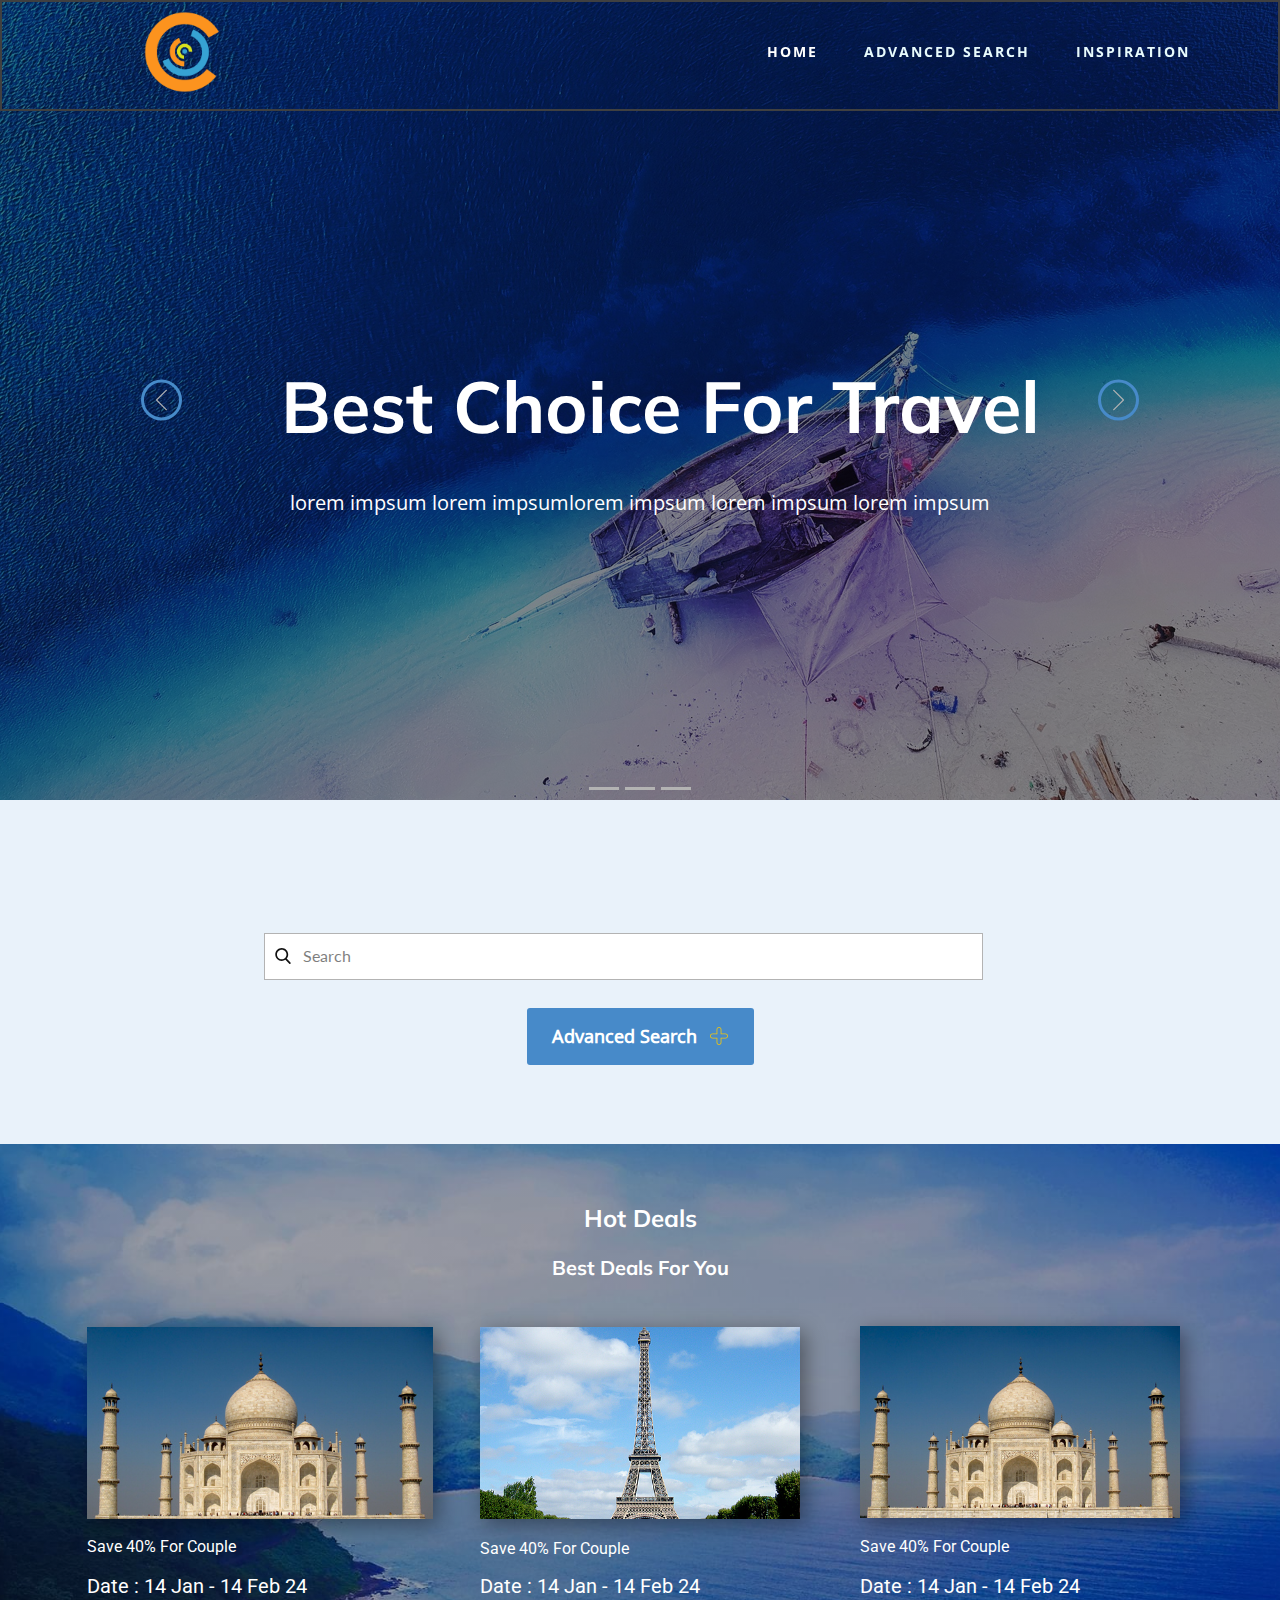
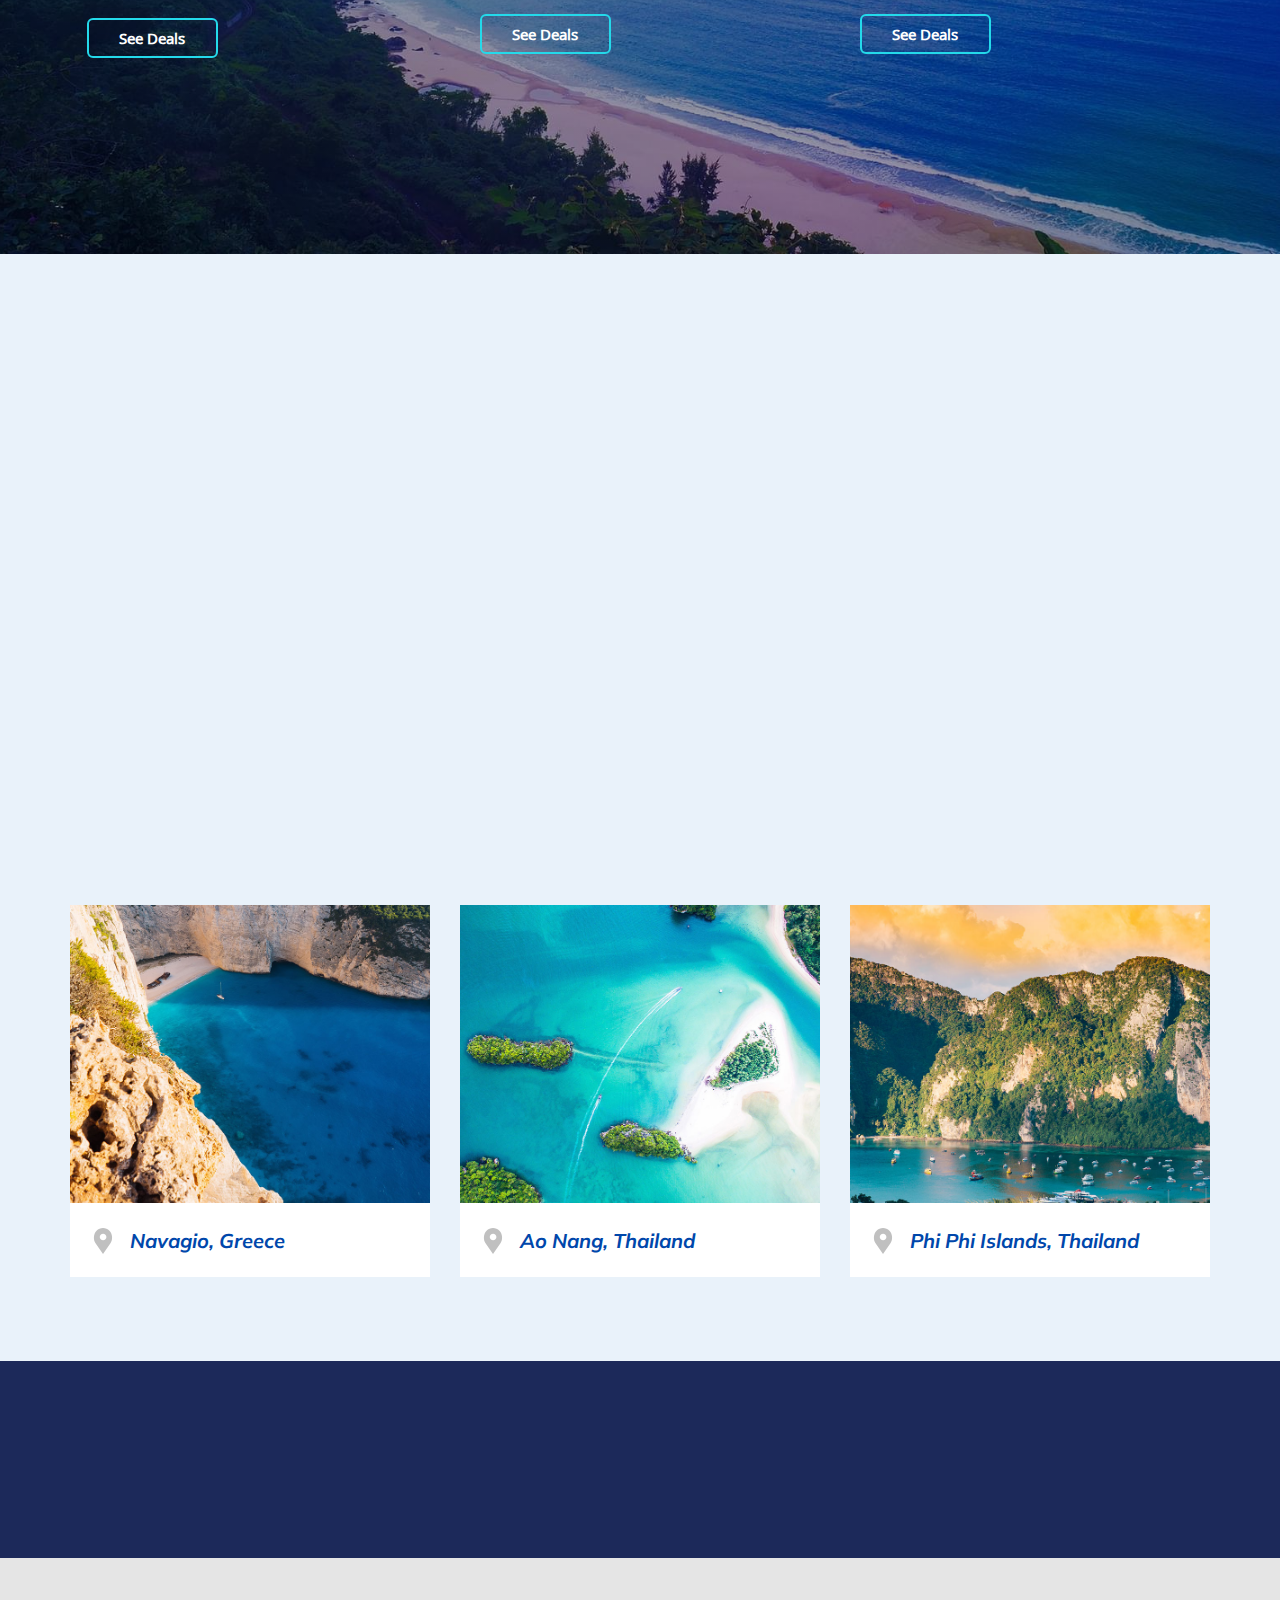
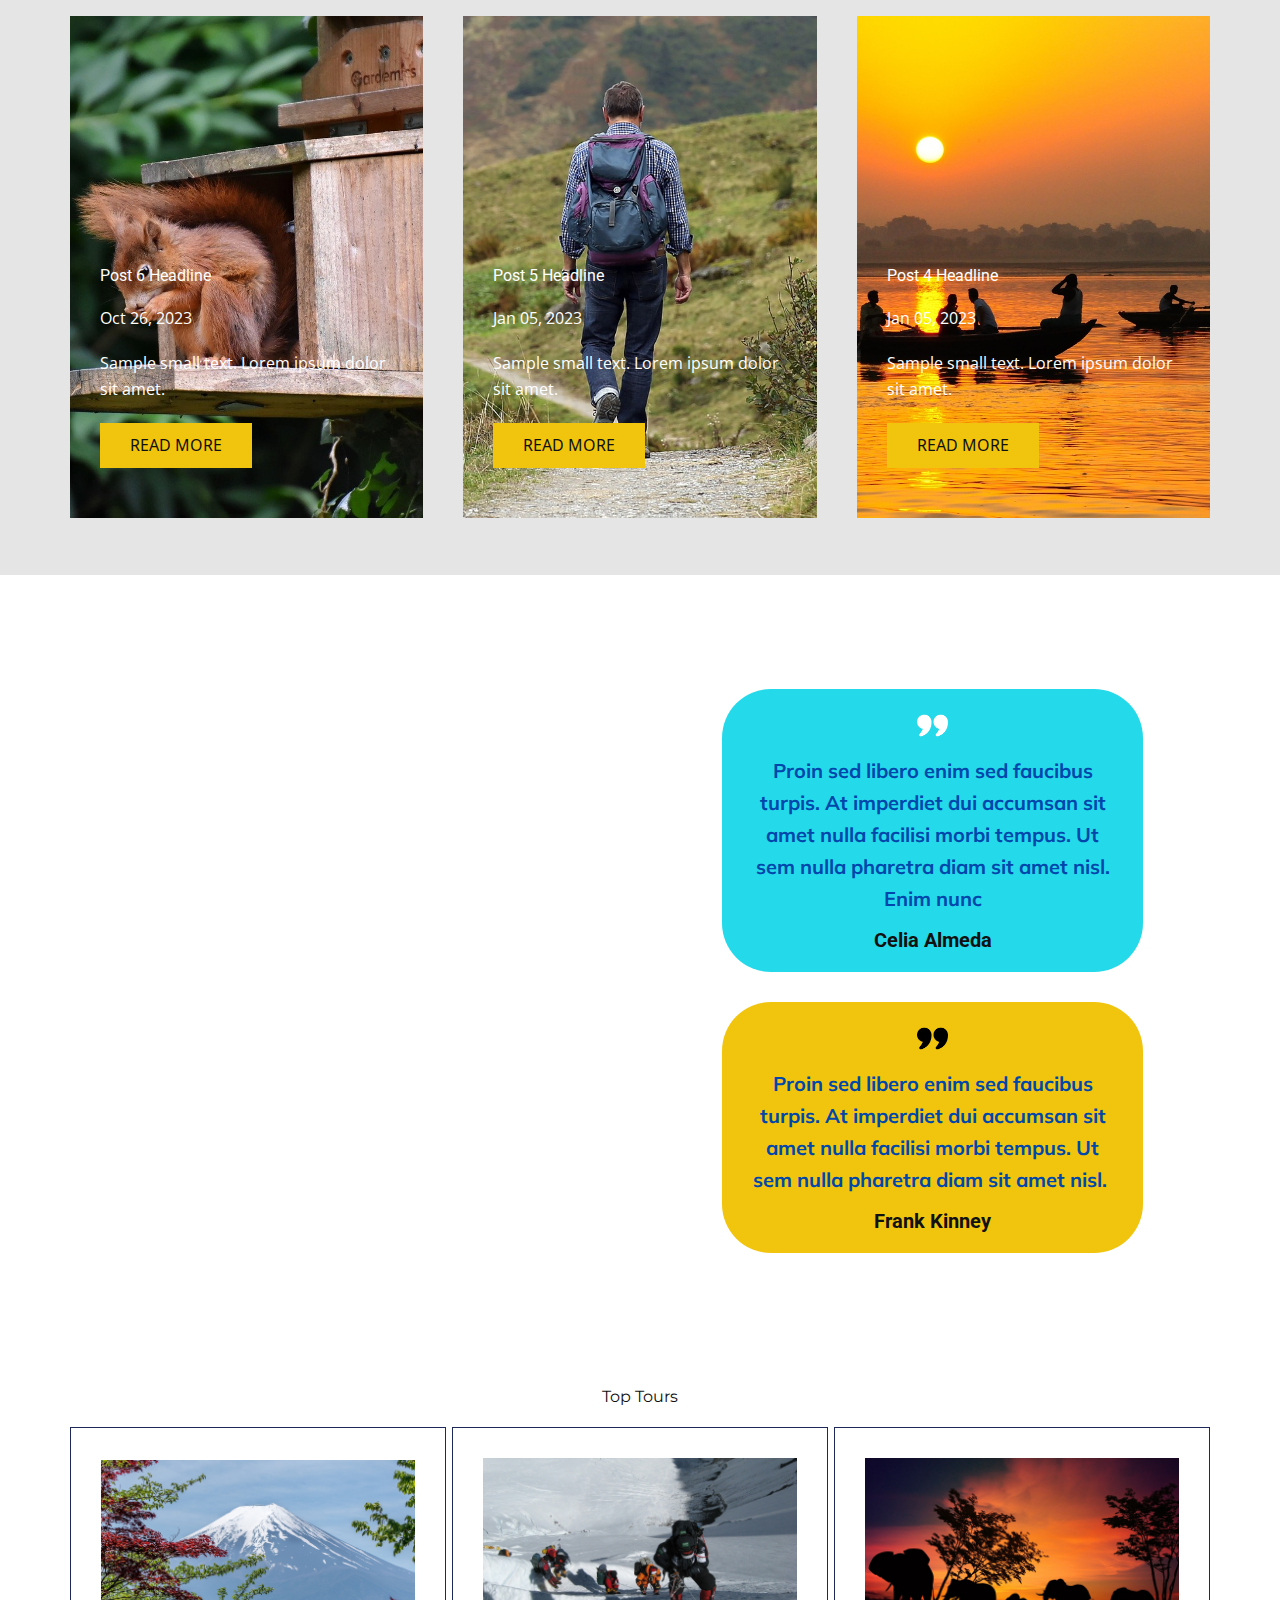
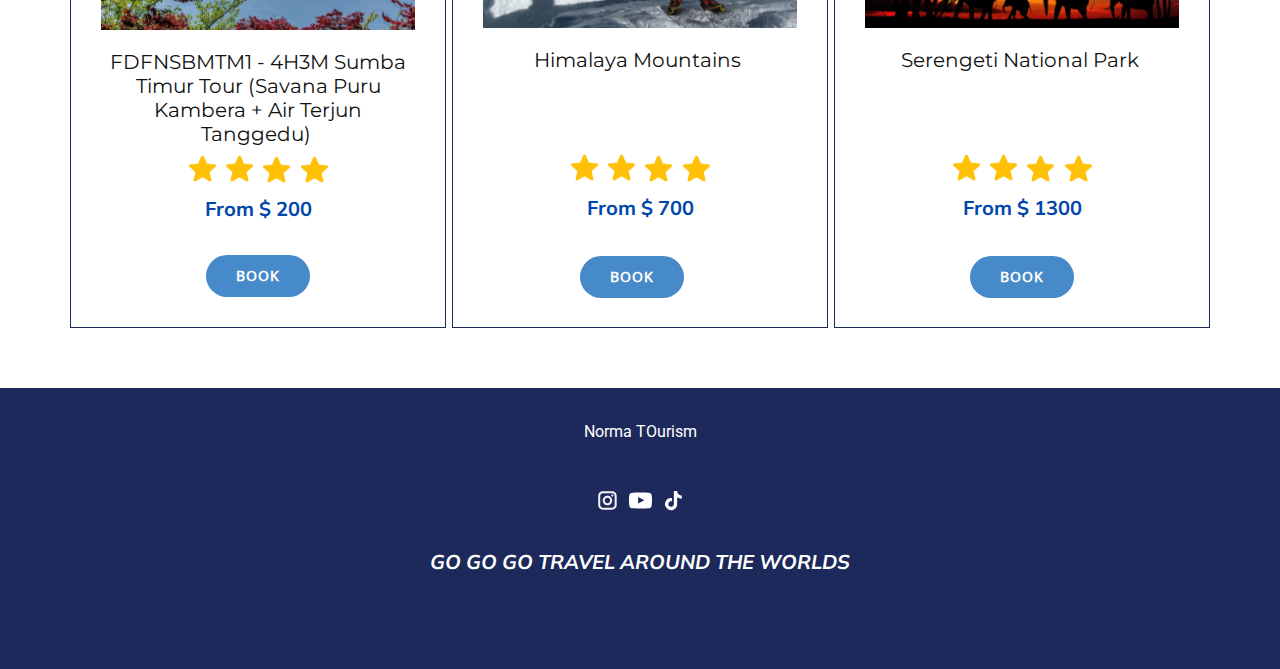
<file: index.html>
<!DOCTYPE html>
<html style="font-size: 16px;" lang="en">

<head>
  <meta name="viewport" content="width=device-width, initial-scale=1.0">
  <meta charset="utf-8">
  <meta name="keywords" content="Travel, Start Your Jorney, Discount 10-30% Off, Why Choose Us">
  <meta name="description" content="">
  <title>Home</title>
  <link rel="stylesheet" href="nicepage.css" media="screen">
  <link rel="stylesheet" href="Home.css" media="screen">
  <script class="u-script" type="text/javascript" src="jquery.js" defer=""></script>
  <script class="u-script" type="text/javascript" src="nicepage.js" defer=""></script>
  <meta name="generator" content="Nicepage 5.15.1, nicepage.com">
  <meta name="referrer" content="origin">
  <link rel="icon" href="images/favicon2.png">
  <link id="u-theme-google-font" rel="stylesheet"
    href="https://fonts.googleapis.com/css?family=Roboto:100,100i,300,300i,400,400i,500,500i,700,700i,900,900i|Open+Sans:300,300i,400,400i,500,500i,600,600i,700,700i,800,800i">
  <link id="u-page-google-font" rel="stylesheet"
    href="https://fonts.googleapis.com/css?family=Lato:100,100i,300,300i,400,400i,700,700i,900,900i|Montserrat:100,100i,200,200i,300,300i,400,400i,500,500i,600,600i,700,700i,800,800i,900,900i|Mulish:200,200i,300,300i,400,400i,500,500i,600,600i,700,700i,800,800i,900,900i|Noto+Sans+Osage:400">












  <script type="application/ld+json">{
		"@context": "http://schema.org",
		"@type": "Organization",
		"name": "minawisata",
		"sameAs": [
				"https://www.instagram.com/dayawisata/",
				"https://www.youtube.com/@Dayawisata",
				"https://www.youtube.com/@Dayawisata"
		]
}</script>
  <meta name="theme-color" content="#478ac9">
  <meta property="og:title" content="Home">
  <meta property="og:description" content="">
  <meta property="og:type" content="website">
  <meta data-intl-tel-input-cdn-path="intlTelInput/">
</head>

<body data-home-page="Home.html" data-home-page-title="Home" class="u-body u-overlap u-overlap-transparent u-xxl-mode"
  data-lang="en">
  <header class="u-border-2 u-border-grey-75 u-clearfix u-custom-color-5 u-header u-sticky" id="sec-320d"
    data-animation-name="" data-animation-duration="0" data-animation-delay="0" data-animation-direction="">
    <div class="u-align-left u-clearfix u-sheet u-valign-middle-xs u-sheet-1">
      <nav class="u-menu u-menu-one-level u-offcanvas u-menu-1">
        <div class="menu-collapse"
          style="text-transform: uppercase; font-size: 0.875rem; letter-spacing: 2px; font-weight: 700;">
          <a class="u-btn-text u-button-style u-custom-text-active-color u-custom-text-color u-custom-text-hover-color u-nav-link u-text-body-alt-color"
            href="#" style="padding: 4px 24px; font-size: calc(1em + 8px);">
            <svg class="u-svg-link" preserveAspectRatio="xMidYMin slice" viewBox="0 0 302 302" style="undefined">
              <use xmlns:xlink="http://www.w3.org/1999/xlink" xlink:href="#svg-a760"></use>
            </svg>
            <svg xmlns="http://www.w3.org/2000/svg" xmlns:xlink="http://www.w3.org/1999/xlink" version="1.1"
              id="svg-a760" x="0px" y="0px" viewBox="0 0 302 302" style="enable-background:new 0 0 302 302;"
              xml:space="preserve" class="u-svg-content">
              <g>
                <rect y="36" width="302" height="30"></rect>
                <rect y="236" width="302" height="30"></rect>
                <rect y="136" width="302" height="30"></rect>
              </g>
              <g></g>
              <g></g>
              <g></g>
              <g></g>
              <g></g>
              <g></g>
              <g></g>
              <g></g>
              <g></g>
              <g></g>
              <g></g>
              <g></g>
              <g></g>
              <g></g>
              <g></g>
            </svg>
          </a>
        </div>
        <div class="u-custom-menu u-nav-container">
          <ul class="u-nav u-unstyled u-nav-1">
            <li class="u-nav-item"><a
                class="u-button-style u-nav-link u-text-active-white u-text-hover-custom-color-6 u-text-palette-2-light-3"
                href="Home.html">Home</a>
            </li>
            <li class="u-nav-item"><a
                class="u-button-style u-file-link u-nav-link u-text-active-white u-text-hover-custom-color-6 u-text-palette-2-light-3"
                href="Search.html">advanced search</a>
            </li>
            <li class="u-nav-item"><a
                class="u-button-style u-nav-link u-text-active-white u-text-hover-custom-color-6 u-text-palette-2-light-3"
                href="Blog.html">Inspiration</a>
            </li>
          </ul>
        </div>
        <div class="u-custom-menu u-nav-container-collapse">
          <div class="u-black u-container-style u-inner-container-layout u-opacity u-opacity-95 u-sidenav">
            <div class="u-inner-container-layout u-sidenav-overflow">
              <div class="u-menu-close"></div>
              <ul class="u-align-center u-nav u-popupmenu-items u-unstyled u-nav-2">
                <li class="u-nav-item"><a class="u-button-style u-nav-link" href="Home.html">Home</a>
                </li>
                <li class="u-nav-item"><a class="u-button-style u-file-link u-nav-link"
                    href="Search.html">advanced search</a>
                </li>
                <li class="u-nav-item"><a class="u-button-style u-nav-link" href="Blog.html">Inspiration</a>
                </li>
              </ul>
            </div>
          </div>
          <div class="u-black u-menu-overlay u-opacity u-opacity-70"></div>
        </div>
      </nav>
      <img class="u-image u-image-contain u-image-default u-image-1" src="images/2454606535-01.png" alt=""
        data-image-width="5000" data-image-height="5000" data-href="Home.html">
    </div>
    <style class="u-sticky-style" data-style-id="f6f0">
      .u-sticky-fixed.u-sticky-f6f0:before,
      .u-body.u-sticky-fixed .u-sticky-f6f0:before {
        borders: top right bottom left !important
      }
    </style>
  </header>
  <section class="u-carousel u-carousel-duration-1750 u-carousel-fade u-slide u-block-08c9-1" id="carousel-71cc"
    data-interval="5000" data-u-ride="carousel">
    <ol class="u-absolute-hcenter u-carousel-indicators u-block-08c9-2">
      <li data-u-target="#carousel-71cc" class="u-active u-grey-30" data-u-slide-to="0"></li>
      <li data-u-target="#carousel-71cc" class="u-grey-30" data-u-slide-to="1"></li>
      <li data-u-target="#carousel-71cc" class="u-grey-30" data-u-slide-to="2"></li>
    </ol>
    <div class="u-carousel-inner" role="listbox">
      <div class="u-active u-align-center u-carousel-item u-clearfix u-image u-shading u-section-1-1" src=""
        data-image-width="1980" data-image-height="1463">
        <div class="u-clearfix u-sheet u-sheet-1">
          <h1 class="u-align-center u-text u-text-default u-title u-text-1">Best Choice For Travel</h1>
          <p class="u-large-text u-text u-text-variant u-text-2">lorem impsum&nbsp;lorem impsumlorem impsum&nbsp;lorem
            impsum&nbsp;lorem impsum</p>
        </div>
      </div>
      <div class="u-align-center u-carousel-item u-clearfix u-image u-shading u-section-1-2" src=""
        data-image-width="3872" data-image-height="2592">
        <div class="u-clearfix u-sheet u-valign-middle u-sheet-1">
          <h1 class="u-align-center-xs u-text u-text-default u-title u-text-1">Best Cho​​ice For Travel</h1>
          <p class="u-large-text u-text u-text-variant u-text-2">lorem impsum&nbsp;lorem impsumlorem impsum&nbsp;lorem
            impsum&nbsp;lorem impsum</p>
        </div>
      </div>
      <div class="u-align-center u-carousel-item u-clearfix u-image u-shading u-section-1-3" src=""
        data-image-width="3452" data-image-height="2301">
        <div class="u-clearfix u-sheet u-valign-middle u-sheet-1">
          <h1 class="u-align-center-xs u-text u-text-default u-title u-text-1">Best Choice For Travel</h1>
          <p class="u-large-text u-text u-text-variant u-text-2">lorem impsum&nbsp;lorem impsumlorem impsum&nbsp;lorem
            impsum&nbsp;lorem impsum</p>
        </div>
      </div>
    </div>
    <a class="u-absolute-vcenter-xl u-border-3 u-border-palette-1-base u-carousel-control u-carousel-control-prev u-icon-circle u-text-grey-30 u-block-08c9-3"
      href="#carousel-71cc" role="button" data-u-slide="prev">
      <span aria-hidden="true">
        <svg class="u-svg-link" viewBox="0 0 477.175 477.175">
          <path d="M145.188,238.575l215.5-215.5c5.3-5.3,5.3-13.8,0-19.1s-13.8-5.3-19.1,0l-225.1,225.1c-5.3,5.3-5.3,13.8,0,19.1l225.1,225
                    c2.6,2.6,6.1,4,9.5,4s6.9-1.3,9.5-4c5.3-5.3,5.3-13.8,0-19.1L145.188,238.575z"></path>
        </svg>
      </span>
      <span class="sr-only">Previous</span>
    </a>
    <a class="u-absolute-vcenter-xl u-border-3 u-border-palette-1-base u-carousel-control u-carousel-control-next u-icon-circle u-text-grey-30 u-block-08c9-4"
      href="#carousel-71cc" role="button" data-u-slide="next">
      <span aria-hidden="true">
        <svg class="u-svg-link" viewBox="0 0 477.175 477.175">
          <path
            d="M360.731,229.075l-225.1-225.1c-5.3-5.3-13.8-5.3-19.1,0s-5.3,13.8,0,19.1l215.5,215.5l-215.5,215.5
                    c-5.3,5.3-5.3,13.8,0,19.1c2.6,2.6,6.1,4,9.5,4c3.4,0,6.9-1.3,9.5-4l225.1-225.1C365.931,242.875,365.931,234.275,360.731,229.075z">
          </path>
        </svg>
      </span>
      <span class="sr-only">Next</span>
    </a>
  </section>
  <section class="u-clearfix u-palette-1-light-3 u-section-2" id="sec-fee4">
    <div class="u-clearfix u-sheet u-sheet-1">
      <div class="u-align-center u-container-style u-group u-group-1">
        <div class="u-container-layout u-container-layout-1">
          <h2 class="u-text u-text-palette-1-base u-text-1" data-animation-name="customAnimationIn"
            data-animation-duration="1000" data-animation-delay="250">Start Your Jorney</h2>
          <p class="u-text u-text-palette-1-base u-text-2" data-animation-name="customAnimationIn"
            data-animation-duration="1000" data-animation-delay="500" data-animation-direction="X">Search For Your Best
            Tour</p>
          <form action="#" method="get" class="u-border-1 u-border-grey-30 u-search u-search-left u-white u-search-1">
            <button class="u-search-button" type="submit">
              <span class="u-search-icon u-spacing-10">
                <svg class="u-svg-link" preserveAspectRatio="xMidYMin slice" viewBox="0 0 56.966 56.966">
                  <use xmlns:xlink="http://www.w3.org/1999/xlink" xlink:href="#svg-0d95"></use>
                </svg>
                <svg xmlns="http://www.w3.org/2000/svg" xmlns:xlink="http://www.w3.org/1999/xlink" version="1.1"
                  id="svg-0d95" x="0px" y="0px" viewBox="0 0 56.966 56.966"
                  style="enable-background:new 0 0 56.966 56.966;" xml:space="preserve" class="u-svg-content">
                  <path
                    d="M55.146,51.887L41.588,37.786c3.486-4.144,5.396-9.358,5.396-14.786c0-12.682-10.318-23-23-23s-23,10.318-23,23  s10.318,23,23,23c4.761,0,9.298-1.436,13.177-4.162l13.661,14.208c0.571,0.593,1.339,0.92,2.162,0.92  c0.779,0,1.518-0.297,2.079-0.837C56.255,54.982,56.293,53.08,55.146,51.887z M23.984,6c9.374,0,17,7.626,17,17s-7.626,17-17,17  s-17-7.626-17-17S14.61,6,23.984,6z">
                  </path>
                </svg>
              </span>
            </button>
            <input class="u-custom-font u-font-lato u-search-input" type="search" name="search" value=""
              placeholder="Search">
          </form>
          <a href="#sec-ccff"
            class="u-align-center u-btn u-btn-round u-button-style u-dialog-link u-hover-palette-1-light-1 u-palette-1-base u-radius-3 u-text-body-alt-color u-text-hover-white u-btn-1">Advanced
            Search&nbsp;&nbsp;<span class="u-icon u-text-palette-3-base u-icon-1"><svg class="u-svg-content"
                viewBox="0 0 44 44" x="0px" y="0px" style="width: 1em; height: 1em;">
                <path d="M22,44c-3.309,0-6-2.665-6-5.941V28H5.941C2.665,28,0,25.309,0,22s2.665-6,5.941-6H16V5.941C16,2.665,18.691,0,22,0
	s6,2.665,6,5.941V16h10.059C41.335,16,44,18.691,44,22s-2.665,6-5.941,6H28v10.059C28,41.335,25.309,44,22,44z M5.941,18
	C3.805,18,2,19.832,2,22s1.805,4,3.941,4H18v12.059C18,40.195,19.832,42,22,42s4-1.805,4-3.941V26h12.059C40.195,26,42,24.168,42,22
	s-1.805-4-3.941-4H26V5.941C26,3.805,24.168,2,22,2s-4,1.805-4,3.941V18H5.941z"></path>
              </svg></span>
          </a>
        </div>
      </div>
    </div>
  </section>
  <section class="u-clearfix u-image u-shading u-section-3" src="" id="sec-9c61">
    <div class="u-clearfix u-sheet u-sheet-1">
      <h2 class="u-align-center u-text u-text-default u-text-1">Hot Deals</h2>
      <p class="u-align-center u-text u-text-default-lg u-text-default-md u-text-default-xl u-text-2">Best Deals For You
      </p>
      <div class="u-clearfix u-expanded-width u-layout-wrap u-layout-wrap-1">
        <div class="u-layout">
          <div class="u-layout-row">
            <div class="u-container-style u-layout-cell u-size-20 u-layout-cell-1">
              <div class="u-container-layout u-container-layout-1">
                <img class="u-expanded-width u-image u-image-default u-image-1" src="images/2454606535-03.jpeg" alt=""
                  data-image-width="2606" data-image-height="1565">
                <h3 class="u-text u-text-default u-text-3">Save 40% For Couple</h3>
                <h5 class="u-text u-text-default u-text-4">Date : 14 Jan - 14 Feb 24</h5>
                <a href="https://nicepage.com/one-page-template"
                  class="u-border-2 u-border-palette-2-base u-btn u-btn-round u-button-style u-none u-radius-6 u-text-hover-white u-text-white u-btn-1">See
                  Deals</a>
              </div>
            </div>
            <div class="u-container-style u-layout-cell u-size-20 u-layout-cell-2">
              <div class="u-container-layout u-valign-top u-container-layout-2">
                <img class="u-expanded-width u-image u-image-default u-image-2" src="images/2454606535-04.jpeg" alt=""
                  data-image-width="3004" data-image-height="2253">
                <h3 class="u-text u-text-default u-text-5">Save 40% For Couple</h3>
                <h5 class="u-text u-text-default u-text-6">Date : 14 Jan - 14 Feb 24</h5>
                <a href="https://nicepage.com/one-page-template"
                  class="u-border-2 u-border-palette-2-base u-btn u-btn-round u-button-style u-none u-radius-6 u-text-hover-white u-text-white u-btn-2">See
                  Deals</a>
              </div>
            </div>
            <div class="u-container-style u-layout-cell u-size-20 u-layout-cell-3">
              <div class="u-container-layout u-container-layout-3">
                <img class="u-expanded-width u-image u-image-default u-image-3" src="images/2454606535-03.jpeg" alt=""
                  data-image-width="2606" data-image-height="1565">
                <h3 class="u-text u-text-7">Save 40% For Couple</h3>
                <h5 class="u-text u-text-default u-text-8">Date : 14 Jan - 14 Feb 24</h5>
                <a href="https://nicepage.com/one-page-template"
                  class="u-border-2 u-border-palette-2-base u-btn u-btn-round u-button-style u-none u-radius-6 u-text-hover-white u-text-white u-btn-3">See
                  Deals</a>
              </div>
            </div>
          </div>
        </div>
      </div>
    </div>
  </section>
  <section class="u-clearfix u-palette-1-light-3 u-section-4" id="carousel_be4c">
    <div class="u-clearfix u-sheet u-sheet-1">
      <div class="u-align-center u-container-style u-group u-group-1">
        <div class="u-container-layout u-container-layout-1">
          <h2 class="u-text u-text-palette-1-base u-text-1" data-animation-name="customAnimationIn"
            data-animation-duration="1000" data-animation-delay="250">Place For Your Destination</h2>
          <p class="u-text u-text-palette-1-base u-text-2" data-animation-name="customAnimationIn"
            data-animation-duration="1000" data-animation-delay="500" data-animation-direction="X">The most searched
            countries in 2023</p>
        </div>
      </div>
    </div>
  </section>
  <section class="u-clearfix u-palette-1-light-3 u-section-5" id="sec-fd6c">
    <div class="u-clearfix u-sheet u-sheet-1">
      <div class="u-clearfix u-expanded-width u-gutter-30 u-layout-wrap u-layout-wrap-1">
        <div class="u-layout">
          <div class="u-layout-col">
            <div class="u-size-30 u-size-60-md">
              <div class="u-layout-row">
                <div class="u-container-style u-layout-cell u-left-cell u-size-20 u-size-20-md u-white u-layout-cell-1"
                  data-animation-name="customAnimationIn" data-animation-duration="1000" data-animation-direction=""
                  data-animation-delay="500">
                  <div class="u-container-layout">
                    <img class="u-expanded-width u-image u-image-1" src="images/2858f3748a025304669419b5dbd89dd3.jpeg"
                      data-animation-out="0" data-animation-name="customAnimationIn" data-animation-duration="1000"
                      data-animation-direction="X" data-animation-delay="250">
                    <p class="u-text u-text-1">Santorini, Greece</p><span
                      class="u-icon u-icon-circle u-text-grey-25 u-icon-1"><svg class="u-svg-link"
                        preserveAspectRatio="xMidYMin slice" viewBox="0 0 54.757 54.757" style="undefined">
                        <use xmlns:xlink="http://www.w3.org/1999/xlink" xlink:href="#svg-91f0"></use>
                      </svg><svg class="u-svg-content" viewBox="0 0 54.757 54.757" x="0px" y="0px" id="svg-91f0"
                        style="enable-background:new 0 0 54.757 54.757;">
                        <path
                          d="M40.94,5.617C37.318,1.995,32.502,0,27.38,0c-5.123,0-9.938,1.995-13.56,5.617c-6.703,6.702-7.536,19.312-1.804,26.952  L27.38,54.757L42.721,32.6C48.476,24.929,47.643,12.319,40.94,5.617z M27.557,26c-3.859,0-7-3.141-7-7s3.141-7,7-7s7,3.141,7,7  S31.416,26,27.557,26z">
                        </path>
                      </svg></span>
                  </div>
                </div>
                <div class="u-container-style u-layout-cell u-size-20 u-size-20-md u-white u-layout-cell-2"
                  data-animation-name="customAnimationIn" data-animation-duration="1000" data-animation-delay="750">
                  <div class="u-container-layout">
                    <img class="u-expanded-width u-image u-image-2" src="images/9eaf6a4d06c28cd9596d0b792f4780b5.jpeg">
                    <p class="u-text u-text-2">Vernazza, Italy</p><span
                      class="u-icon u-icon-circle u-text-grey-25 u-icon-2"><svg class="u-svg-link"
                        preserveAspectRatio="xMidYMin slice" viewBox="0 0 54.757 54.757" style="undefined">
                        <use xmlns:xlink="http://www.w3.org/1999/xlink" xlink:href="#svg-603a"></use>
                      </svg><svg class="u-svg-content" viewBox="0 0 54.757 54.757" x="0px" y="0px" id="svg-603a"
                        style="enable-background:new 0 0 54.757 54.757;">
                        <path
                          d="M40.94,5.617C37.318,1.995,32.502,0,27.38,0c-5.123,0-9.938,1.995-13.56,5.617c-6.703,6.702-7.536,19.312-1.804,26.952  L27.38,54.757L42.721,32.6C48.476,24.929,47.643,12.319,40.94,5.617z M27.557,26c-3.859,0-7-3.141-7-7s3.141-7,7-7s7,3.141,7,7  S31.416,26,27.557,26z">
                        </path>
                      </svg></span>
                  </div>
                </div>
                <div class="u-container-style u-layout-cell u-right-cell u-size-20 u-size-20-md u-white u-layout-cell-3"
                  data-animation-name="customAnimationIn" data-animation-duration="1000" data-animation-delay="1000">
                  <div class="u-container-layout">
                    <img class="u-expanded-width u-image u-image-3" src="images/2fc963db2b8f554519a2b21cc60d75a3.jpeg"
                      data-animation-name="" data-animation-duration="0" data-animation-direction="">
                    <p class="u-text u-text-3">San Francisco</p><span
                      class="u-icon u-icon-circle u-text-grey-25 u-icon-3"><svg class="u-svg-link"
                        preserveAspectRatio="xMidYMin slice" viewBox="0 0 54.757 54.757" style="undefined">
                        <use xmlns:xlink="http://www.w3.org/1999/xlink" xlink:href="#svg-1ad8"></use>
                      </svg><svg class="u-svg-content" viewBox="0 0 54.757 54.757" x="0px" y="0px" id="svg-1ad8"
                        style="enable-background:new 0 0 54.757 54.757;">
                        <path
                          d="M40.94,5.617C37.318,1.995,32.502,0,27.38,0c-5.123,0-9.938,1.995-13.56,5.617c-6.703,6.702-7.536,19.312-1.804,26.952  L27.38,54.757L42.721,32.6C48.476,24.929,47.643,12.319,40.94,5.617z M27.557,26c-3.859,0-7-3.141-7-7s3.141-7,7-7s7,3.141,7,7  S31.416,26,27.557,26z">
                        </path>
                      </svg></span>
                  </div>
                </div>
              </div>
            </div>
            <div class="u-size-30 u-size-60-md">
              <div class="u-layout-row">
                <div class="u-container-style u-layout-cell u-left-cell u-size-20 u-size-20-md u-white u-layout-cell-4">
                  <div class="u-container-layout">
                    <img class="u-expanded-width u-image u-image-4" src="images/ef2a13068362a84ceee3efa5eaab583b.jpeg">
                    <p class="u-text u-text-4">Navagio, Greece</p><span
                      class="u-icon u-icon-circle u-text-grey-25 u-icon-4"><svg class="u-svg-link"
                        preserveAspectRatio="xMidYMin slice" viewBox="0 0 54.757 54.757" style="undefined">
                        <use xmlns:xlink="http://www.w3.org/1999/xlink" xlink:href="#svg-570c"></use>
                      </svg><svg class="u-svg-content" viewBox="0 0 54.757 54.757" x="0px" y="0px" id="svg-570c"
                        style="enable-background:new 0 0 54.757 54.757;">
                        <path
                          d="M40.94,5.617C37.318,1.995,32.502,0,27.38,0c-5.123,0-9.938,1.995-13.56,5.617c-6.703,6.702-7.536,19.312-1.804,26.952  L27.38,54.757L42.721,32.6C48.476,24.929,47.643,12.319,40.94,5.617z M27.557,26c-3.859,0-7-3.141-7-7s3.141-7,7-7s7,3.141,7,7  S31.416,26,27.557,26z">
                        </path>
                      </svg></span>
                  </div>
                </div>
                <div class="u-container-style u-layout-cell u-size-20 u-size-20-md u-white u-layout-cell-5">
                  <div class="u-container-layout">
                    <img class="u-expanded-width u-image u-image-5" src="images/298d0a5cd8893ec3a947289a7347c9f0.jpeg">
                    <p class="u-text u-text-5">Ao Nang, Thailand</p><span
                      class="u-icon u-icon-circle u-text-grey-25 u-icon-5"><svg class="u-svg-link"
                        preserveAspectRatio="xMidYMin slice" viewBox="0 0 54.757 54.757" style="undefined">
                        <use xmlns:xlink="http://www.w3.org/1999/xlink" xlink:href="#svg-444f"></use>
                      </svg><svg class="u-svg-content" viewBox="0 0 54.757 54.757" x="0px" y="0px" id="svg-444f"
                        style="enable-background:new 0 0 54.757 54.757;">
                        <path
                          d="M40.94,5.617C37.318,1.995,32.502,0,27.38,0c-5.123,0-9.938,1.995-13.56,5.617c-6.703,6.702-7.536,19.312-1.804,26.952  L27.38,54.757L42.721,32.6C48.476,24.929,47.643,12.319,40.94,5.617z M27.557,26c-3.859,0-7-3.141-7-7s3.141-7,7-7s7,3.141,7,7  S31.416,26,27.557,26z">
                        </path>
                      </svg></span>
                  </div>
                </div>
                <div
                  class="u-container-style u-layout-cell u-right-cell u-size-20 u-size-20-md u-white u-layout-cell-6">
                  <div class="u-container-layout">
                    <img class="u-expanded-width u-image u-image-6" src="images/6e8c81f6a006352a225d163d742b148c.jpeg">
                    <p class="u-text u-text-6">Phi Phi Islands, Thailand</p><span
                      class="u-icon u-icon-circle u-text-grey-25 u-icon-6"><svg class="u-svg-link"
                        preserveAspectRatio="xMidYMin slice" viewBox="0 0 54.757 54.757" style="undefined">
                        <use xmlns:xlink="http://www.w3.org/1999/xlink" xlink:href="#svg-9b54"></use>
                      </svg><svg class="u-svg-content" viewBox="0 0 54.757 54.757" x="0px" y="0px" id="svg-9b54"
                        style="enable-background:new 0 0 54.757 54.757;">
                        <path
                          d="M40.94,5.617C37.318,1.995,32.502,0,27.38,0c-5.123,0-9.938,1.995-13.56,5.617c-6.703,6.702-7.536,19.312-1.804,26.952  L27.38,54.757L42.721,32.6C48.476,24.929,47.643,12.319,40.94,5.617z M27.557,26c-3.859,0-7-3.141-7-7s3.141-7,7-7s7,3.141,7,7  S31.416,26,27.557,26z">
                        </path>
                      </svg></span>
                  </div>
                </div>
              </div>
            </div>
          </div>
        </div>
      </div>
    </div>
  </section>
  <section class="u-clearfix u-custom-color-5 u-section-6" id="sec-c38a">
    <div class="u-clearfix u-sheet u-sheet-1">
      <div class="u-align-center u-container-style u-expanded-width-md u-expanded-width-sm u-group u-group-1"
        data-animation-name="customAnimationIn" data-animation-duration="1000" data-animation-direction=""
        data-animation-delay="0">
        <div
          class="u-container-layout u-valign-middle-md u-valign-middle-sm u-valign-middle-xl u-valign-middle-xs u-container-layout-1">
          <h2 class="u-text u-text-1">WHY TRAVEL WITH US?</h2>
          <p class="u-text u-text-2">everything about tour and tourism</p>
        </div>
      </div>
    </div>
  </section>
  <section class="u-clearfix u-grey-10 u-section-7" id="sec-9744">
    <div class="u-clearfix u-sheet u-valign-middle u-sheet-1">
      <!--blog--><!--blog_options_json--><!--{"type":"Recent","source":"","tags":"","count":""}--><!--/blog_options_json-->
      <div class="u-blog u-expanded-width u-blog-1">
        <div class="u-repeater u-repeater-1"><!--blog_post--><!--blog_post_image-->
          <div class="u-blog-control u-blog-post u-container-style u-image u-repeater-item u-shading u-image-1"
            data-image-width="1280" data-image-height="853" data-href="blog/post-5.html"
            style="background-image: url(&quot;images/7268d954afa21a82c3b537b68ab2a631950ab7bda1fd94b9e23cbb04e0484d1dda0899064f6f621c79fb946353f3dc526d3b277908cb542d8cfe0e_1280.jpg&quot;);">
            <!--/blog_post_image-->
            <div class="u-container-layout u-similar-container u-container-layout-1"><!--blog_post_header-->
              <h3 class="u-blog-control u-custom-item u-text u-text-1">
                <a class="u-post-header-link" href="blog/post-5.html">Post 6 Headline</a>
              </h3><!--/blog_post_header--><!--blog_post_metadata-->
              <div class="u-blog-control u-metadata u-metadata-1"><!--blog_post_metadata_date-->
                <span class="u-meta-date u-meta-icon">Oct 26,
                  2023</span><!--/blog_post_metadata_date--><!--blog_post_metadata_category-->
                <!--/blog_post_metadata_category-->
              </div><!--/blog_post_metadata--><!--blog_post_content-->
              <div class="u-blog-control u-post-content u-text u-text-2 fr-view">Sample small text. Lorem ipsum dolor
                sit amet.</div><!--/blog_post_content--><!--blog_post_readmore-->
              <a href="blog/post-5.html"
                class="u-blog-control u-btn u-btn-rectangle u-button-style u-palette-3-base u-btn-1"><!--blog_post_readmore_content--><!--options_json--><!--{"content":"","defaultValue":"Read More"}--><!--/options_json-->Read
                More<!--/blog_post_readmore_content--></a><!--/blog_post_readmore-->
            </div>
          </div>
          <div
            class="u-blog-control u-blog-post u-container-style u-image u-repeater-item u-shading u-video-cover u-image-2"
            data-image-width="1280" data-image-height="768" data-href="blog/post-4.html"
            style="background-image: url(&quot;images/5a4b7c95bdbe187f2becd7183f1c8ba0abdfad2b83af46a5ede611d7f0e938fe7de7d557ffc577535c2a0f00babe03a4955652f7e5de426c8b2ded_1280.jpg&quot;);">
            <!--/blog_post_image-->
            <div class="u-container-layout u-similar-container u-container-layout-2"><!--blog_post_header-->
              <h3 class="u-blog-control u-custom-item u-text u-text-3">
                <a class="u-post-header-link" href="blog/post-4.html">Post 5 Headline</a>
              </h3><!--/blog_post_header--><!--blog_post_metadata-->
              <div class="u-blog-control u-metadata u-metadata-2"><!--blog_post_metadata_date-->
                <span class="u-meta-date u-meta-icon">Jan 05,
                  2023</span><!--/blog_post_metadata_date--><!--blog_post_metadata_category-->
                <!--/blog_post_metadata_category-->
              </div><!--/blog_post_metadata--><!--blog_post_content-->
              <div class="u-blog-control u-post-content u-text u-text-4 fr-view">Sample small text. Lorem ipsum dolor
                sit amet.</div><!--/blog_post_content--><!--blog_post_readmore-->
              <a href="blog/post-4.html"
                class="u-blog-control u-btn u-btn-rectangle u-button-style u-palette-3-base u-btn-2"><!--blog_post_readmore_content--><!--options_json--><!--{"content":"","defaultValue":"Read More"}--><!--/options_json-->Read
                More<!--/blog_post_readmore_content--></a><!--/blog_post_readmore-->
            </div>
          </div>
          <div
            class="u-blog-control u-blog-post u-container-style u-image u-repeater-item u-shading u-video-cover u-image-3"
            data-image-width="1280" data-image-height="850" data-href="blog/post-3.html"
            style="background-image: url(&quot;images/6c044e9ae117f2c928cb87e4f32b97b16d0aa1d39e0cfb00aa15fca2aa6714a07bbbe80381c1a3bbbf37efe52e202cbf16046ed2d3974011562035_1280.jpg&quot;);">
            <!--/blog_post_image-->
            <div class="u-container-layout u-similar-container u-container-layout-3"><!--blog_post_header-->
              <h3 class="u-blog-control u-custom-item u-text u-text-5">
                <a class="u-post-header-link" href="blog/post-3.html">Post 4 Headline</a>
              </h3><!--/blog_post_header--><!--blog_post_metadata-->
              <div class="u-blog-control u-metadata u-metadata-3"><!--blog_post_metadata_date-->
                <span class="u-meta-date u-meta-icon">Jan 05,
                  2023</span><!--/blog_post_metadata_date--><!--blog_post_metadata_category-->
                <!--/blog_post_metadata_category-->
              </div><!--/blog_post_metadata--><!--blog_post_content-->
              <div class="u-blog-control u-post-content u-text u-text-6 fr-view">Sample small text. Lorem ipsum dolor
                sit amet.</div><!--/blog_post_content--><!--blog_post_readmore-->
              <a href="blog/post-3.html"
                class="u-blog-control u-btn u-btn-rectangle u-button-style u-palette-3-base u-btn-3"><!--blog_post_readmore_content--><!--options_json--><!--{"content":"","defaultValue":"Read More"}--><!--/options_json-->Read
                More<!--/blog_post_readmore_content--></a><!--/blog_post_readmore-->
            </div>
          </div><!--/blog_post--><!--blog_post--><!--blog_post_image-->
          <!--/blog_post--><!--blog_post--><!--blog_post_image-->
          <!--/blog_post-->
        </div>
      </div><!--/blog-->
    </div>
  </section>
  <section class="u-clearfix u-container-align-left u-section-8" id="carousel_f091">
    <div class="u-clearfix u-sheet u-valign-middle u-sheet-1">
      <div class="u-clearfix u-expanded-width u-gutter-30 u-layout-wrap u-layout-wrap-1">
        <div class="u-layout">
          <div class="u-layout-row">
            <div class="u-container-style u-layout-cell u-shape-rectangle u-size-30 u-white u-layout-cell-1"
              data-animation-name="customAnimationIn" data-animation-duration="2000">
              <div
                class="u-container-layout u-valign-middle-md u-valign-middle-sm u-valign-middle-xs u-container-layout-1">
                <h2 class="u-align-center u-text u-text-default u-text-1">What People Say</h2>
                <p class="u-align-center u-text u-text-2">Image from <a href="https://freepik.com"
                    class="u-active-none u-border-none u-btn u-button-link u-button-style u-hover-none u-none u-text-palette-1-base u-btn-1">Freepik</a>
                </p>
                <img class="u-expanded-width u-image u-image-contain u-image-1" src="images/29210333_22.png"
                  data-image-width="1600" data-image-height="1358">
              </div>
            </div>
            <div
              class="u-container-align-center u-container-style u-layout-cell u-shape-rectangle u-size-30 u-layout-cell-2">
              <div class="u-container-layout u-valign-middle u-container-layout-2">
                <div class="u-layout-grid u-list u-list-1">
                  <div class="u-repeater u-repeater-1">
                    <div
                      class="u-container-align-center u-container-style u-custom-item u-list-item u-palette-2-base u-radius-49 u-repeater-item u-shape-round u-list-item-1">
                      <div class="u-container-layout u-similar-container u-valign-middle u-container-layout-3"><span
                          class="u-align-center u-custom-item u-file-icon u-icon u-text-white u-icon-1"><img
                            src="images/4338295-97b12486.png" alt=""></span>
                        <p class="u-align-center u-text u-text-3">Proin sed libero enim sed faucibus turpis. At
                          imperdiet dui accumsan sit amet nulla facilisi morbi tempus. Ut sem nulla pharetra diam sit
                          amet nisl. Enim nunc</p>
                        <h5 class="u-align-center u-text u-text-4">Celia Almeda</h5>
                      </div>
                    </div>
                    <div
                      class="u-container-align-center u-container-style u-custom-item u-list-item u-palette-3-base u-radius-49 u-repeater-item u-shape-round u-list-item-2">
                      <div class="u-container-layout u-similar-container u-valign-middle u-container-layout-4"><span
                          class="u-align-center u-custom-item u-file-icon u-icon u-text-black u-icon-2"><img
                            src="images/4338295-038f51b9.png" alt=""></span>
                        <p class="u-align-center u-text u-text-5">Proin sed libero enim sed faucibus turpis. At
                          imperdiet dui accumsan sit amet nulla facilisi morbi tempus. Ut sem nulla pharetra diam sit
                          amet nisl.&nbsp;</p>
                        <h5 class="u-align-center u-text u-text-6">Frank Kinney</h5>
                      </div>
                    </div>
                  </div>
                </div>
              </div>
            </div>
          </div>
        </div>
      </div>
    </div>
  </section>
  <section class="footer u-clearfix u-section-9" id="sec-4d0f">
    <div class="u-clearfix u-sheet u-sheet-1">
      <h3 class="u-align-center u-custom-font u-font-montserrat u-text u-text-default u-text-1">Top Tours</h3>
      <div class="u-clearfix u-expanded-width u-gutter-6 u-layout-wrap u-layout-wrap-1">
        <div class="u-layout">
          <div class="u-layout-row">
            <div class="u-container-style u-layout-cell u-size-20 u-layout-cell-1">
              <div class="u-border-1 u-border-custom-color-5 u-container-layout u-container-layout-1">
                <img class="u-align-center u-expanded-width u-image u-image-default u-image-1"
                  src="images/a26657f7cbb3775fc5568073103270aa5ae06d7c38bb5522caabef53764623484e9ec68d53e86054396f2828e924e69974ca19405a43e7b0d617a8_1280.jpg"
                  alt="" data-image-width="1280" data-image-height="853">
                <h5 class="u-align-center u-custom-font u-font-montserrat u-text u-text-default u-text-2"> FDFNSBMTM1 -
                  4H3M Sumba Timur Tour (Savana Puru Kambera + Air Terjun Tanggedu)&nbsp;</h5>
                <div class="u-clearfix u-group-elements u-group-elements-1"><span
                    class="u-file-icon u-icon u-icon-1"><img src="images/1828884.png" alt=""></span><span
                    class="u-file-icon u-icon u-icon-2"><img src="images/1828884.png" alt=""></span><span
                    class="u-file-icon u-icon u-icon-3"><img src="images/1828884.png" alt=""></span><span
                    class="u-file-icon u-icon u-icon-4"><img src="images/1828884.png" alt=""></span>
                </div>
                <p class="u-align-center u-text u-text-default u-text-3">From $ 200</p>
                <a href="#"
                  class="u-border-none u-btn u-btn-round u-button-style u-hover-palette-2-light-1 u-radius-50 u-btn-1">Book</a>
              </div>
            </div>
            <div class="u-container-style u-layout-cell u-size-20 u-layout-cell-2">
              <div class="u-border-1 u-border-custom-color-5 u-container-layout u-container-layout-2">
                <img class="u-align-center u-expanded-width u-image u-image-default u-image-2"
                  src="images/g065173879da25065e11129593a96387cc643293fac772bebf969cf92f7b7f171897063868949a9e46338f914558d8dc4_1280.jpg"
                  alt="" data-image-width="1280" data-image-height="960">
                <h5 class="u-align-center u-custom-font u-font-montserrat u-text u-text-default u-text-4">Himalaya
                  Mountains&nbsp;</h5>
                <div class="u-clearfix u-group-elements u-group-elements-2"><span
                    class="u-file-icon u-icon u-icon-5"><img src="images/1828884.png" alt=""></span><span
                    class="u-file-icon u-icon u-icon-6"><img src="images/1828884.png" alt=""></span><span
                    class="u-file-icon u-icon u-icon-7"><img src="images/1828884.png" alt=""></span><span
                    class="u-file-icon u-icon u-icon-8"><img src="images/1828884.png" alt=""></span>
                </div>
                <p class="u-text u-text-default u-text-5">From $ 700</p>
                <a href="https://nicepage.cc"
                  class="u-border-none u-btn u-btn-round u-button-style u-hover-palette-2-light-1 u-radius-50 u-btn-2">Book</a>
              </div>
            </div>
            <div class="u-container-style u-layout-cell u-size-20 u-layout-cell-3">
              <div class="u-border-1 u-border-custom-color-5 u-container-layout u-container-layout-3">
                <img class="u-align-center u-expanded-width u-image u-image-default u-image-3"
                  src="images/f4ffc885ff42aa41f96cfb817f1db1c7c6cb342072363a4948b0d2254ec1794a9e09de55412fbaa0be69fad32261da3e022fc6e22f8bbc0c81937e_1280.jpg"
                  alt="" data-image-width="1280" data-image-height="720">
                <h5 class="u-align-center u-custom-font u-font-montserrat u-text u-text-default u-text-6">Serengeti
                  National Park&nbsp;</h5>
                <div class="u-clearfix u-group-elements u-group-elements-3"><span
                    class="u-file-icon u-icon u-icon-9"><img src="images/1828884.png" alt=""></span><span
                    class="u-file-icon u-icon u-icon-10"><img src="images/1828884.png" alt=""></span><span
                    class="u-file-icon u-icon u-icon-11"><img src="images/1828884.png" alt=""></span><span
                    class="u-file-icon u-icon u-icon-12"><img src="images/1828884.png" alt=""></span>
                </div>
                <p class="u-text u-text-default u-text-7">From $ 1300</p>
                <a href="https://nicepage.cc"
                  class="u-border-none u-btn u-btn-round u-button-style u-hover-palette-2-light-1 u-radius-50 u-btn-3">Book</a>
              </div>
            </div>
          </div>
        </div>
      </div>
    </div>
  </section>
  <style class="u-overlap-style">
    .u-overlap:not(.u-sticky-scroll) .u-header {
      transparency: 5 !important
    }
  </style>




  <footer class="u-clearfix u-custom-color-5 u-footer" id="sec-9702">
    <div class="u-clearfix u-sheet u-sheet-1">
      <h3 class="u-align-center-xl u-align-center-xxl u-align-left-xs u-headline u-text u-text-body-alt-color u-text-1">
        <a href="/">Norma TOurism</a>
      </h3>
      <div class="footer social-icons-1 u-align-left u-social-icons u-spacing-10 u-social-icons-1">
        <a class="u-social-url" href="https://www.instagram.com/dayawisata/" title="Instagram dayawisata"><span
            class="u-icon u-icon-circle u-social-icon u-social-instagram u-text-grey-5 u-icon-1"><svg class="u-svg-link"
              preserveAspectRatio="xMidYMin slice" viewBox="0 0 112.2 112.2" style="undefined">
              <use xmlns:xlink="http://www.w3.org/1999/xlink" xlink:href="#svg-a0c7"></use>
            </svg><svg x="0px" y="0px" viewBox="0 0 112.2 112.2" enable-background="new 0 0 112.2 112.2"
              xml:space="preserve" id="svg-a0c7" class="u-svg-content">
              <path
                d="M55.9,32.9c-12.8,0-23.2,10.4-23.2,23.2s10.4,23.2,23.2,23.2s23.2-10.4,23.2-23.2S68.7,32.9,55.9,32.9z M55.9,69.4c-7.4,0-13.3-6-13.3-13.3c-0.1-7.4,6-13.3,13.3-13.3s13.3,6,13.3,13.3C69.3,63.5,63.3,69.4,55.9,69.4z">
              </path>
              <path d="M79.7,26.8c-3,0-5.4,2.5-5.4,5.4s2.5,5.4,5.4,5.4c3,0,5.4-2.5,5.4-5.4S82.7,26.8,79.7,26.8z"></path>
              <path
                d="M78.2,11H33.5C21,11,10.8,21.3,10.8,33.7v44.7c0,12.6,10.2,22.8,22.7,22.8h44.7c12.6,0,22.7-10.2,22.7-22.7 V33.7C100.8,21.1,90.6,11,78.2,11z M91,78.4c0,7.1-5.8,12.8-12.8,12.8H33.5c-7.1,0-12.8-5.8-12.8-12.8V33.7 c0-7.1,5.8-12.8,12.8-12.8h44.7c7.1,0,12.8,5.8,12.8,12.8V78.4z">
              </path>
            </svg></span>
        </a>
        <a class="u-social-url" data-type="YouTube" title="Youtube Dayawisata"
          href="https://www.youtube.com/@Dayawisata"><span class="u-icon u-social-icon u-social-youtube u-icon-2"><svg
              class="u-svg-link" preserveAspectRatio="xMidYMin slice" viewBox="0 0 640 640" style="">
              <use xmlns:xlink="http://www.w3.org/1999/xlink" xlink:href="#svg-5ad0"></use>
            </svg><svg class="u-svg-content" viewBox="0 0 640 640" id="svg-5ad0">
              <path
                d="M633.468 192.038s-6.248-44.115-25.477-63.485c-24.366-25.477-51.65-25.642-64.123-27.118-89.493-6.52-223.904-6.52-223.904-6.52h-.236s-134.352 0-223.893 6.52c-12.52 1.523-39.768 1.63-64.123 27.118-19.24 19.37-25.358 63.485-25.358 63.485S-.012 243.806-.012 295.681v48.509c0 51.768 6.366 103.643 6.366 103.643s6.248 44.114 25.358 63.52c24.355 25.477 56.363 24.65 70.655 27.367 51.237 4.89 217.644 6.366 217.644 6.366s134.529-.237 224.022-6.638c12.52-1.477 39.756-1.63 64.123-27.119 19.24-19.37 25.476-63.532 25.476-63.532S640 396.03 640 344.154v-48.508c-.13-51.769-6.497-103.643-6.497-103.643l-.035.035zm-379.8 211.007V223.173L426.56 313.41l-172.892 89.635z">
              </path>
            </svg></span>
        </a>
        <a class="u-social-url" target="_blank" data-type="Custom" title="Tiktok Dayawisata"
          href="https://www.youtube.com/@Dayawisata"><span class="u-icon u-social-custom u-social-icon u-icon-3"><svg
              class="u-svg-link" preserveAspectRatio="xMidYMin slice" viewBox="0 0 24 24" style="">
              <use xmlns:xlink="http://www.w3.org/1999/xlink" xlink:href="#svg-b3bf"></use>
            </svg><svg class="u-svg-content" viewBox="0 0 24 24" id="svg-b3bf">
              <path
                d="M19.589 6.686a4.793 4.793 0 0 1-3.77-4.245V2h-3.445v13.672a2.896 2.896 0 0 1-5.201 1.743l-.002-.001.002.001a2.895 2.895 0 0 1 3.183-4.51v-3.5a6.329 6.329 0 0 0-5.394 10.692 6.33 6.33 0 0 0 10.857-4.424V8.687a8.182 8.182 0 0 0 4.773 1.526V6.79a4.831 4.831 0 0 1-1.003-.104z">
              </path>
            </svg></span>
        </a>
      </div>
      <p class="u-align-center u-text u-text-2">GO GO GO TRAVEL AROUND THE WORLDS</p>
    </div>
  </footer>
  <section
    class="u-align-center u-black u-clearfix u-container-style u-dialog-block u-opacity u-opacity-70 u-dialog-section-13"
    id="sec-ccff">
    <div
      class="u-align-center u-border-1 u-border-white u-container-style u-dialog u-opacity u-opacity-95 u-radius-5 u-shape-round u-white u-dialog-1">
      <div class="u-container-layout u-container-layout-1">
        <div class="u-clearfix u-expanded-width u-layout-wrap u-layout-wrap-1">
          <div class="u-layout">
            <div class="u-layout-row">
              <div class="u-container-style u-layout-cell u-size-30 u-layout-cell-1">
                <div class="u-container-layout u-container-layout-2">
                  <div class="u-expanded-width u-form u-form-1">
                    <form action="https://forms.nicepagesrv.com/v2/form/process"
                      class="u-clearfix u-form-spacing-10 u-form-vertical u-inner-form" source="email" name="form"
                      style="padding: 10px;">
                      <div class="u-form-date u-form-group u-label-none u-form-group-1">
                        <label for="date-d955" class="u-label">Date</label>
                        <input type="text" readonly="readonly" placeholder="From Date *" id="date-d955" name="date"
                          class="u-border-custom-color-9 u-input u-input-rectangle" required=""
                          data-date-format="mm/dd/yyyy">
                      </div>
                      <div class="u-form-group u-form-select u-label-none u-form-group-2">
                        <label for="select-e853" class="u-label">Dropdown</label>
                        <div class="u-form-select-wrapper">
                          <select id="select-e853" name="select-1"
                            class="u-border-custom-color-9 u-input u-input-rectangle">
                            <option value="All Package List" data-calc="">All Package List</option>
                            <option value="Adventure Package" data-calc="">Adventure Package</option>
                            <option value="Fit Package" data-calc="">Fit Package</option>
                            <option value="Group Series Package" data-calc="">Group Series Package</option>
                            <option value="Incentive Package" data-calc="">Incentive Package</option>
                          </select>
                          <svg class="u-caret u-caret-svg" version="1.1" id="Layer_1" xmlns="http://www.w3.org/2000/svg"
                            xmlns:xlink="http://www.w3.org/1999/xlink" x="0px" y="0px" width="16px" height="16px"
                            viewBox="0 0 16 16" style="fill:currentColor;" xml:space="preserve">
                            <polygon class="st0" points="8,12 2,4 14,4 "></polygon>
                          </svg>
                        </div>
                      </div>
                      <div class="u-form-group u-label-none u-form-group-3">
                        <label for="text-26ac" class="u-label">Input</label>
                        <input type="text" placeholder="Code" id="text-26ac" name="text"
                          class="u-border-custom-color-9 u-input u-input-rectangle">
                      </div>
                      <div class="u-align-left u-form-group u-form-submit u-label-none">
                        <a href="#" class="u-btn u-btn-submit u-button-style u-none u-text-body-alt-color"
                          data-animation-name="" data-animation-duration="0" data-animation-delay="0"
                          data-animation-direction="">Submit</a>
                        <input type="submit" value="submit" class="u-form-control-hidden">
                      </div>
                      <div class="u-form-send-message u-form-send-success"> Thank you! Your message has been sent.
                      </div>
                      <div class="u-form-send-error u-form-send-message"> Unable to send your message. Please fix errors
                        then try again. </div>
                      <input type="hidden" value="" name="recaptchaResponse">
                      <input type="hidden" name="formServices" value="">
                    </form>
                  </div>
                </div>
              </div>
              <div class="u-container-style u-layout-cell u-size-30 u-layout-cell-2">
                <div class="u-container-layout u-container-layout-3">
                  <div class="u-form u-form-2">
                    <form action="https://forms.nicepagesrv.com/v2/form/process"
                      class="u-clearfix u-form-spacing-10 u-form-vertical u-inner-form" source="email" name="form"
                      style="padding: 10px;">
                      <div class="u-form-date u-form-group u-label-none u-form-group-5">
                        <label for="date-7949" class="u-label">Date</label>
                        <input type="text" readonly="readonly" placeholder="To Date *" id="date-7949" name="date"
                          class="u-border-custom-color-9 u-input u-input-rectangle" required=""
                          data-date-format="mm/dd/yyyy">
                      </div>
                      <div class="u-form-group u-label-none u-form-group-6">
                        <label for="text-26ac" class="u-label">Input</label>
                        <input type="text" placeholder="Location" id="text-26ac" name="text"
                          class="u-border-custom-color-9 u-input u-input-rectangle">
                      </div>
                      <h3 class="u-custom-font u-form-group u-form-text u-text u-text-1"> No. Of Adults *</h3>
                      <div class="u-form-group u-form-number u-form-number-layout-number u-label-none u-form-group-8">
                        <label for="number-660f" class="u-label">Number Input</label>
                        <div class="u-input-row" data-value="0">
                          <input value="0" min="0" max="100" step="1" type="number" placeholder="" id="number-660f"
                            name="number" class="u-border-custom-color-9 u-input u-input-rectangle u-text-black">
                        </div>
                      </div>
                      <div class="u-align-left u-form-group u-form-submit u-label-none">
                        <a href="#"
                          class="u-border-none u-btn u-btn-submit u-button-style u-none u-text-body-alt-color u-btn-2">Submit</a>
                        <input type="submit" value="submit" class="u-form-control-hidden">
                      </div>
                      <div class="u-form-send-message u-form-send-success"> Thank you! Your message has been sent.
                      </div>
                      <div class="u-form-send-error u-form-send-message"> Unable to send your message. Please fix errors
                        then try again. </div>
                      <input type="hidden" value="" name="recaptchaResponse">
                      <input type="hidden" name="formServices" value="">
                    </form>
                  </div>
                </div>
              </div>
            </div>
          </div>
        </div>
        <a href="https://nicepage.app"
          class="u-border-none u-btn u-button-style u-custom-color-9 u-hover-palette-1-dark-1 u-btn-3">SEARCH</a>
      </div><button class="u-dialog-close-button u-icon u-text-grey-50 u-icon-1">
        <svg class="u-svg-link" preserveAspectRatio="xMidYMin slice" viewBox="0 0 413.348 413.348" style="">
          <use xmlns:xlink="http://www.w3.org/1999/xlink" xlink:href="#svg-1ce9"></use>
        </svg>
        <svg xmlns="http://www.w3.org/2000/svg" xmlns:xlink="http://www.w3.org/1999/xlink" version="1.1"
          xml:space="preserve" class="u-svg-content" viewBox="0 0 413.348 413.348" id="svg-1ce9">
          <path
            d="m413.348 24.354-24.354-24.354-182.32 182.32-182.32-182.32-24.354 24.354 182.32 182.32-182.32 182.32 24.354 24.354 182.32-182.32 182.32 182.32 24.354-24.354-182.32-182.32z">
          </path>
        </svg>
      </button>
    </div>
  </section>
  <style>
    .u-dialog-section-13 .u-dialog-1 {
      width: 911px;
      min-height: 521px;
      height: auto;
      box-shadow: 2px 2px 8px 0px rgba(128, 128, 128, 1);
      margin: 60px auto;
    }

    .u-dialog-section-13 .u-container-layout-1 {
      padding: 8px 5px;
    }

    .u-dialog-section-13 .u-layout-wrap-1 {
      margin: 29px 0 0;
    }

    .u-dialog-section-13 .u-layout-cell-1 {
      min-height: 312px;
    }

    .u-dialog-section-13 .u-container-layout-2 {
      padding: 30px;
    }

    .u-dialog-section-13 .u-form-1 {
      margin-bottom: 0;
      margin-top: 0;
    }

    .u-dialog-section-13 .u-form-group-1 {
      margin-left: 0;
    }

    .u-dialog-section-13 .u-form-group-2 {
      margin-left: 0;
    }

    .u-dialog-section-13 .u-form-group-3 {
      margin-left: 0;
      margin-top: 34px !important;
    }

    .u-dialog-section-13 .u-layout-cell-2 {
      min-height: 312px;
    }

    .u-dialog-section-13 .u-container-layout-3 {
      padding: 30px 21px 2px;
    }

    .u-dialog-section-13 .u-form-2 {
      height: 337px;
      --thumb-color: #478ac9;
      --thumb-hover-color: #77aad9;
      --track-color: #c0c0c0;
      --track-active-color: #478ac9;
      margin: 2px 0 0 18px;
    }

    .u-dialog-section-13 .u-form-group-5 {
      margin-left: 0;
    }

    .u-dialog-section-13 .u-form-group-6 {
      margin-left: 0;
    }

    .u-dialog-section-13 .u-text-1 {
      margin-left: 0;
      font-family: Mulish;
    }

    .u-dialog-section-13 .u-form-group-8 {
      --progress: 0%;
    }

    .u-dialog-section-13 .u-btn-2 {
      padding: 0;
    }

    .u-dialog-section-13 .u-btn-3 {
      font-size: 0.875rem;
      letter-spacing: 1px;
      border-style: none;
      font-weight: 700;
      text-transform: uppercase;
      background-image: none;
      margin: 60px auto 0;
      padding: 9px 258px 11px 257px;
    }

    .u-dialog-section-13 .u-icon-1 {
      width: 15px;
      height: 15px;
      left: auto;
      top: 16px;
      position: absolute;
      right: 18px;
    }

    @media (max-width: 1399px) {
      .u-dialog-section-13 .u-layout-wrap-1 {
        margin-right: initial;
        margin-left: initial;
      }

      .u-dialog-section-13 .u-form-2 {
        margin-right: 0;
      }
    }

    @media (max-width: 1199px) {
      .u-dialog-section-13 .u-layout-wrap-1 {
        position: relative;
        margin-right: initial;
        margin-left: initial;
      }

      .u-dialog-section-13 .u-layout-cell-1 {
        min-height: 257px;
      }

      .u-dialog-section-13 .u-layout-cell-2 {
        min-height: 257px;
      }

      .u-dialog-section-13 .u-form-2 {
        margin-left: 18px;
      }
    }

    @media (max-width: 991px) {
      .u-dialog-section-13 .u-dialog-1 {
        width: 720px;
      }

      .u-dialog-section-13 .u-layout-cell-1 {
        min-height: 100px;
      }

      .u-dialog-section-13 .u-layout-cell-2 {
        min-height: 100px;
      }

      .u-dialog-section-13 .u-form-2 {
        margin-left: 0;
      }
    }

    @media (max-width: 767px) {
      .u-dialog-section-13 .u-dialog-1 {
        width: 540px;
      }

      .u-dialog-section-13 .u-container-layout-1 {
        padding-left: 30px;
        padding-right: 30px;
      }

      .u-dialog-section-13 .u-container-layout-2 {
        padding-left: 10px;
        padding-right: 10px;
      }

      .u-dialog-section-13 .u-container-layout-3 {
        padding-left: 10px;
        padding-right: 10px;
      }
    }

    @media (max-width: 575px) {
      .u-dialog-section-13 .u-dialog-1 {
        width: 340px;
      }

      .u-dialog-section-13 .u-container-layout-1 {
        padding-left: 20px;
        padding-right: 20px;
      }

      .u-dialog-section-13 .u-layout-wrap-1 {
        margin-top: 105px;
        margin-right: initial;
        margin-left: initial;
      }
    }
  </style>
</body>

</html>
</file>
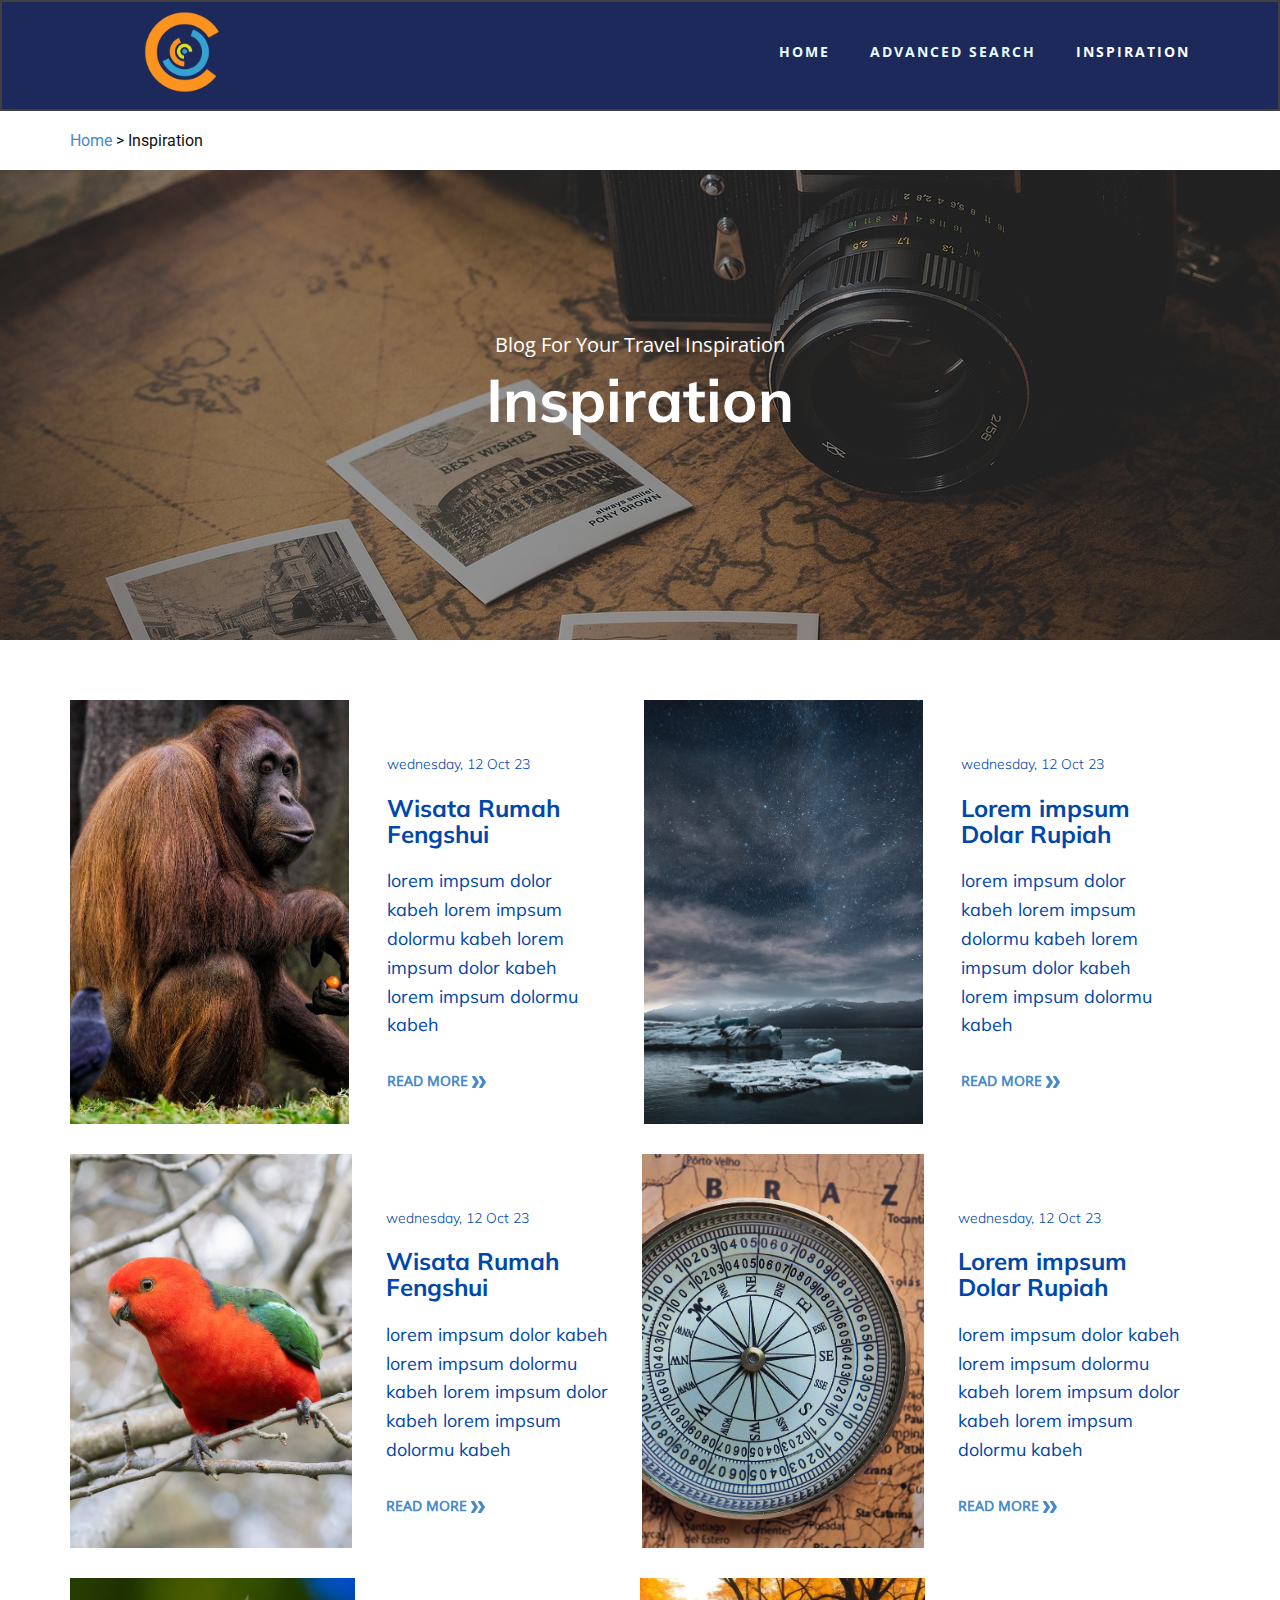
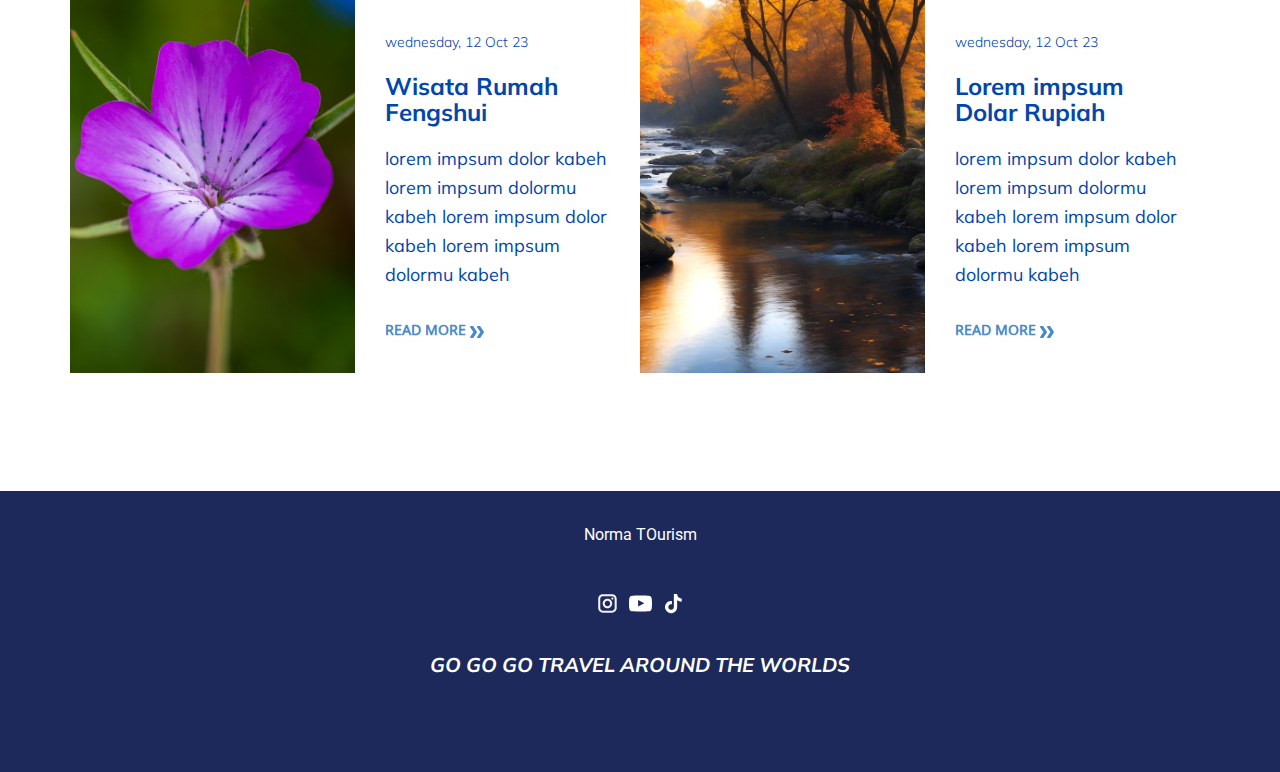
<file: Blog.html>
<!DOCTYPE html>
<html style="font-size: 16px;" lang="en"><head>
    <meta name="viewport" content="width=device-width, initial-scale=1.0">
    <meta charset="utf-8">
    <meta name="keywords" content="">
    <meta name="description" content="">
    <title>Blog</title>
    <link rel="stylesheet" href="nicepage.css" media="screen">
<link rel="stylesheet" href="Blog.css" media="screen">
    <script class="u-script" type="text/javascript" src="jquery.js" defer=""></script>
    <script class="u-script" type="text/javascript" src="nicepage.js" defer=""></script>
    <meta name="generator" content="Nicepage 5.15.1, nicepage.com">
    <meta name="referrer" content="origin">
    <link rel="icon" href="images/favicon2.png">
    <link id="u-theme-google-font" rel="stylesheet" href="https://fonts.googleapis.com/css?family=Roboto:100,100i,300,300i,400,400i,500,500i,700,700i,900,900i|Open+Sans:300,300i,400,400i,500,500i,600,600i,700,700i,800,800i">
    <link id="u-page-google-font" rel="stylesheet" href="https://fonts.googleapis.com/css?family=Noto+Sans+Osage:400|Mulish:200,200i,300,300i,400,400i,500,500i,600,600i,700,700i,800,800i,900,900i">
    
    
    
    
    
    
    <script type="application/ld+json">{
		"@context": "http://schema.org",
		"@type": "Organization",
		"name": "minawisata",
		"sameAs": [
				"https://www.instagram.com/dayawisata/",
				"https://www.youtube.com/@Dayawisata",
				"https://www.youtube.com/@Dayawisata"
		]
}</script>
    <meta name="theme-color" content="#478ac9">
    <meta property="og:title" content="Blog">
    <meta property="og:description" content="">
    <meta property="og:type" content="website">
  <meta data-intl-tel-input-cdn-path="intlTelInput/"></head>
  <body class="u-body u-xxl-mode" data-lang="en"><header class="u-border-2 u-border-grey-75 u-clearfix u-custom-color-5 u-header u-sticky" id="sec-320d" data-animation-name="" data-animation-duration="0" data-animation-delay="0" data-animation-direction=""><div class="u-align-left u-clearfix u-sheet u-valign-middle-xs u-sheet-1">
        <nav class="u-menu u-menu-one-level u-offcanvas u-menu-1">
          <div class="menu-collapse" style="text-transform: uppercase; font-size: 0.875rem; letter-spacing: 2px; font-weight: 700;">
            <a class="u-btn-text u-button-style u-custom-text-active-color u-custom-text-color u-custom-text-hover-color u-nav-link u-text-body-alt-color" href="#" style="padding: 4px 24px; font-size: calc(1em + 8px);">
              <svg class="u-svg-link" preserveAspectRatio="xMidYMin slice" viewBox="0 0 302 302" style="undefined"><use xmlns:xlink="http://www.w3.org/1999/xlink" xlink:href="#svg-a760"></use></svg>
              <svg xmlns="http://www.w3.org/2000/svg" xmlns:xlink="http://www.w3.org/1999/xlink" version="1.1" id="svg-a760" x="0px" y="0px" viewBox="0 0 302 302" style="enable-background:new 0 0 302 302;" xml:space="preserve" class="u-svg-content"><g><rect y="36" width="302" height="30"></rect><rect y="236" width="302" height="30"></rect><rect y="136" width="302" height="30"></rect>
</g><g></g><g></g><g></g><g></g><g></g><g></g><g></g><g></g><g></g><g></g><g></g><g></g><g></g><g></g><g></g></svg>
            </a>
          </div>
          <div class="u-custom-menu u-nav-container">
            <ul class="u-nav u-unstyled u-nav-1"><li class="u-nav-item"><a class="u-button-style u-nav-link u-text-active-white u-text-hover-custom-color-6 u-text-palette-2-light-3" href="Home.html">Home</a>
</li><li class="u-nav-item"><a class="u-button-style u-file-link u-nav-link u-text-active-white u-text-hover-custom-color-6 u-text-palette-2-light-3" href="files/mockupadvancedsearchnormawisata.pdf">advanced search</a>
</li><li class="u-nav-item"><a class="u-button-style u-nav-link u-text-active-white u-text-hover-custom-color-6 u-text-palette-2-light-3" href="Blog.html">Inspiration</a>
</li></ul>
          </div>
          <div class="u-custom-menu u-nav-container-collapse">
            <div class="u-black u-container-style u-inner-container-layout u-opacity u-opacity-95 u-sidenav">
              <div class="u-inner-container-layout u-sidenav-overflow">
                <div class="u-menu-close"></div>
                <ul class="u-align-center u-nav u-popupmenu-items u-unstyled u-nav-2"><li class="u-nav-item"><a class="u-button-style u-nav-link" href="Home.html">Home</a>
</li><li class="u-nav-item"><a class="u-button-style u-file-link u-nav-link" href="files/mockupadvancedsearchnormawisata.pdf">advanced search</a>
</li><li class="u-nav-item"><a class="u-button-style u-nav-link" href="Blog.html">Inspiration</a>
</li></ul>
              </div>
            </div>
            <div class="u-black u-menu-overlay u-opacity u-opacity-70"></div>
          </div>
        </nav>
        <img class="u-image u-image-contain u-image-default u-image-1" src="images/2454606535-01.png" alt="" data-image-width="5000" data-image-height="5000" data-href="Home.html">
      </div><style class="u-sticky-style" data-style-id="f6f0">.u-sticky-fixed.u-sticky-f6f0:before, .u-body.u-sticky-fixed .u-sticky-f6f0:before {
borders: top right bottom left !important
}</style></header>
    <section class="u-clearfix u-section-1" id="sec-564e">
      <div class="u-clearfix u-sheet u-valign-middle u-sheet-1">
        <h3 class="u-text u-text-default u-text-1">
          <a href="Home.html" class="u-active-none u-border-none u-btn u-button-link u-button-style u-hover-none u-none u-text-palette-1-base u-btn-1">Home </a>&gt; Inspiration
        </h3>
      </div>
    </section>
    <section class="u-align-center u-clearfix u-image u-shading u-section-2" src="" data-image-width="1280" data-image-height="960" id="sec-6dcc">
      <div class="u-clearfix u-sheet u-sheet-1">
        <p class="u-large-text u-text u-text-variant u-text-1">Blog For Your Travel Inspiration</p>
        <h1 class="u-text u-text-default u-title u-text-2">Inspiration</h1>
      </div>
    </section>
    <section class="u-clearfix u-section-3" id="sec-dcd8">
      <div class="u-clearfix u-sheet u-sheet-1">
        <div class="u-clearfix u-expanded-width u-gutter-8 u-layout-wrap u-layout-wrap-1">
          <div class="u-layout">
            <div class="u-layout-row">
              <div class="u-container-align-center u-container-style u-image u-layout-cell u-size-15-lg u-size-15-xl u-size-15-xxl u-size-30-md u-size-30-sm u-size-30-xs u-image-1" data-image-width="1280" data-image-height="902">
                <div class="u-container-layout u-container-layout-1"></div>
              </div>
              <div class="u-container-style u-layout-cell u-size-15-lg u-size-15-xl u-size-15-xxl u-size-30-md u-size-30-sm u-size-30-xs u-layout-cell-2">
                <div class="u-container-layout u-container-layout-2">
                  <p class="u-text u-text-1">wednesday, 12 Oct 23</p>
                  <h2 class="u-text u-text-default u-text-2">Wisata Rumah Fengshui</h2>
                  <p class="u-text u-text-default u-text-3">lorem impsum dolor kabeh lorem impsum dolormu kabeh&nbsp;lorem impsum dolor kabeh lorem impsum dolormu kabeh</p>
                  <a href="https://nicepage.com/k/yoga-html-templates" class="u-btn u-button-style u-none u-text-hover-palette-2-base u-text-palette-1-base u-btn-1">Read More&nbsp;<span class="u-icon u-text-palette-1-base"><svg class="u-svg-content" viewBox="0 -32 426.66667 426" style="width: 1em; height: 1em;"><path d="m213.332031 181.667969c0 4.265625-1.277343 8.53125-3.625 11.730469l-106.667969 160c-3.839843 5.761718-10.238281 9.601562-17.707031 9.601562h-64c-11.730469 0-21.332031-9.601562-21.332031-21.332031 0-4.269531 1.28125-8.535157 3.625-11.734375l98.773438-148.265625-98.773438-148.269531c-2.34375-3.199219-3.625-7.464844-3.625-11.730469 0-11.734375 9.601562-21.335938 21.332031-21.335938h64c7.46875 0 13.867188 3.839844 17.707031 9.601563l106.667969 160c2.347657 3.199218 3.625 7.464844 3.625 11.734375zm0 0"></path><path d="m426.667969 181.667969c0 4.265625-1.28125 8.53125-3.628907 11.730469l-106.664062 160c-3.839844 5.761718-10.242188 9.601562-17.707031 9.601562h-64c-11.734375 0-21.335938-9.601562-21.335938-21.332031 0-4.269531 1.28125-8.535157 3.628907-11.734375l98.773437-148.265625-98.773437-148.269531c-2.347657-3.199219-3.628907-7.464844-3.628907-11.730469 0-11.734375 9.601563-21.335938 21.335938-21.335938h64c7.464843 0 13.867187 3.839844 17.707031 9.601563l106.664062 160c2.347657 3.199218 3.628907 7.464844 3.628907 11.734375zm0 0"></path></svg></span>
                  </a>
                </div>
              </div>
              <div class="u-container-align-center u-container-style u-image u-layout-cell u-size-15-lg u-size-15-xl u-size-15-xxl u-size-30-md u-size-30-sm u-size-30-xs u-image-2" data-image-width="1280" data-image-height="853">
                <div class="u-container-layout u-container-layout-3"></div>
              </div>
              <div class="u-container-style u-layout-cell u-size-15-lg u-size-15-xl u-size-15-xxl u-size-30-md u-size-30-sm u-size-30-xs u-layout-cell-4">
                <div class="u-container-layout u-container-layout-4">
                  <p class="u-text u-text-4">wednesday, 12 Oct 23</p>
                  <h2 class="u-text u-text-default u-text-5">Lorem impsum Dolar Rupiah</h2>
                  <p class="u-text u-text-default u-text-6">lorem impsum dolor kabeh lorem impsum dolormu kabeh&nbsp;lorem impsum dolor kabeh lorem impsum dolormu kabeh</p>
                  <a href="https://nicepage.com/k/yoga-html-templates" class="u-btn u-button-style u-none u-text-hover-palette-2-base u-text-palette-1-base u-btn-2">Read More&nbsp;<span class="u-icon u-text-palette-1-base"><svg class="u-svg-content" viewBox="0 -32 426.66667 426" style="width: 1em; height: 1em;"><path d="m213.332031 181.667969c0 4.265625-1.277343 8.53125-3.625 11.730469l-106.667969 160c-3.839843 5.761718-10.238281 9.601562-17.707031 9.601562h-64c-11.730469 0-21.332031-9.601562-21.332031-21.332031 0-4.269531 1.28125-8.535157 3.625-11.734375l98.773438-148.265625-98.773438-148.269531c-2.34375-3.199219-3.625-7.464844-3.625-11.730469 0-11.734375 9.601562-21.335938 21.332031-21.335938h64c7.46875 0 13.867188 3.839844 17.707031 9.601563l106.667969 160c2.347657 3.199218 3.625 7.464844 3.625 11.734375zm0 0"></path><path d="m426.667969 181.667969c0 4.265625-1.28125 8.53125-3.628907 11.730469l-106.664062 160c-3.839844 5.761718-10.242188 9.601562-17.707031 9.601562h-64c-11.734375 0-21.335938-9.601562-21.335938-21.332031 0-4.269531 1.28125-8.535157 3.628907-11.734375l98.773437-148.265625-98.773437-148.269531c-2.347657-3.199219-3.628907-7.464844-3.628907-11.730469 0-11.734375 9.601563-21.335938 21.335938-21.335938h64c7.464843 0 13.867187 3.839844 17.707031 9.601563l106.664062 160c2.347657 3.199218 3.628907 7.464844 3.628907 11.734375zm0 0"></path></svg></span>
                  </a>
                </div>
              </div>
            </div>
          </div>
        </div>
        <div class="u-clearfix u-expanded-width u-gutter-4 u-layout-wrap u-layout-wrap-2">
          <div class="u-layout">
            <div class="u-layout-row">
              <div class="u-container-align-center u-container-style u-image u-layout-cell u-size-15-lg u-size-15-xl u-size-15-xxl u-size-30-md u-size-30-sm u-size-30-xs u-image-3" data-image-width="1280" data-image-height="853">
                <div class="u-container-layout u-container-layout-5"></div>
              </div>
              <div class="u-container-style u-layout-cell u-size-15-lg u-size-15-xl u-size-15-xxl u-size-30-md u-size-30-sm u-size-30-xs u-layout-cell-6">
                <div class="u-container-layout u-container-layout-6">
                  <p class="u-text u-text-7">wednesday, 12 Oct 23</p>
                  <h2 class="u-text u-text-default u-text-8">Wisata Rumah Fengshui</h2>
                  <p class="u-text u-text-default u-text-9">lorem impsum dolor kabeh lorem impsum dolormu kabeh&nbsp;lorem impsum dolor kabeh lorem impsum dolormu kabeh</p>
                  <a href="https://nicepage.com/k/yoga-html-templates" class="u-btn u-button-style u-none u-text-hover-palette-2-base u-text-palette-1-base u-btn-3">Read More&nbsp;<span class="u-icon u-text-palette-1-base"><svg class="u-svg-content" viewBox="0 -32 426.66667 426" style="width: 1em; height: 1em;"><path d="m213.332031 181.667969c0 4.265625-1.277343 8.53125-3.625 11.730469l-106.667969 160c-3.839843 5.761718-10.238281 9.601562-17.707031 9.601562h-64c-11.730469 0-21.332031-9.601562-21.332031-21.332031 0-4.269531 1.28125-8.535157 3.625-11.734375l98.773438-148.265625-98.773438-148.269531c-2.34375-3.199219-3.625-7.464844-3.625-11.730469 0-11.734375 9.601562-21.335938 21.332031-21.335938h64c7.46875 0 13.867188 3.839844 17.707031 9.601563l106.667969 160c2.347657 3.199218 3.625 7.464844 3.625 11.734375zm0 0"></path><path d="m426.667969 181.667969c0 4.265625-1.28125 8.53125-3.628907 11.730469l-106.664062 160c-3.839844 5.761718-10.242188 9.601562-17.707031 9.601562h-64c-11.734375 0-21.335938-9.601562-21.335938-21.332031 0-4.269531 1.28125-8.535157 3.628907-11.734375l98.773437-148.265625-98.773437-148.269531c-2.347657-3.199219-3.628907-7.464844-3.628907-11.730469 0-11.734375 9.601563-21.335938 21.335938-21.335938h64c7.464843 0 13.867187 3.839844 17.707031 9.601563l106.664062 160c2.347657 3.199218 3.628907 7.464844 3.628907 11.734375zm0 0"></path></svg></span>
                  </a>
                </div>
              </div>
              <div class="u-container-align-center u-container-style u-image u-layout-cell u-size-15-lg u-size-15-xl u-size-15-xxl u-size-30-md u-size-30-sm u-size-30-xs u-image-4" data-image-width="1280" data-image-height="960">
                <div class="u-container-layout u-container-layout-7"></div>
              </div>
              <div class="u-container-style u-layout-cell u-size-15-lg u-size-15-xl u-size-15-xxl u-size-30-md u-size-30-sm u-size-30-xs u-layout-cell-8">
                <div class="u-container-layout u-container-layout-8">
                  <p class="u-text u-text-10">wednesday, 12 Oct 23</p>
                  <h2 class="u-text u-text-default u-text-11">Lorem impsum Dolar Rupiah</h2>
                  <p class="u-text u-text-default u-text-12">lorem impsum dolor kabeh lorem impsum dolormu kabeh&nbsp;lorem impsum dolor kabeh lorem impsum dolormu kabeh</p>
                  <a href="https://nicepage.com/k/yoga-html-templates" class="u-btn u-button-style u-none u-text-hover-palette-2-base u-text-palette-1-base u-btn-4">Read More&nbsp;<span class="u-icon u-text-palette-1-base"><svg class="u-svg-content" viewBox="0 -32 426.66667 426" style="width: 1em; height: 1em;"><path d="m213.332031 181.667969c0 4.265625-1.277343 8.53125-3.625 11.730469l-106.667969 160c-3.839843 5.761718-10.238281 9.601562-17.707031 9.601562h-64c-11.730469 0-21.332031-9.601562-21.332031-21.332031 0-4.269531 1.28125-8.535157 3.625-11.734375l98.773438-148.265625-98.773438-148.269531c-2.34375-3.199219-3.625-7.464844-3.625-11.730469 0-11.734375 9.601562-21.335938 21.332031-21.335938h64c7.46875 0 13.867188 3.839844 17.707031 9.601563l106.667969 160c2.347657 3.199218 3.625 7.464844 3.625 11.734375zm0 0"></path><path d="m426.667969 181.667969c0 4.265625-1.28125 8.53125-3.628907 11.730469l-106.664062 160c-3.839844 5.761718-10.242188 9.601562-17.707031 9.601562h-64c-11.734375 0-21.335938-9.601562-21.335938-21.332031 0-4.269531 1.28125-8.535157 3.628907-11.734375l98.773437-148.265625-98.773437-148.269531c-2.347657-3.199219-3.628907-7.464844-3.628907-11.730469 0-11.734375 9.601563-21.335938 21.335938-21.335938h64c7.464843 0 13.867187 3.839844 17.707031 9.601563l106.664062 160c2.347657 3.199218 3.628907 7.464844 3.628907 11.734375zm0 0"></path></svg></span>
                  </a>
                </div>
              </div>
            </div>
          </div>
        </div>
        <div class="u-clearfix u-expanded-width u-gutter-0 u-layout-wrap u-layout-wrap-3">
          <div class="u-layout">
            <div class="u-layout-row">
              <div class="u-container-align-center u-container-style u-image u-layout-cell u-size-15-lg u-size-15-xl u-size-15-xxl u-size-30-md u-size-30-sm u-size-30-xs u-image-5" data-image-width="1280" data-image-height="853">
                <div class="u-container-layout u-container-layout-9"></div>
              </div>
              <div class="u-container-style u-layout-cell u-size-15-lg u-size-15-xl u-size-15-xxl u-size-30-md u-size-30-sm u-size-30-xs u-layout-cell-10">
                <div class="u-container-layout u-container-layout-10">
                  <p class="u-text u-text-13">wednesday, 12 Oct 23</p>
                  <h2 class="u-text u-text-default u-text-14">Wisata Rumah Fengshui</h2>
                  <p class="u-text u-text-default u-text-15">lorem impsum dolor kabeh lorem impsum dolormu kabeh&nbsp;lorem impsum dolor kabeh lorem impsum dolormu kabeh</p>
                  <a href="https://nicepage.com/k/yoga-html-templates" class="u-btn u-button-style u-none u-text-hover-palette-2-base u-text-palette-1-base u-btn-5">Read More&nbsp;<span class="u-icon u-text-palette-1-base"><svg class="u-svg-content" viewBox="0 -32 426.66667 426" style="width: 1em; height: 1em;"><path d="m213.332031 181.667969c0 4.265625-1.277343 8.53125-3.625 11.730469l-106.667969 160c-3.839843 5.761718-10.238281 9.601562-17.707031 9.601562h-64c-11.730469 0-21.332031-9.601562-21.332031-21.332031 0-4.269531 1.28125-8.535157 3.625-11.734375l98.773438-148.265625-98.773438-148.269531c-2.34375-3.199219-3.625-7.464844-3.625-11.730469 0-11.734375 9.601562-21.335938 21.332031-21.335938h64c7.46875 0 13.867188 3.839844 17.707031 9.601563l106.667969 160c2.347657 3.199218 3.625 7.464844 3.625 11.734375zm0 0"></path><path d="m426.667969 181.667969c0 4.265625-1.28125 8.53125-3.628907 11.730469l-106.664062 160c-3.839844 5.761718-10.242188 9.601562-17.707031 9.601562h-64c-11.734375 0-21.335938-9.601562-21.335938-21.332031 0-4.269531 1.28125-8.535157 3.628907-11.734375l98.773437-148.265625-98.773437-148.269531c-2.347657-3.199219-3.628907-7.464844-3.628907-11.730469 0-11.734375 9.601563-21.335938 21.335938-21.335938h64c7.464843 0 13.867187 3.839844 17.707031 9.601563l106.664062 160c2.347657 3.199218 3.628907 7.464844 3.628907 11.734375zm0 0"></path></svg></span>
                  </a>
                </div>
              </div>
              <div class="u-container-align-center u-container-style u-image u-layout-cell u-size-15-lg u-size-15-xl u-size-15-xxl u-size-30-md u-size-30-sm u-size-30-xs u-image-6" data-image-width="1280" data-image-height="853">
                <div class="u-container-layout u-container-layout-11"></div>
              </div>
              <div class="u-container-style u-layout-cell u-size-15-lg u-size-15-xl u-size-15-xxl u-size-30-md u-size-30-sm u-size-30-xs u-layout-cell-12">
                <div class="u-container-layout u-container-layout-12">
                  <p class="u-text u-text-16">wednesday, 12 Oct 23</p>
                  <h2 class="u-text u-text-default u-text-17">Lorem impsum Dolar Rupiah</h2>
                  <p class="u-text u-text-default u-text-18">lorem impsum dolor kabeh lorem impsum dolormu kabeh&nbsp;lorem impsum dolor kabeh lorem impsum dolormu kabeh</p>
                  <a href="https://nicepage.com/k/yoga-html-templates" class="u-btn u-button-style u-none u-text-hover-palette-2-base u-text-palette-1-base u-btn-6">Read More&nbsp;<span class="u-icon u-text-palette-1-base"><svg class="u-svg-content" viewBox="0 -32 426.66667 426" style="width: 1em; height: 1em;"><path d="m213.332031 181.667969c0 4.265625-1.277343 8.53125-3.625 11.730469l-106.667969 160c-3.839843 5.761718-10.238281 9.601562-17.707031 9.601562h-64c-11.730469 0-21.332031-9.601562-21.332031-21.332031 0-4.269531 1.28125-8.535157 3.625-11.734375l98.773438-148.265625-98.773438-148.269531c-2.34375-3.199219-3.625-7.464844-3.625-11.730469 0-11.734375 9.601562-21.335938 21.332031-21.335938h64c7.46875 0 13.867188 3.839844 17.707031 9.601563l106.667969 160c2.347657 3.199218 3.625 7.464844 3.625 11.734375zm0 0"></path><path d="m426.667969 181.667969c0 4.265625-1.28125 8.53125-3.628907 11.730469l-106.664062 160c-3.839844 5.761718-10.242188 9.601562-17.707031 9.601562h-64c-11.734375 0-21.335938-9.601562-21.335938-21.332031 0-4.269531 1.28125-8.535157 3.628907-11.734375l98.773437-148.265625-98.773437-148.269531c-2.347657-3.199219-3.628907-7.464844-3.628907-11.730469 0-11.734375 9.601563-21.335938 21.335938-21.335938h64c7.464843 0 13.867187 3.839844 17.707031 9.601563l106.664062 160c2.347657 3.199218 3.628907 7.464844 3.628907 11.734375zm0 0"></path></svg></span>
                  </a>
                </div>
              </div>
            </div>
          </div>
        </div>
      </div>
    </section>
    
    
    
    
    <footer class="u-clearfix u-custom-color-5 u-footer" id="sec-9702"><div class="u-clearfix u-sheet u-sheet-1">
        <h3 class="u-align-center-xl u-align-center-xxl u-align-left-xs u-headline u-text u-text-body-alt-color u-text-1">
          <a href="/">Norma TOurism</a>
        </h3>
        <div class="footer social-icons-1 u-align-left u-social-icons u-spacing-10 u-social-icons-1">
          <a class="u-social-url" href="https://www.instagram.com/dayawisata/" title="Instagram dayawisata"><span class="u-icon u-icon-circle u-social-icon u-social-instagram u-text-grey-5 u-icon-1"><svg class="u-svg-link" preserveAspectRatio="xMidYMin slice" viewBox="0 0 112.2 112.2" style="undefined"><use xmlns:xlink="http://www.w3.org/1999/xlink" xlink:href="#svg-a0c7"></use></svg><svg x="0px" y="0px" viewBox="0 0 112.2 112.2" enable-background="new 0 0 112.2 112.2" xml:space="preserve" id="svg-a0c7" class="u-svg-content"><path d="M55.9,32.9c-12.8,0-23.2,10.4-23.2,23.2s10.4,23.2,23.2,23.2s23.2-10.4,23.2-23.2S68.7,32.9,55.9,32.9z M55.9,69.4c-7.4,0-13.3-6-13.3-13.3c-0.1-7.4,6-13.3,13.3-13.3s13.3,6,13.3,13.3C69.3,63.5,63.3,69.4,55.9,69.4z"></path><path d="M79.7,26.8c-3,0-5.4,2.5-5.4,5.4s2.5,5.4,5.4,5.4c3,0,5.4-2.5,5.4-5.4S82.7,26.8,79.7,26.8z"></path><path d="M78.2,11H33.5C21,11,10.8,21.3,10.8,33.7v44.7c0,12.6,10.2,22.8,22.7,22.8h44.7c12.6,0,22.7-10.2,22.7-22.7 V33.7C100.8,21.1,90.6,11,78.2,11z M91,78.4c0,7.1-5.8,12.8-12.8,12.8H33.5c-7.1,0-12.8-5.8-12.8-12.8V33.7 c0-7.1,5.8-12.8,12.8-12.8h44.7c7.1,0,12.8,5.8,12.8,12.8V78.4z"></path></svg></span>
          </a>
          <a class="u-social-url" data-type="YouTube" title="Youtube Dayawisata" href="https://www.youtube.com/@Dayawisata"><span class="u-icon u-social-icon u-social-youtube u-icon-2"><svg class="u-svg-link" preserveAspectRatio="xMidYMin slice" viewBox="0 0 640 640" style=""><use xmlns:xlink="http://www.w3.org/1999/xlink" xlink:href="#svg-5ad0"></use></svg><svg class="u-svg-content" viewBox="0 0 640 640" id="svg-5ad0"><path d="M633.468 192.038s-6.248-44.115-25.477-63.485c-24.366-25.477-51.65-25.642-64.123-27.118-89.493-6.52-223.904-6.52-223.904-6.52h-.236s-134.352 0-223.893 6.52c-12.52 1.523-39.768 1.63-64.123 27.118-19.24 19.37-25.358 63.485-25.358 63.485S-.012 243.806-.012 295.681v48.509c0 51.768 6.366 103.643 6.366 103.643s6.248 44.114 25.358 63.52c24.355 25.477 56.363 24.65 70.655 27.367 51.237 4.89 217.644 6.366 217.644 6.366s134.529-.237 224.022-6.638c12.52-1.477 39.756-1.63 64.123-27.119 19.24-19.37 25.476-63.532 25.476-63.532S640 396.03 640 344.154v-48.508c-.13-51.769-6.497-103.643-6.497-103.643l-.035.035zm-379.8 211.007V223.173L426.56 313.41l-172.892 89.635z"></path></svg></span>
          </a>
          <a class="u-social-url" target="_blank" data-type="Custom" title="Tiktok Dayawisata" href="https://www.youtube.com/@Dayawisata"><span class="u-icon u-social-custom u-social-icon u-icon-3"><svg class="u-svg-link" preserveAspectRatio="xMidYMin slice" viewBox="0 0 24 24" style=""><use xmlns:xlink="http://www.w3.org/1999/xlink" xlink:href="#svg-b3bf"></use></svg><svg class="u-svg-content" viewBox="0 0 24 24" id="svg-b3bf"><path d="M19.589 6.686a4.793 4.793 0 0 1-3.77-4.245V2h-3.445v13.672a2.896 2.896 0 0 1-5.201 1.743l-.002-.001.002.001a2.895 2.895 0 0 1 3.183-4.51v-3.5a6.329 6.329 0 0 0-5.394 10.692 6.33 6.33 0 0 0 10.857-4.424V8.687a8.182 8.182 0 0 0 4.773 1.526V6.79a4.831 4.831 0 0 1-1.003-.104z"></path></svg></span>
          </a>
        </div>
        <p class="u-align-center u-text u-text-2">GO GO GO TRAVEL AROUND THE WORLDS</p>
      </div></footer>
  
</body></html>
</file>
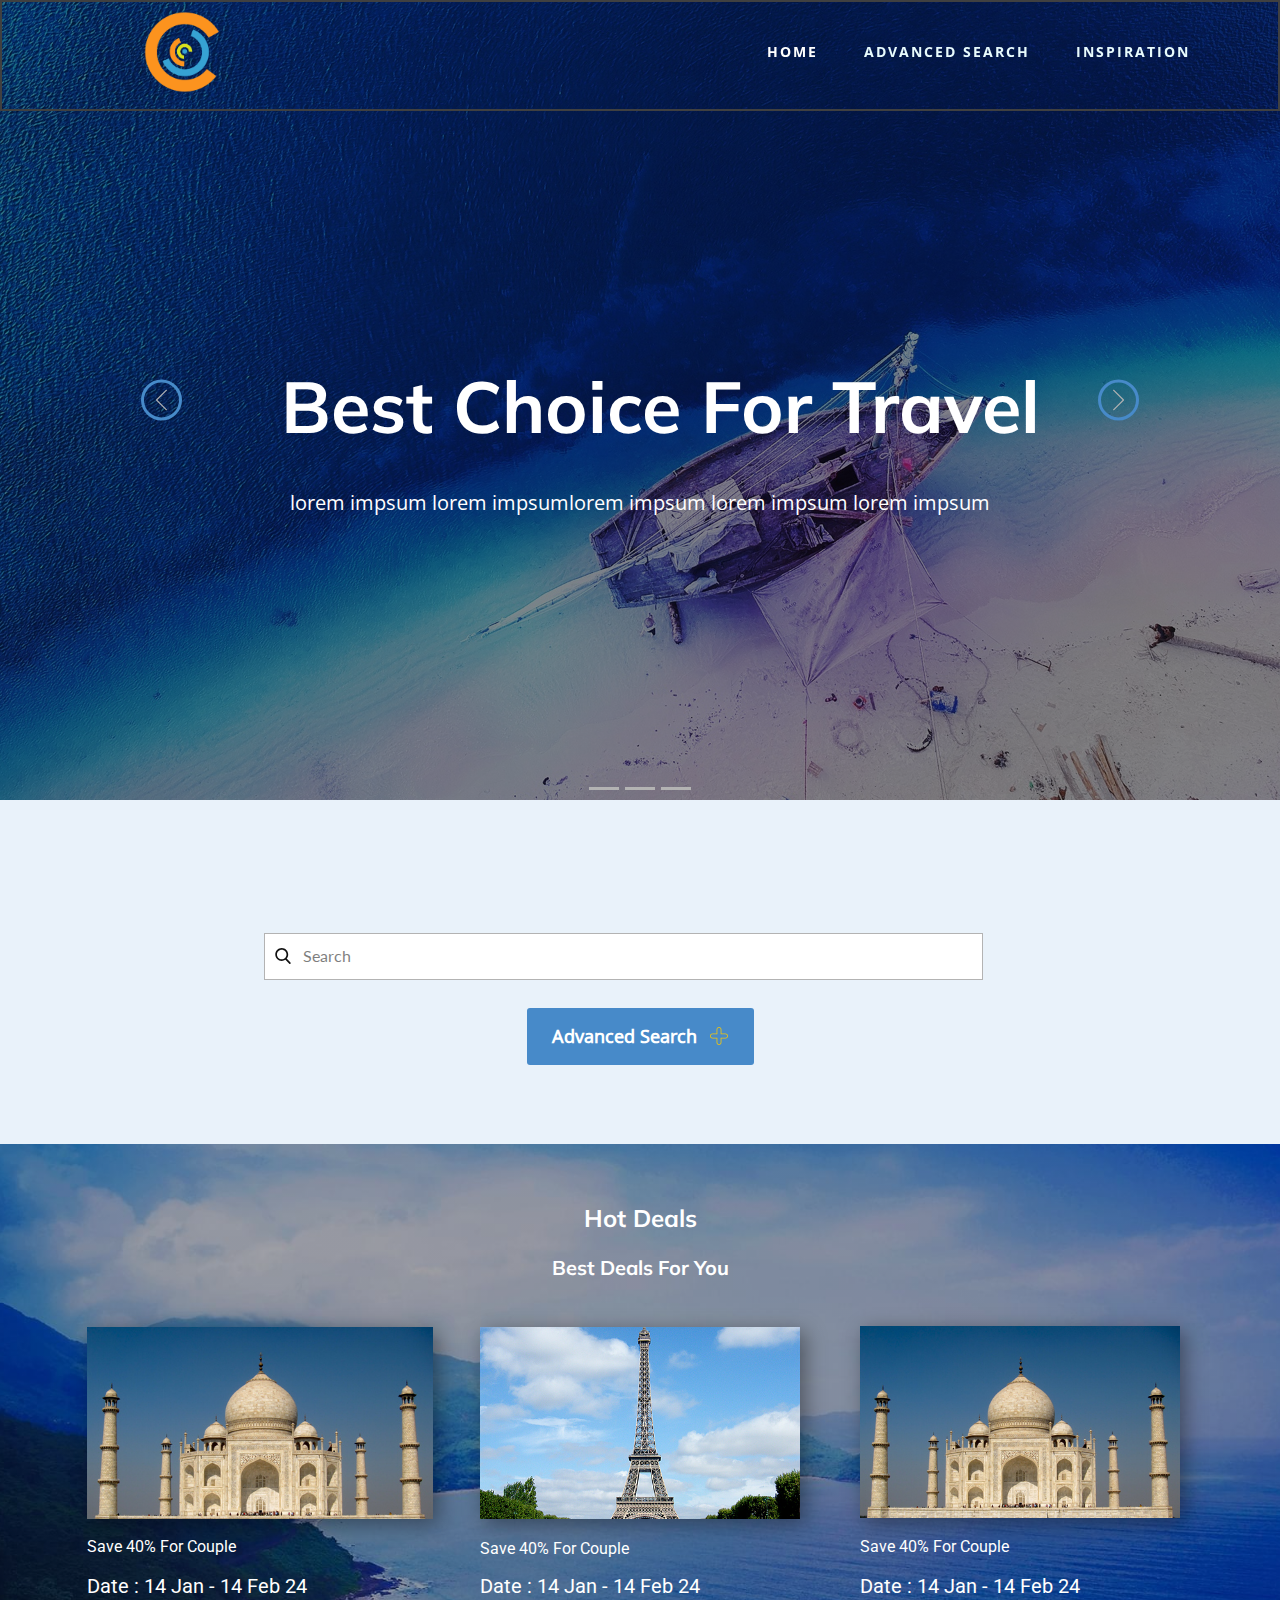
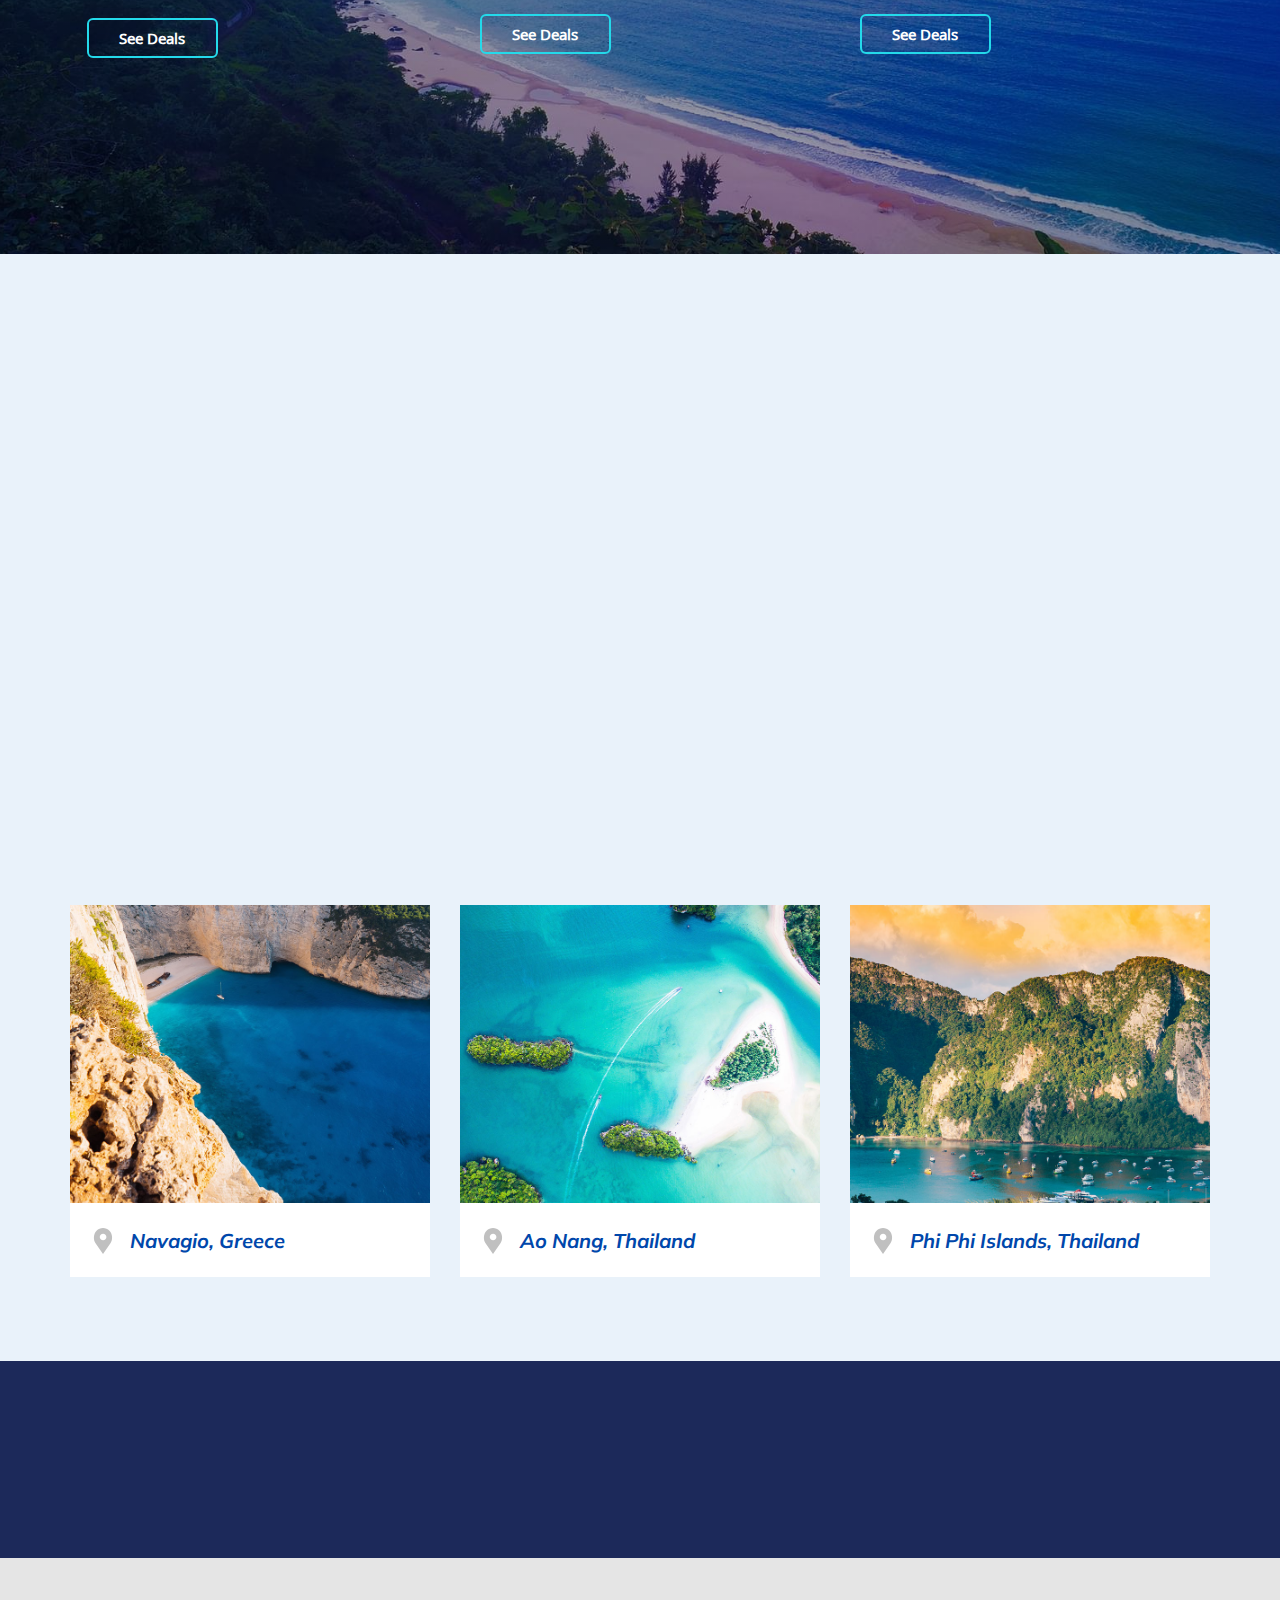
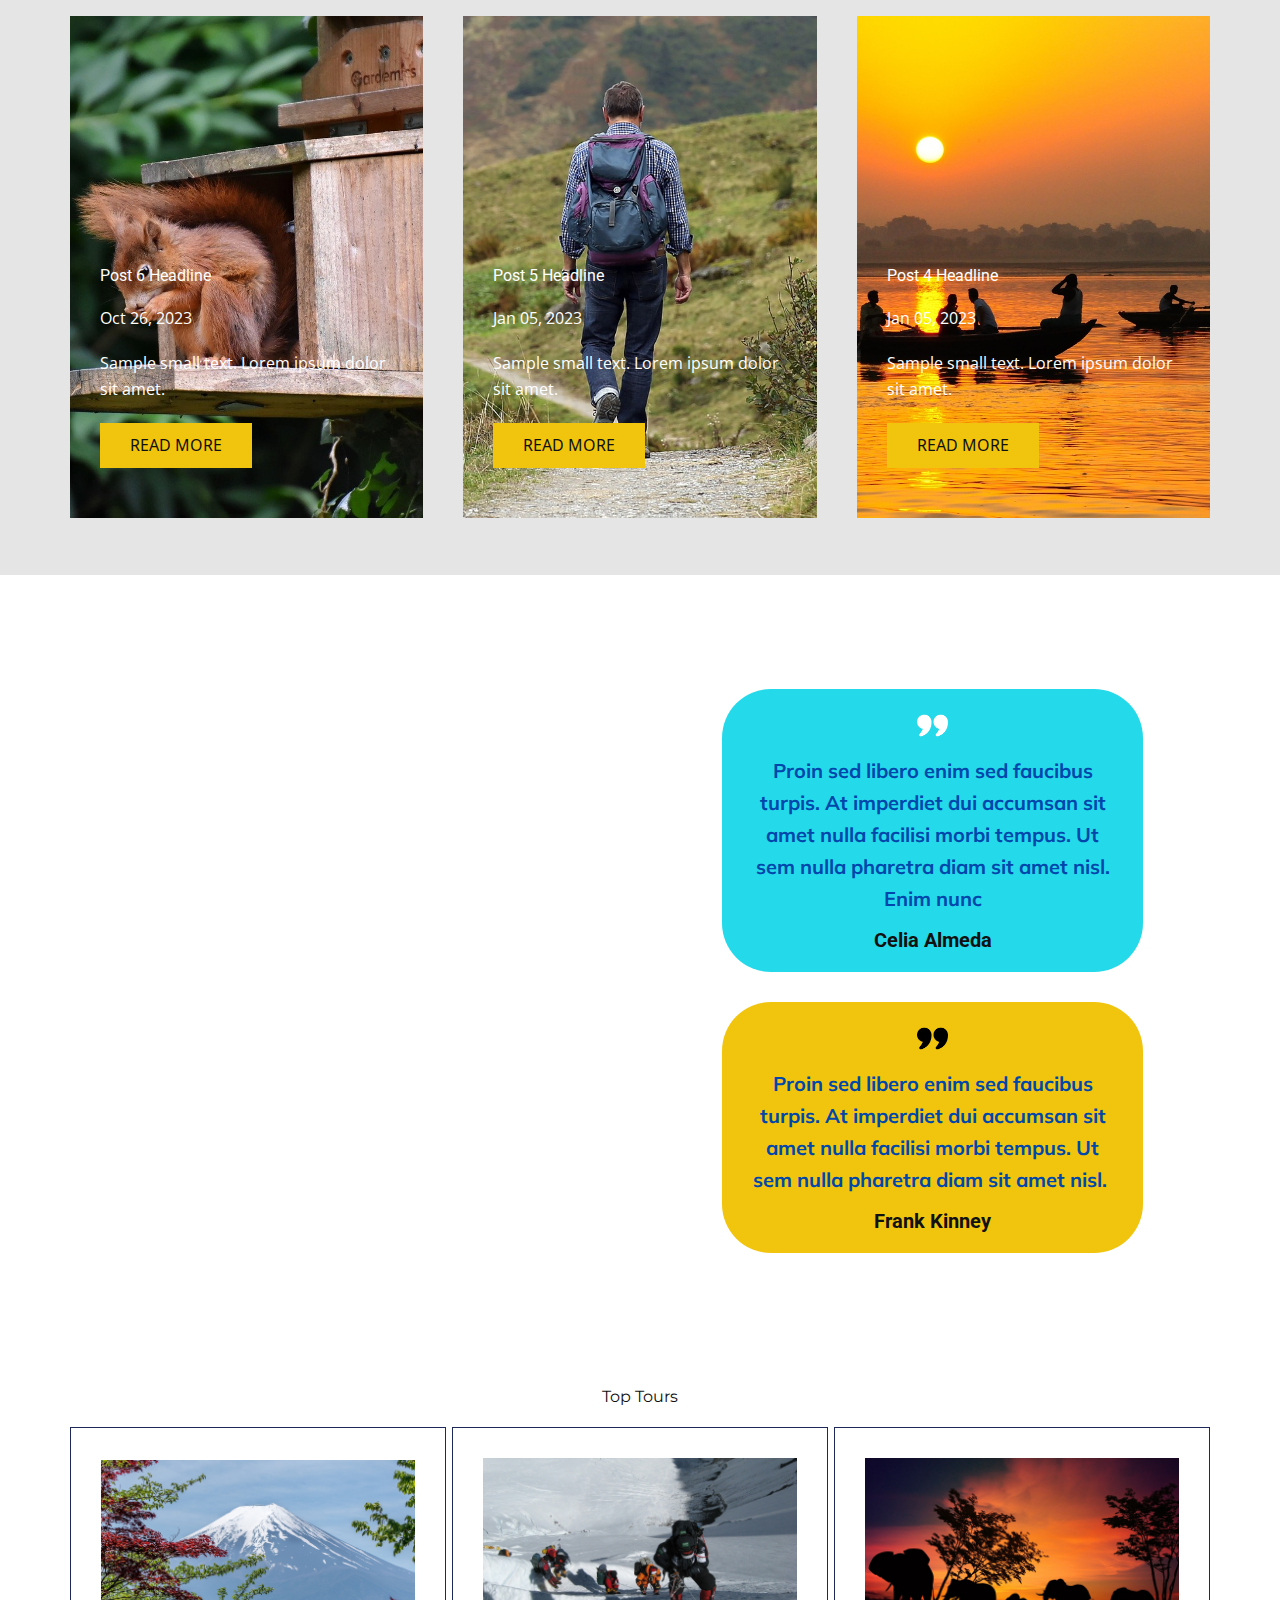
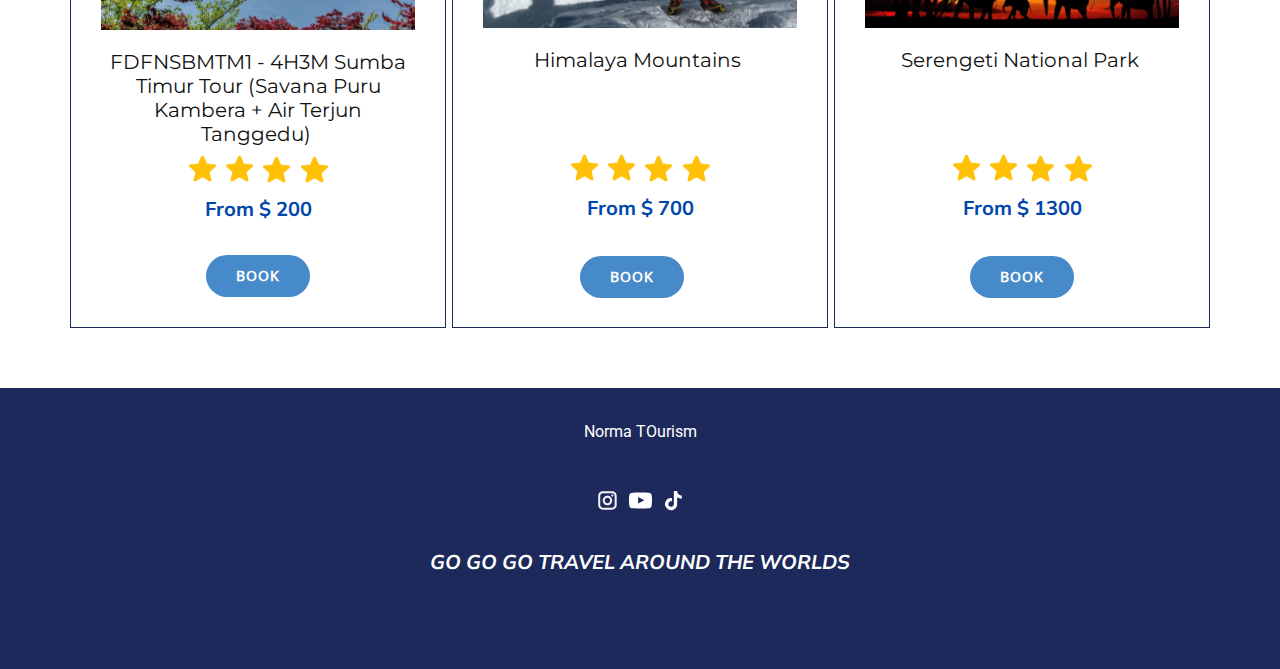
<file: Home.html>
<!DOCTYPE html>
<html style="font-size: 16px;" lang="en">

<head>
  <meta name="viewport" content="width=device-width, initial-scale=1.0">
  <meta charset="utf-8">
  <meta name="keywords" content="Travel, Start Your Jorney, Discount 10-30% Off, Why Choose Us">
  <meta name="description" content="">
  <title>Home</title>
  <link rel="stylesheet" href="nicepage.css" media="screen">
  <link rel="stylesheet" href="Home.css" media="screen">
  <script class="u-script" type="text/javascript" src="jquery.js" defer=""></script>
  <script class="u-script" type="text/javascript" src="nicepage.js" defer=""></script>
  <meta name="generator" content="Nicepage 5.15.1, nicepage.com">
  <meta name="referrer" content="origin">
  <link rel="icon" href="images/favicon2.png">
  <link id="u-theme-google-font" rel="stylesheet"
    href="https://fonts.googleapis.com/css?family=Roboto:100,100i,300,300i,400,400i,500,500i,700,700i,900,900i|Open+Sans:300,300i,400,400i,500,500i,600,600i,700,700i,800,800i">
  <link id="u-page-google-font" rel="stylesheet"
    href="https://fonts.googleapis.com/css?family=Lato:100,100i,300,300i,400,400i,700,700i,900,900i|Montserrat:100,100i,200,200i,300,300i,400,400i,500,500i,600,600i,700,700i,800,800i,900,900i|Mulish:200,200i,300,300i,400,400i,500,500i,600,600i,700,700i,800,800i,900,900i|Noto+Sans+Osage:400">












  <script type="application/ld+json">{
		"@context": "http://schema.org",
		"@type": "Organization",
		"name": "minawisata",
		"sameAs": [
				"https://www.instagram.com/dayawisata/",
				"https://www.youtube.com/@Dayawisata",
				"https://www.youtube.com/@Dayawisata"
		]
}</script>
  <meta name="theme-color" content="#478ac9">
  <meta property="og:title" content="Home">
  <meta property="og:description" content="">
  <meta property="og:type" content="website">
  <meta data-intl-tel-input-cdn-path="intlTelInput/">
</head>

<body class="u-body u-overlap u-overlap-transparent u-xxl-mode" data-lang="en">
  <header class="u-border-2 u-border-grey-75 u-clearfix u-custom-color-5 u-header u-sticky" id="sec-320d"
    data-animation-name="" data-animation-duration="0" data-animation-delay="0" data-animation-direction="">
    <div class="u-align-left u-clearfix u-sheet u-valign-middle-xs u-sheet-1">
      <nav class="u-menu u-menu-one-level u-offcanvas u-menu-1">
        <div class="menu-collapse"
          style="text-transform: uppercase; font-size: 0.875rem; letter-spacing: 2px; font-weight: 700;">
          <a class="u-btn-text u-button-style u-custom-text-active-color u-custom-text-color u-custom-text-hover-color u-nav-link u-text-body-alt-color"
            href="#" style="padding: 4px 24px; font-size: calc(1em + 8px);">
            <svg class="u-svg-link" preserveAspectRatio="xMidYMin slice" viewBox="0 0 302 302" style="undefined">
              <use xmlns:xlink="http://www.w3.org/1999/xlink" xlink:href="#svg-a760"></use>
            </svg>
            <svg xmlns="http://www.w3.org/2000/svg" xmlns:xlink="http://www.w3.org/1999/xlink" version="1.1"
              id="svg-a760" x="0px" y="0px" viewBox="0 0 302 302" style="enable-background:new 0 0 302 302;"
              xml:space="preserve" class="u-svg-content">
              <g>
                <rect y="36" width="302" height="30"></rect>
                <rect y="236" width="302" height="30"></rect>
                <rect y="136" width="302" height="30"></rect>
              </g>
              <g></g>
              <g></g>
              <g></g>
              <g></g>
              <g></g>
              <g></g>
              <g></g>
              <g></g>
              <g></g>
              <g></g>
              <g></g>
              <g></g>
              <g></g>
              <g></g>
              <g></g>
            </svg>
          </a>
        </div>
        <div class="u-custom-menu u-nav-container">
          <ul class="u-nav u-unstyled u-nav-1">
            <li class="u-nav-item"><a
                class="u-button-style u-nav-link u-text-active-white u-text-hover-custom-color-6 u-text-palette-2-light-3"
                href="Home.html">Home</a>
            </li>
            <li class="u-nav-item"><a
                class="u-button-style u-file-link u-nav-link u-text-active-white u-text-hover-custom-color-6 u-text-palette-2-light-3"
                href="Search.html">advanced search</a>
            </li>
            <li class="u-nav-item"><a
                class="u-button-style u-nav-link u-text-active-white u-text-hover-custom-color-6 u-text-palette-2-light-3"
                href="Blog.html">Inspiration</a>
            </li>
          </ul>
        </div>
        <div class="u-custom-menu u-nav-container-collapse">
          <div class="u-black u-container-style u-inner-container-layout u-opacity u-opacity-95 u-sidenav">
            <div class="u-inner-container-layout u-sidenav-overflow">
              <div class="u-menu-close"></div>
              <ul class="u-align-center u-nav u-popupmenu-items u-unstyled u-nav-2">
                <li class="u-nav-item"><a class="u-button-style u-nav-link" href="Home.html">Home</a>
                </li>
                <li class="u-nav-item"><a class="u-button-style u-file-link u-nav-link"
                    href="files/mockupadvancedsearchnormawisata.pdf">advanced search</a>
                </li>
                <li class="u-nav-item"><a class="u-button-style u-nav-link" href="Blog.html">Inspiration</a>
                </li>
              </ul>
            </div>
          </div>
          <div class="u-black u-menu-overlay u-opacity u-opacity-70"></div>
        </div>
      </nav>
      <img class="u-image u-image-contain u-image-default u-image-1" src="images/2454606535-01.png" alt=""
        data-image-width="5000" data-image-height="5000" data-href="Home.html">
    </div>
    <style class="u-sticky-style" data-style-id="f6f0">
      .u-sticky-fixed.u-sticky-f6f0:before,
      .u-body.u-sticky-fixed .u-sticky-f6f0:before {
        borders: top right bottom left !important
      }
    </style>
  </header>
  <section class="u-carousel u-carousel-duration-1750 u-carousel-fade u-slide u-block-08c9-1" id="carousel-71cc"
    data-interval="5000" data-u-ride="carousel">
    <ol class="u-absolute-hcenter u-carousel-indicators u-block-08c9-2">
      <li data-u-target="#carousel-71cc" class="u-active u-grey-30" data-u-slide-to="0"></li>
      <li data-u-target="#carousel-71cc" class="u-grey-30" data-u-slide-to="1"></li>
      <li data-u-target="#carousel-71cc" class="u-grey-30" data-u-slide-to="2"></li>
    </ol>
    <div class="u-carousel-inner" role="listbox">
      <div class="u-active u-align-center u-carousel-item u-clearfix u-image u-shading u-section-1-1" src=""
        data-image-width="1980" data-image-height="1463">
        <div class="u-clearfix u-sheet u-sheet-1">
          <h1 class="u-align-center u-text u-text-default u-title u-text-1">Best Choice For Travel</h1>
          <p class="u-large-text u-text u-text-variant u-text-2">lorem impsum&nbsp;lorem impsumlorem impsum&nbsp;lorem
            impsum&nbsp;lorem impsum</p>
        </div>
      </div>
      <div class="u-align-center u-carousel-item u-clearfix u-image u-shading u-section-1-2" src=""
        data-image-width="3872" data-image-height="2592">
        <div class="u-clearfix u-sheet u-valign-middle u-sheet-1">
          <h1 class="u-align-center-xs u-text u-text-default u-title u-text-1">Best Cho​​ice For Travel</h1>
          <p class="u-large-text u-text u-text-variant u-text-2">lorem impsum&nbsp;lorem impsumlorem impsum&nbsp;lorem
            impsum&nbsp;lorem impsum</p>
        </div>
      </div>
      <div class="u-align-center u-carousel-item u-clearfix u-image u-shading u-section-1-3" src=""
        data-image-width="3452" data-image-height="2301">
        <div class="u-clearfix u-sheet u-valign-middle u-sheet-1">
          <h1 class="u-align-center-xs u-text u-text-default u-title u-text-1">Best Choice For Travel</h1>
          <p class="u-large-text u-text u-text-variant u-text-2">lorem impsum&nbsp;lorem impsumlorem impsum&nbsp;lorem
            impsum&nbsp;lorem impsum</p>
        </div>
      </div>
    </div>
    <a class="u-absolute-vcenter-xl u-border-3 u-border-palette-1-base u-carousel-control u-carousel-control-prev u-icon-circle u-text-grey-30 u-block-08c9-3"
      href="#carousel-71cc" role="button" data-u-slide="prev">
      <span aria-hidden="true">
        <svg class="u-svg-link" viewBox="0 0 477.175 477.175">
          <path d="M145.188,238.575l215.5-215.5c5.3-5.3,5.3-13.8,0-19.1s-13.8-5.3-19.1,0l-225.1,225.1c-5.3,5.3-5.3,13.8,0,19.1l225.1,225
                    c2.6,2.6,6.1,4,9.5,4s6.9-1.3,9.5-4c5.3-5.3,5.3-13.8,0-19.1L145.188,238.575z"></path>
        </svg>
      </span>
      <span class="sr-only">Previous</span>
    </a>
    <a class="u-absolute-vcenter-xl u-border-3 u-border-palette-1-base u-carousel-control u-carousel-control-next u-icon-circle u-text-grey-30 u-block-08c9-4"
      href="#carousel-71cc" role="button" data-u-slide="next">
      <span aria-hidden="true">
        <svg class="u-svg-link" viewBox="0 0 477.175 477.175">
          <path
            d="M360.731,229.075l-225.1-225.1c-5.3-5.3-13.8-5.3-19.1,0s-5.3,13.8,0,19.1l215.5,215.5l-215.5,215.5
                    c-5.3,5.3-5.3,13.8,0,19.1c2.6,2.6,6.1,4,9.5,4c3.4,0,6.9-1.3,9.5-4l225.1-225.1C365.931,242.875,365.931,234.275,360.731,229.075z">
          </path>
        </svg>
      </span>
      <span class="sr-only">Next</span>
    </a>
  </section>
  <section class="u-clearfix u-palette-1-light-3 u-section-2" id="sec-fee4">
    <div class="u-clearfix u-sheet u-sheet-1">
      <div class="u-align-center u-container-style u-group u-group-1">
        <div class="u-container-layout u-container-layout-1">
          <h2 class="u-text u-text-palette-1-base u-text-1" data-animation-name="customAnimationIn"
            data-animation-duration="1000" data-animation-delay="250">Start Your Jorney</h2>
          <p class="u-text u-text-palette-1-base u-text-2" data-animation-name="customAnimationIn"
            data-animation-duration="1000" data-animation-delay="500" data-animation-direction="X">Search For Your Best
            Tour</p>
          <form action="#" method="get" class="u-border-1 u-border-grey-30 u-search u-search-left u-white u-search-1">
            <button class="u-search-button" type="submit">
              <span class="u-search-icon u-spacing-10">
                <svg class="u-svg-link" preserveAspectRatio="xMidYMin slice" viewBox="0 0 56.966 56.966">
                  <use xmlns:xlink="http://www.w3.org/1999/xlink" xlink:href="#svg-0d95"></use>
                </svg>
                <svg xmlns="http://www.w3.org/2000/svg" xmlns:xlink="http://www.w3.org/1999/xlink" version="1.1"
                  id="svg-0d95" x="0px" y="0px" viewBox="0 0 56.966 56.966"
                  style="enable-background:new 0 0 56.966 56.966;" xml:space="preserve" class="u-svg-content">
                  <path
                    d="M55.146,51.887L41.588,37.786c3.486-4.144,5.396-9.358,5.396-14.786c0-12.682-10.318-23-23-23s-23,10.318-23,23  s10.318,23,23,23c4.761,0,9.298-1.436,13.177-4.162l13.661,14.208c0.571,0.593,1.339,0.92,2.162,0.92  c0.779,0,1.518-0.297,2.079-0.837C56.255,54.982,56.293,53.08,55.146,51.887z M23.984,6c9.374,0,17,7.626,17,17s-7.626,17-17,17  s-17-7.626-17-17S14.61,6,23.984,6z">
                  </path>
                </svg>
              </span>
            </button>
            <input class="u-custom-font u-font-lato u-search-input" type="search" name="search" value=""
              placeholder="Search">
          </form>
          <a href="#sec-ccff"
            class="u-align-center u-btn u-btn-round u-button-style u-dialog-link u-hover-palette-1-light-1 u-palette-1-base u-radius-3 u-text-body-alt-color u-text-hover-white u-btn-1">Advanced
            Search&nbsp;&nbsp;<span class="u-icon u-text-palette-3-base u-icon-1"><svg class="u-svg-content"
                viewBox="0 0 44 44" x="0px" y="0px" style="width: 1em; height: 1em;">
                <path d="M22,44c-3.309,0-6-2.665-6-5.941V28H5.941C2.665,28,0,25.309,0,22s2.665-6,5.941-6H16V5.941C16,2.665,18.691,0,22,0
	s6,2.665,6,5.941V16h10.059C41.335,16,44,18.691,44,22s-2.665,6-5.941,6H28v10.059C28,41.335,25.309,44,22,44z M5.941,18
	C3.805,18,2,19.832,2,22s1.805,4,3.941,4H18v12.059C18,40.195,19.832,42,22,42s4-1.805,4-3.941V26h12.059C40.195,26,42,24.168,42,22
	s-1.805-4-3.941-4H26V5.941C26,3.805,24.168,2,22,2s-4,1.805-4,3.941V18H5.941z"></path>
              </svg></span>
          </a>
        </div>
      </div>
    </div>
  </section>
  <section class="u-clearfix u-image u-shading u-section-3" src="" id="sec-9c61">
    <div class="u-clearfix u-sheet u-sheet-1">
      <h2 class="u-align-center u-text u-text-default u-text-1">Hot Deals</h2>
      <p class="u-align-center u-text u-text-default-lg u-text-default-md u-text-default-xl u-text-2">Best Deals For You
      </p>
      <div class="u-clearfix u-expanded-width u-layout-wrap u-layout-wrap-1">
        <div class="u-layout">
          <div class="u-layout-row">
            <div class="u-container-style u-layout-cell u-size-20 u-layout-cell-1">
              <div class="u-container-layout u-container-layout-1">
                <img class="u-expanded-width u-image u-image-default u-image-1" src="images/2454606535-03.jpeg" alt=""
                  data-image-width="2606" data-image-height="1565">
                <h3 class="u-text u-text-default u-text-3">Save 40% For Couple</h3>
                <h5 class="u-text u-text-default u-text-4">Date : 14 Jan - 14 Feb 24</h5>
                <a href="https://nicepage.com/one-page-template"
                  class="u-border-2 u-border-palette-2-base u-btn u-btn-round u-button-style u-none u-radius-6 u-text-hover-white u-text-white u-btn-1">See
                  Deals</a>
              </div>
            </div>
            <div class="u-container-style u-layout-cell u-size-20 u-layout-cell-2">
              <div class="u-container-layout u-valign-top u-container-layout-2">
                <img class="u-expanded-width u-image u-image-default u-image-2" src="images/2454606535-04.jpeg" alt=""
                  data-image-width="3004" data-image-height="2253">
                <h3 class="u-text u-text-default u-text-5">Save 40% For Couple</h3>
                <h5 class="u-text u-text-default u-text-6">Date : 14 Jan - 14 Feb 24</h5>
                <a href="https://nicepage.com/one-page-template"
                  class="u-border-2 u-border-palette-2-base u-btn u-btn-round u-button-style u-none u-radius-6 u-text-hover-white u-text-white u-btn-2">See
                  Deals</a>
              </div>
            </div>
            <div class="u-container-style u-layout-cell u-size-20 u-layout-cell-3">
              <div class="u-container-layout u-container-layout-3">
                <img class="u-expanded-width u-image u-image-default u-image-3" src="images/2454606535-03.jpeg" alt=""
                  data-image-width="2606" data-image-height="1565">
                <h3 class="u-text u-text-7">Save 40% For Couple</h3>
                <h5 class="u-text u-text-default u-text-8">Date : 14 Jan - 14 Feb 24</h5>
                <a href="https://nicepage.com/one-page-template"
                  class="u-border-2 u-border-palette-2-base u-btn u-btn-round u-button-style u-none u-radius-6 u-text-hover-white u-text-white u-btn-3">See
                  Deals</a>
              </div>
            </div>
          </div>
        </div>
      </div>
    </div>
  </section>
  <section class="u-clearfix u-palette-1-light-3 u-section-4" id="carousel_be4c">
    <div class="u-clearfix u-sheet u-sheet-1">
      <div class="u-align-center u-container-style u-group u-group-1">
        <div class="u-container-layout u-container-layout-1">
          <h2 class="u-text u-text-palette-1-base u-text-1" data-animation-name="customAnimationIn"
            data-animation-duration="1000" data-animation-delay="250">Place For Your Destination</h2>
          <p class="u-text u-text-palette-1-base u-text-2" data-animation-name="customAnimationIn"
            data-animation-duration="1000" data-animation-delay="500" data-animation-direction="X">The most searched
            countries in 2023</p>
        </div>
      </div>
    </div>
  </section>
  <section class="u-clearfix u-palette-1-light-3 u-section-5" id="sec-fd6c">
    <div class="u-clearfix u-sheet u-sheet-1">
      <div class="u-clearfix u-expanded-width u-gutter-30 u-layout-wrap u-layout-wrap-1">
        <div class="u-layout">
          <div class="u-layout-col">
            <div class="u-size-30 u-size-60-md">
              <div class="u-layout-row">
                <div class="u-container-style u-layout-cell u-left-cell u-size-20 u-size-20-md u-white u-layout-cell-1"
                  data-animation-name="customAnimationIn" data-animation-duration="1000" data-animation-direction=""
                  data-animation-delay="500">
                  <div class="u-container-layout">
                    <img class="u-expanded-width u-image u-image-1" src="images/2858f3748a025304669419b5dbd89dd3.jpeg"
                      data-animation-out="0" data-animation-name="customAnimationIn" data-animation-duration="1000"
                      data-animation-direction="X" data-animation-delay="250">
                    <p class="u-text u-text-1">Santorini, Greece</p><span
                      class="u-icon u-icon-circle u-text-grey-25 u-icon-1"><svg class="u-svg-link"
                        preserveAspectRatio="xMidYMin slice" viewBox="0 0 54.757 54.757" style="undefined">
                        <use xmlns:xlink="http://www.w3.org/1999/xlink" xlink:href="#svg-91f0"></use>
                      </svg><svg class="u-svg-content" viewBox="0 0 54.757 54.757" x="0px" y="0px" id="svg-91f0"
                        style="enable-background:new 0 0 54.757 54.757;">
                        <path
                          d="M40.94,5.617C37.318,1.995,32.502,0,27.38,0c-5.123,0-9.938,1.995-13.56,5.617c-6.703,6.702-7.536,19.312-1.804,26.952  L27.38,54.757L42.721,32.6C48.476,24.929,47.643,12.319,40.94,5.617z M27.557,26c-3.859,0-7-3.141-7-7s3.141-7,7-7s7,3.141,7,7  S31.416,26,27.557,26z">
                        </path>
                      </svg></span>
                  </div>
                </div>
                <div class="u-container-style u-layout-cell u-size-20 u-size-20-md u-white u-layout-cell-2"
                  data-animation-name="customAnimationIn" data-animation-duration="1000" data-animation-delay="750">
                  <div class="u-container-layout">
                    <img class="u-expanded-width u-image u-image-2" src="images/9eaf6a4d06c28cd9596d0b792f4780b5.jpeg">
                    <p class="u-text u-text-2">Vernazza, Italy</p><span
                      class="u-icon u-icon-circle u-text-grey-25 u-icon-2"><svg class="u-svg-link"
                        preserveAspectRatio="xMidYMin slice" viewBox="0 0 54.757 54.757" style="undefined">
                        <use xmlns:xlink="http://www.w3.org/1999/xlink" xlink:href="#svg-603a"></use>
                      </svg><svg class="u-svg-content" viewBox="0 0 54.757 54.757" x="0px" y="0px" id="svg-603a"
                        style="enable-background:new 0 0 54.757 54.757;">
                        <path
                          d="M40.94,5.617C37.318,1.995,32.502,0,27.38,0c-5.123,0-9.938,1.995-13.56,5.617c-6.703,6.702-7.536,19.312-1.804,26.952  L27.38,54.757L42.721,32.6C48.476,24.929,47.643,12.319,40.94,5.617z M27.557,26c-3.859,0-7-3.141-7-7s3.141-7,7-7s7,3.141,7,7  S31.416,26,27.557,26z">
                        </path>
                      </svg></span>
                  </div>
                </div>
                <div class="u-container-style u-layout-cell u-right-cell u-size-20 u-size-20-md u-white u-layout-cell-3"
                  data-animation-name="customAnimationIn" data-animation-duration="1000" data-animation-delay="1000">
                  <div class="u-container-layout">
                    <img class="u-expanded-width u-image u-image-3" src="images/2fc963db2b8f554519a2b21cc60d75a3.jpeg"
                      data-animation-name="" data-animation-duration="0" data-animation-direction="">
                    <p class="u-text u-text-3">San Francisco</p><span
                      class="u-icon u-icon-circle u-text-grey-25 u-icon-3"><svg class="u-svg-link"
                        preserveAspectRatio="xMidYMin slice" viewBox="0 0 54.757 54.757" style="undefined">
                        <use xmlns:xlink="http://www.w3.org/1999/xlink" xlink:href="#svg-1ad8"></use>
                      </svg><svg class="u-svg-content" viewBox="0 0 54.757 54.757" x="0px" y="0px" id="svg-1ad8"
                        style="enable-background:new 0 0 54.757 54.757;">
                        <path
                          d="M40.94,5.617C37.318,1.995,32.502,0,27.38,0c-5.123,0-9.938,1.995-13.56,5.617c-6.703,6.702-7.536,19.312-1.804,26.952  L27.38,54.757L42.721,32.6C48.476,24.929,47.643,12.319,40.94,5.617z M27.557,26c-3.859,0-7-3.141-7-7s3.141-7,7-7s7,3.141,7,7  S31.416,26,27.557,26z">
                        </path>
                      </svg></span>
                  </div>
                </div>
              </div>
            </div>
            <div class="u-size-30 u-size-60-md">
              <div class="u-layout-row">
                <div class="u-container-style u-layout-cell u-left-cell u-size-20 u-size-20-md u-white u-layout-cell-4">
                  <div class="u-container-layout">
                    <img class="u-expanded-width u-image u-image-4" src="images/ef2a13068362a84ceee3efa5eaab583b.jpeg">
                    <p class="u-text u-text-4">Navagio, Greece</p><span
                      class="u-icon u-icon-circle u-text-grey-25 u-icon-4"><svg class="u-svg-link"
                        preserveAspectRatio="xMidYMin slice" viewBox="0 0 54.757 54.757" style="undefined">
                        <use xmlns:xlink="http://www.w3.org/1999/xlink" xlink:href="#svg-570c"></use>
                      </svg><svg class="u-svg-content" viewBox="0 0 54.757 54.757" x="0px" y="0px" id="svg-570c"
                        style="enable-background:new 0 0 54.757 54.757;">
                        <path
                          d="M40.94,5.617C37.318,1.995,32.502,0,27.38,0c-5.123,0-9.938,1.995-13.56,5.617c-6.703,6.702-7.536,19.312-1.804,26.952  L27.38,54.757L42.721,32.6C48.476,24.929,47.643,12.319,40.94,5.617z M27.557,26c-3.859,0-7-3.141-7-7s3.141-7,7-7s7,3.141,7,7  S31.416,26,27.557,26z">
                        </path>
                      </svg></span>
                  </div>
                </div>
                <div class="u-container-style u-layout-cell u-size-20 u-size-20-md u-white u-layout-cell-5">
                  <div class="u-container-layout">
                    <img class="u-expanded-width u-image u-image-5" src="images/298d0a5cd8893ec3a947289a7347c9f0.jpeg">
                    <p class="u-text u-text-5">Ao Nang, Thailand</p><span
                      class="u-icon u-icon-circle u-text-grey-25 u-icon-5"><svg class="u-svg-link"
                        preserveAspectRatio="xMidYMin slice" viewBox="0 0 54.757 54.757" style="undefined">
                        <use xmlns:xlink="http://www.w3.org/1999/xlink" xlink:href="#svg-444f"></use>
                      </svg><svg class="u-svg-content" viewBox="0 0 54.757 54.757" x="0px" y="0px" id="svg-444f"
                        style="enable-background:new 0 0 54.757 54.757;">
                        <path
                          d="M40.94,5.617C37.318,1.995,32.502,0,27.38,0c-5.123,0-9.938,1.995-13.56,5.617c-6.703,6.702-7.536,19.312-1.804,26.952  L27.38,54.757L42.721,32.6C48.476,24.929,47.643,12.319,40.94,5.617z M27.557,26c-3.859,0-7-3.141-7-7s3.141-7,7-7s7,3.141,7,7  S31.416,26,27.557,26z">
                        </path>
                      </svg></span>
                  </div>
                </div>
                <div
                  class="u-container-style u-layout-cell u-right-cell u-size-20 u-size-20-md u-white u-layout-cell-6">
                  <div class="u-container-layout">
                    <img class="u-expanded-width u-image u-image-6" src="images/6e8c81f6a006352a225d163d742b148c.jpeg">
                    <p class="u-text u-text-6">Phi Phi Islands, Thailand</p><span
                      class="u-icon u-icon-circle u-text-grey-25 u-icon-6"><svg class="u-svg-link"
                        preserveAspectRatio="xMidYMin slice" viewBox="0 0 54.757 54.757" style="undefined">
                        <use xmlns:xlink="http://www.w3.org/1999/xlink" xlink:href="#svg-9b54"></use>
                      </svg><svg class="u-svg-content" viewBox="0 0 54.757 54.757" x="0px" y="0px" id="svg-9b54"
                        style="enable-background:new 0 0 54.757 54.757;">
                        <path
                          d="M40.94,5.617C37.318,1.995,32.502,0,27.38,0c-5.123,0-9.938,1.995-13.56,5.617c-6.703,6.702-7.536,19.312-1.804,26.952  L27.38,54.757L42.721,32.6C48.476,24.929,47.643,12.319,40.94,5.617z M27.557,26c-3.859,0-7-3.141-7-7s3.141-7,7-7s7,3.141,7,7  S31.416,26,27.557,26z">
                        </path>
                      </svg></span>
                  </div>
                </div>
              </div>
            </div>
          </div>
        </div>
      </div>
    </div>
  </section>
  <section class="u-clearfix u-custom-color-5 u-section-6" id="sec-c38a">
    <div class="u-clearfix u-sheet u-sheet-1">
      <div class="u-align-center u-container-style u-expanded-width-md u-expanded-width-sm u-group u-group-1"
        data-animation-name="customAnimationIn" data-animation-duration="1000" data-animation-direction=""
        data-animation-delay="0">
        <div
          class="u-container-layout u-valign-middle-md u-valign-middle-sm u-valign-middle-xl u-valign-middle-xs u-container-layout-1">
          <h2 class="u-text u-text-1">WHY TRAVEL WITH US?</h2>
          <p class="u-text u-text-2">everything about tour and tourism</p>
        </div>
      </div>
    </div>
  </section>
  <section class="u-clearfix u-grey-10 u-section-7" id="sec-9744">
    <div class="u-clearfix u-sheet u-valign-middle u-sheet-1">
      <!--blog--><!--blog_options_json--><!--{"type":"Recent","source":"","tags":"","count":""}--><!--/blog_options_json-->
      <div class="u-blog u-expanded-width u-blog-1">
        <div class="u-repeater u-repeater-1"><!--blog_post--><!--blog_post_image-->
          <div class="u-blog-control u-blog-post u-container-style u-image u-repeater-item u-shading u-image-1"
            data-image-width="1280" data-image-height="853" data-href="blog/post-5.html"
            style="background-image: url(&quot;images/7268d954afa21a82c3b537b68ab2a631950ab7bda1fd94b9e23cbb04e0484d1dda0899064f6f621c79fb946353f3dc526d3b277908cb542d8cfe0e_1280.jpg&quot;);">
            <!--/blog_post_image-->
            <div class="u-container-layout u-similar-container u-container-layout-1"><!--blog_post_header-->
              <h3 class="u-blog-control u-custom-item u-text u-text-1">
                <a class="u-post-header-link" href="blog/post-5.html">Post 6 Headline</a>
              </h3><!--/blog_post_header--><!--blog_post_metadata-->
              <div class="u-blog-control u-metadata u-metadata-1"><!--blog_post_metadata_date-->
                <span class="u-meta-date u-meta-icon">Oct 26,
                  2023</span><!--/blog_post_metadata_date--><!--blog_post_metadata_category-->
                <!--/blog_post_metadata_category-->
              </div><!--/blog_post_metadata--><!--blog_post_content-->
              <div class="u-blog-control u-post-content u-text u-text-2 fr-view">Sample small text. Lorem ipsum dolor
                sit amet.</div><!--/blog_post_content--><!--blog_post_readmore-->
              <a href="blog/post-5.html"
                class="u-blog-control u-btn u-btn-rectangle u-button-style u-palette-3-base u-btn-1"><!--blog_post_readmore_content--><!--options_json--><!--{"content":"","defaultValue":"Read More"}--><!--/options_json-->Read
                More<!--/blog_post_readmore_content--></a><!--/blog_post_readmore-->
            </div>
          </div>
          <div
            class="u-blog-control u-blog-post u-container-style u-image u-repeater-item u-shading u-video-cover u-image-2"
            data-image-width="1280" data-image-height="768" data-href="blog/post-4.html"
            style="background-image: url(&quot;images/5a4b7c95bdbe187f2becd7183f1c8ba0abdfad2b83af46a5ede611d7f0e938fe7de7d557ffc577535c2a0f00babe03a4955652f7e5de426c8b2ded_1280.jpg&quot;);">
            <!--/blog_post_image-->
            <div class="u-container-layout u-similar-container u-container-layout-2"><!--blog_post_header-->
              <h3 class="u-blog-control u-custom-item u-text u-text-3">
                <a class="u-post-header-link" href="blog/post-4.html">Post 5 Headline</a>
              </h3><!--/blog_post_header--><!--blog_post_metadata-->
              <div class="u-blog-control u-metadata u-metadata-2"><!--blog_post_metadata_date-->
                <span class="u-meta-date u-meta-icon">Jan 05,
                  2023</span><!--/blog_post_metadata_date--><!--blog_post_metadata_category-->
                <!--/blog_post_metadata_category-->
              </div><!--/blog_post_metadata--><!--blog_post_content-->
              <div class="u-blog-control u-post-content u-text u-text-4 fr-view">Sample small text. Lorem ipsum dolor
                sit amet.</div><!--/blog_post_content--><!--blog_post_readmore-->
              <a href="blog/post-4.html"
                class="u-blog-control u-btn u-btn-rectangle u-button-style u-palette-3-base u-btn-2"><!--blog_post_readmore_content--><!--options_json--><!--{"content":"","defaultValue":"Read More"}--><!--/options_json-->Read
                More<!--/blog_post_readmore_content--></a><!--/blog_post_readmore-->
            </div>
          </div>
          <div
            class="u-blog-control u-blog-post u-container-style u-image u-repeater-item u-shading u-video-cover u-image-3"
            data-image-width="1280" data-image-height="850" data-href="blog/post-3.html"
            style="background-image: url(&quot;images/6c044e9ae117f2c928cb87e4f32b97b16d0aa1d39e0cfb00aa15fca2aa6714a07bbbe80381c1a3bbbf37efe52e202cbf16046ed2d3974011562035_1280.jpg&quot;);">
            <!--/blog_post_image-->
            <div class="u-container-layout u-similar-container u-container-layout-3"><!--blog_post_header-->
              <h3 class="u-blog-control u-custom-item u-text u-text-5">
                <a class="u-post-header-link" href="blog/post-3.html">Post 4 Headline</a>
              </h3><!--/blog_post_header--><!--blog_post_metadata-->
              <div class="u-blog-control u-metadata u-metadata-3"><!--blog_post_metadata_date-->
                <span class="u-meta-date u-meta-icon">Jan 05,
                  2023</span><!--/blog_post_metadata_date--><!--blog_post_metadata_category-->
                <!--/blog_post_metadata_category-->
              </div><!--/blog_post_metadata--><!--blog_post_content-->
              <div class="u-blog-control u-post-content u-text u-text-6 fr-view">Sample small text. Lorem ipsum dolor
                sit amet.</div><!--/blog_post_content--><!--blog_post_readmore-->
              <a href="blog/post-3.html"
                class="u-blog-control u-btn u-btn-rectangle u-button-style u-palette-3-base u-btn-3"><!--blog_post_readmore_content--><!--options_json--><!--{"content":"","defaultValue":"Read More"}--><!--/options_json-->Read
                More<!--/blog_post_readmore_content--></a><!--/blog_post_readmore-->
            </div>
          </div><!--/blog_post--><!--blog_post--><!--blog_post_image-->
          <!--/blog_post--><!--blog_post--><!--blog_post_image-->
          <!--/blog_post-->
        </div>
      </div><!--/blog-->
    </div>
  </section>
  <section class="u-clearfix u-container-align-left u-section-8" id="carousel_f091">
    <div class="u-clearfix u-sheet u-valign-middle u-sheet-1">
      <div class="u-clearfix u-expanded-width u-gutter-30 u-layout-wrap u-layout-wrap-1">
        <div class="u-layout">
          <div class="u-layout-row">
            <div class="u-container-style u-layout-cell u-shape-rectangle u-size-30 u-white u-layout-cell-1"
              data-animation-name="customAnimationIn" data-animation-duration="2000">
              <div
                class="u-container-layout u-valign-middle-md u-valign-middle-sm u-valign-middle-xs u-container-layout-1">
                <h2 class="u-align-center u-text u-text-default u-text-1">What People Say</h2>
                <p class="u-align-center u-text u-text-2">Image from <a href="https://freepik.com"
                    class="u-active-none u-border-none u-btn u-button-link u-button-style u-hover-none u-none u-text-palette-1-base u-btn-1">Freepik</a>
                </p>
                <img class="u-expanded-width u-image u-image-contain u-image-1" src="images/29210333_22.png"
                  data-image-width="1600" data-image-height="1358">
              </div>
            </div>
            <div
              class="u-container-align-center u-container-style u-layout-cell u-shape-rectangle u-size-30 u-layout-cell-2">
              <div class="u-container-layout u-valign-middle u-container-layout-2">
                <div class="u-layout-grid u-list u-list-1">
                  <div class="u-repeater u-repeater-1">
                    <div
                      class="u-container-align-center u-container-style u-custom-item u-list-item u-palette-2-base u-radius-49 u-repeater-item u-shape-round u-list-item-1">
                      <div class="u-container-layout u-similar-container u-valign-middle u-container-layout-3"><span
                          class="u-align-center u-custom-item u-file-icon u-icon u-text-white u-icon-1"><img
                            src="images/4338295-97b12486.png" alt=""></span>
                        <p class="u-align-center u-text u-text-3">Proin sed libero enim sed faucibus turpis. At
                          imperdiet dui accumsan sit amet nulla facilisi morbi tempus. Ut sem nulla pharetra diam sit
                          amet nisl. Enim nunc</p>
                        <h5 class="u-align-center u-text u-text-4">Celia Almeda</h5>
                      </div>
                    </div>
                    <div
                      class="u-container-align-center u-container-style u-custom-item u-list-item u-palette-3-base u-radius-49 u-repeater-item u-shape-round u-list-item-2">
                      <div class="u-container-layout u-similar-container u-valign-middle u-container-layout-4"><span
                          class="u-align-center u-custom-item u-file-icon u-icon u-text-black u-icon-2"><img
                            src="images/4338295-038f51b9.png" alt=""></span>
                        <p class="u-align-center u-text u-text-5">Proin sed libero enim sed faucibus turpis. At
                          imperdiet dui accumsan sit amet nulla facilisi morbi tempus. Ut sem nulla pharetra diam sit
                          amet nisl.&nbsp;</p>
                        <h5 class="u-align-center u-text u-text-6">Frank Kinney</h5>
                      </div>
                    </div>
                  </div>
                </div>
              </div>
            </div>
          </div>
        </div>
      </div>
    </div>
  </section>
  <section class="footer u-clearfix u-section-9" id="sec-4d0f">
    <div class="u-clearfix u-sheet u-sheet-1">
      <h3 class="u-align-center u-custom-font u-font-montserrat u-text u-text-default u-text-1">Top Tours</h3>
      <div class="u-clearfix u-expanded-width u-gutter-6 u-layout-wrap u-layout-wrap-1">
        <div class="u-layout">
          <div class="u-layout-row">
            <div class="u-container-style u-layout-cell u-size-20 u-layout-cell-1">
              <div class="u-border-1 u-border-custom-color-5 u-container-layout u-container-layout-1">
                <img class="u-align-center u-expanded-width u-image u-image-default u-image-1"
                  src="images/a26657f7cbb3775fc5568073103270aa5ae06d7c38bb5522caabef53764623484e9ec68d53e86054396f2828e924e69974ca19405a43e7b0d617a8_1280.jpg"
                  alt="" data-image-width="1280" data-image-height="853">
                <h5 class="u-align-center u-custom-font u-font-montserrat u-text u-text-default u-text-2"> FDFNSBMTM1 -
                  4H3M Sumba Timur Tour (Savana Puru Kambera + Air Terjun Tanggedu)&nbsp;</h5>
                <div class="u-clearfix u-group-elements u-group-elements-1"><span
                    class="u-file-icon u-icon u-icon-1"><img src="images/1828884.png" alt=""></span><span
                    class="u-file-icon u-icon u-icon-2"><img src="images/1828884.png" alt=""></span><span
                    class="u-file-icon u-icon u-icon-3"><img src="images/1828884.png" alt=""></span><span
                    class="u-file-icon u-icon u-icon-4"><img src="images/1828884.png" alt=""></span>
                </div>
                <p class="u-align-center u-text u-text-default u-text-3">From $ 200</p>
                <a href="#"
                  class="u-border-none u-btn u-btn-round u-button-style u-hover-palette-2-light-1 u-radius-50 u-btn-1">Book</a>
              </div>
            </div>
            <div class="u-container-style u-layout-cell u-size-20 u-layout-cell-2">
              <div class="u-border-1 u-border-custom-color-5 u-container-layout u-container-layout-2">
                <img class="u-align-center u-expanded-width u-image u-image-default u-image-2"
                  src="images/g065173879da25065e11129593a96387cc643293fac772bebf969cf92f7b7f171897063868949a9e46338f914558d8dc4_1280.jpg"
                  alt="" data-image-width="1280" data-image-height="960">
                <h5 class="u-align-center u-custom-font u-font-montserrat u-text u-text-default u-text-4">Himalaya
                  Mountains&nbsp;</h5>
                <div class="u-clearfix u-group-elements u-group-elements-2"><span
                    class="u-file-icon u-icon u-icon-5"><img src="images/1828884.png" alt=""></span><span
                    class="u-file-icon u-icon u-icon-6"><img src="images/1828884.png" alt=""></span><span
                    class="u-file-icon u-icon u-icon-7"><img src="images/1828884.png" alt=""></span><span
                    class="u-file-icon u-icon u-icon-8"><img src="images/1828884.png" alt=""></span>
                </div>
                <p class="u-text u-text-default u-text-5">From $ 700</p>
                <a href="https://nicepage.cc"
                  class="u-border-none u-btn u-btn-round u-button-style u-hover-palette-2-light-1 u-radius-50 u-btn-2">Book</a>
              </div>
            </div>
            <div class="u-container-style u-layout-cell u-size-20 u-layout-cell-3">
              <div class="u-border-1 u-border-custom-color-5 u-container-layout u-container-layout-3">
                <img class="u-align-center u-expanded-width u-image u-image-default u-image-3"
                  src="images/f4ffc885ff42aa41f96cfb817f1db1c7c6cb342072363a4948b0d2254ec1794a9e09de55412fbaa0be69fad32261da3e022fc6e22f8bbc0c81937e_1280.jpg"
                  alt="" data-image-width="1280" data-image-height="720">
                <h5 class="u-align-center u-custom-font u-font-montserrat u-text u-text-default u-text-6">Serengeti
                  National Park&nbsp;</h5>
                <div class="u-clearfix u-group-elements u-group-elements-3"><span
                    class="u-file-icon u-icon u-icon-9"><img src="images/1828884.png" alt=""></span><span
                    class="u-file-icon u-icon u-icon-10"><img src="images/1828884.png" alt=""></span><span
                    class="u-file-icon u-icon u-icon-11"><img src="images/1828884.png" alt=""></span><span
                    class="u-file-icon u-icon u-icon-12"><img src="images/1828884.png" alt=""></span>
                </div>
                <p class="u-text u-text-default u-text-7">From $ 1300</p>
                <a href="https://nicepage.cc"
                  class="u-border-none u-btn u-btn-round u-button-style u-hover-palette-2-light-1 u-radius-50 u-btn-3">Book</a>
              </div>
            </div>
          </div>
        </div>
      </div>
    </div>
  </section>
  <style class="u-overlap-style">
    .u-overlap:not(.u-sticky-scroll) .u-header {
      transparency: 5 !important
    }
  </style>




  <footer class="u-clearfix u-custom-color-5 u-footer" id="sec-9702">
    <div class="u-clearfix u-sheet u-sheet-1">
      <h3 class="u-align-center-xl u-align-center-xxl u-align-left-xs u-headline u-text u-text-body-alt-color u-text-1">
        <a href="/">Norma TOurism</a>
      </h3>
      <div class="footer social-icons-1 u-align-left u-social-icons u-spacing-10 u-social-icons-1">
        <a class="u-social-url" href="https://www.instagram.com/dayawisata/" title="Instagram dayawisata"><span
            class="u-icon u-icon-circle u-social-icon u-social-instagram u-text-grey-5 u-icon-1"><svg class="u-svg-link"
              preserveAspectRatio="xMidYMin slice" viewBox="0 0 112.2 112.2" style="undefined">
              <use xmlns:xlink="http://www.w3.org/1999/xlink" xlink:href="#svg-a0c7"></use>
            </svg><svg x="0px" y="0px" viewBox="0 0 112.2 112.2" enable-background="new 0 0 112.2 112.2"
              xml:space="preserve" id="svg-a0c7" class="u-svg-content">
              <path
                d="M55.9,32.9c-12.8,0-23.2,10.4-23.2,23.2s10.4,23.2,23.2,23.2s23.2-10.4,23.2-23.2S68.7,32.9,55.9,32.9z M55.9,69.4c-7.4,0-13.3-6-13.3-13.3c-0.1-7.4,6-13.3,13.3-13.3s13.3,6,13.3,13.3C69.3,63.5,63.3,69.4,55.9,69.4z">
              </path>
              <path d="M79.7,26.8c-3,0-5.4,2.5-5.4,5.4s2.5,5.4,5.4,5.4c3,0,5.4-2.5,5.4-5.4S82.7,26.8,79.7,26.8z"></path>
              <path
                d="M78.2,11H33.5C21,11,10.8,21.3,10.8,33.7v44.7c0,12.6,10.2,22.8,22.7,22.8h44.7c12.6,0,22.7-10.2,22.7-22.7 V33.7C100.8,21.1,90.6,11,78.2,11z M91,78.4c0,7.1-5.8,12.8-12.8,12.8H33.5c-7.1,0-12.8-5.8-12.8-12.8V33.7 c0-7.1,5.8-12.8,12.8-12.8h44.7c7.1,0,12.8,5.8,12.8,12.8V78.4z">
              </path>
            </svg></span>
        </a>
        <a class="u-social-url" data-type="YouTube" title="Youtube Dayawisata"
          href="https://www.youtube.com/@Dayawisata"><span class="u-icon u-social-icon u-social-youtube u-icon-2"><svg
              class="u-svg-link" preserveAspectRatio="xMidYMin slice" viewBox="0 0 640 640" style="">
              <use xmlns:xlink="http://www.w3.org/1999/xlink" xlink:href="#svg-5ad0"></use>
            </svg><svg class="u-svg-content" viewBox="0 0 640 640" id="svg-5ad0">
              <path
                d="M633.468 192.038s-6.248-44.115-25.477-63.485c-24.366-25.477-51.65-25.642-64.123-27.118-89.493-6.52-223.904-6.52-223.904-6.52h-.236s-134.352 0-223.893 6.52c-12.52 1.523-39.768 1.63-64.123 27.118-19.24 19.37-25.358 63.485-25.358 63.485S-.012 243.806-.012 295.681v48.509c0 51.768 6.366 103.643 6.366 103.643s6.248 44.114 25.358 63.52c24.355 25.477 56.363 24.65 70.655 27.367 51.237 4.89 217.644 6.366 217.644 6.366s134.529-.237 224.022-6.638c12.52-1.477 39.756-1.63 64.123-27.119 19.24-19.37 25.476-63.532 25.476-63.532S640 396.03 640 344.154v-48.508c-.13-51.769-6.497-103.643-6.497-103.643l-.035.035zm-379.8 211.007V223.173L426.56 313.41l-172.892 89.635z">
              </path>
            </svg></span>
        </a>
        <a class="u-social-url" target="_blank" data-type="Custom" title="Tiktok Dayawisata"
          href="https://www.youtube.com/@Dayawisata"><span class="u-icon u-social-custom u-social-icon u-icon-3"><svg
              class="u-svg-link" preserveAspectRatio="xMidYMin slice" viewBox="0 0 24 24" style="">
              <use xmlns:xlink="http://www.w3.org/1999/xlink" xlink:href="#svg-b3bf"></use>
            </svg><svg class="u-svg-content" viewBox="0 0 24 24" id="svg-b3bf">
              <path
                d="M19.589 6.686a4.793 4.793 0 0 1-3.77-4.245V2h-3.445v13.672a2.896 2.896 0 0 1-5.201 1.743l-.002-.001.002.001a2.895 2.895 0 0 1 3.183-4.51v-3.5a6.329 6.329 0 0 0-5.394 10.692 6.33 6.33 0 0 0 10.857-4.424V8.687a8.182 8.182 0 0 0 4.773 1.526V6.79a4.831 4.831 0 0 1-1.003-.104z">
              </path>
            </svg></span>
        </a>
      </div>
      <p class="u-align-center u-text u-text-2">GO GO GO TRAVEL AROUND THE WORLDS</p>
    </div>
  </footer>
  <section
    class="u-align-center u-black u-clearfix u-container-style u-dialog-block u-opacity u-opacity-70 u-dialog-section-13"
    id="sec-ccff">
    <div
      class="u-align-center u-border-1 u-border-white u-container-style u-dialog u-opacity u-opacity-95 u-radius-5 u-shape-round u-white u-dialog-1">
      <div class="u-container-layout u-container-layout-1">
        <div class="u-clearfix u-expanded-width u-layout-wrap u-layout-wrap-1">
          <div class="u-layout">
            <div class="u-layout-row">
              <div class="u-container-style u-layout-cell u-size-30 u-layout-cell-1">
                <div class="u-container-layout u-container-layout-2">
                  <div class="u-expanded-width u-form u-form-1">
                    <form action="https://forms.nicepagesrv.com/v2/form/process"
                      class="u-clearfix u-form-spacing-10 u-form-vertical u-inner-form" source="email" name="form"
                      style="padding: 10px;">
                      <div class="u-form-date u-form-group u-label-none u-form-group-1">
                        <label for="date-d955" class="u-label">Date</label>
                        <input type="text" readonly="readonly" placeholder="From Date *" id="date-d955" name="date"
                          class="u-border-custom-color-9 u-input u-input-rectangle" required=""
                          data-date-format="mm/dd/yyyy">
                      </div>
                      <div class="u-form-group u-form-select u-label-none u-form-group-2">
                        <label for="select-e853" class="u-label">Dropdown</label>
                        <div class="u-form-select-wrapper">
                          <select id="select-e853" name="select-1"
                            class="u-border-custom-color-9 u-input u-input-rectangle">
                            <option value="All Package List" data-calc="">All Package List</option>
                            <option value="Adventure Package" data-calc="">Adventure Package</option>
                            <option value="Fit Package" data-calc="">Fit Package</option>
                            <option value="Group Series Package" data-calc="">Group Series Package</option>
                            <option value="Incentive Package" data-calc="">Incentive Package</option>
                          </select>
                          <svg class="u-caret u-caret-svg" version="1.1" id="Layer_1" xmlns="http://www.w3.org/2000/svg"
                            xmlns:xlink="http://www.w3.org/1999/xlink" x="0px" y="0px" width="16px" height="16px"
                            viewBox="0 0 16 16" style="fill:currentColor;" xml:space="preserve">
                            <polygon class="st0" points="8,12 2,4 14,4 "></polygon>
                          </svg>
                        </div>
                      </div>
                      <div class="u-form-group u-label-none u-form-group-3">
                        <label for="text-26ac" class="u-label">Input</label>
                        <input type="text" placeholder="Code" id="text-26ac" name="text"
                          class="u-border-custom-color-9 u-input u-input-rectangle">
                      </div>
                      <div class="u-align-left u-form-group u-form-submit u-label-none">
                        <a href="#" class="u-btn u-btn-submit u-button-style u-none u-text-body-alt-color"
                          data-animation-name="" data-animation-duration="0" data-animation-delay="0"
                          data-animation-direction="">Submit</a>
                        <input type="submit" value="submit" class="u-form-control-hidden">
                      </div>
                      <div class="u-form-send-message u-form-send-success"> Thank you! Your message has been sent.
                      </div>
                      <div class="u-form-send-error u-form-send-message"> Unable to send your message. Please fix errors
                        then try again. </div>
                      <input type="hidden" value="" name="recaptchaResponse">
                      <input type="hidden" name="formServices" value="">
                    </form>
                  </div>
                </div>
              </div>
              <div class="u-container-style u-layout-cell u-size-30 u-layout-cell-2">
                <div class="u-container-layout u-container-layout-3">
                  <div class="u-form u-form-2">
                    <form action="https://forms.nicepagesrv.com/v2/form/process"
                      class="u-clearfix u-form-spacing-10 u-form-vertical u-inner-form" source="email" name="form"
                      style="padding: 10px;">
                      <div class="u-form-date u-form-group u-label-none u-form-group-5">
                        <label for="date-7949" class="u-label">Date</label>
                        <input type="text" readonly="readonly" placeholder="To Date *" id="date-7949" name="date"
                          class="u-border-custom-color-9 u-input u-input-rectangle" required=""
                          data-date-format="mm/dd/yyyy">
                      </div>
                      <div class="u-form-group u-label-none u-form-group-6">
                        <label for="text-26ac" class="u-label">Input</label>
                        <input type="text" placeholder="Location" id="text-26ac" name="text"
                          class="u-border-custom-color-9 u-input u-input-rectangle">
                      </div>
                      <h3 class="u-custom-font u-form-group u-form-text u-text u-text-1"> No. Of Adults *</h3>
                      <div class="u-form-group u-form-number u-form-number-layout-number u-label-none u-form-group-8">
                        <label for="number-660f" class="u-label">Number Input</label>
                        <div class="u-input-row" data-value="0">
                          <input value="0" min="0" max="100" step="1" type="number" placeholder="" id="number-660f"
                            name="number" class="u-border-custom-color-9 u-input u-input-rectangle u-text-black">
                        </div>
                      </div>
                      <div class="u-align-left u-form-group u-form-submit u-label-none">
                        <a href="#"
                          class="u-border-none u-btn u-btn-submit u-button-style u-none u-text-body-alt-color u-btn-2">Submit</a>
                        <input type="submit" value="submit" class="u-form-control-hidden">
                      </div>
                      <div class="u-form-send-message u-form-send-success"> Thank you! Your message has been sent.
                      </div>
                      <div class="u-form-send-error u-form-send-message"> Unable to send your message. Please fix errors
                        then try again. </div>
                      <input type="hidden" value="" name="recaptchaResponse">
                      <input type="hidden" name="formServices" value="">
                    </form>
                  </div>
                </div>
              </div>
            </div>
          </div>
        </div>
        <a href="https://nicepage.app"
          class="u-border-none u-btn u-button-style u-custom-color-9 u-hover-palette-1-dark-1 u-btn-3">SEARCH</a>
      </div><button class="u-dialog-close-button u-icon u-text-grey-50 u-icon-1">
        <svg class="u-svg-link" preserveAspectRatio="xMidYMin slice" viewBox="0 0 413.348 413.348" style="">
          <use xmlns:xlink="http://www.w3.org/1999/xlink" xlink:href="#svg-1ce9"></use>
        </svg>
        <svg xmlns="http://www.w3.org/2000/svg" xmlns:xlink="http://www.w3.org/1999/xlink" version="1.1"
          xml:space="preserve" class="u-svg-content" viewBox="0 0 413.348 413.348" id="svg-1ce9">
          <path
            d="m413.348 24.354-24.354-24.354-182.32 182.32-182.32-182.32-24.354 24.354 182.32 182.32-182.32 182.32 24.354 24.354 182.32-182.32 182.32 182.32 24.354-24.354-182.32-182.32z">
          </path>
        </svg>
      </button>
    </div>
  </section>
  <style>
    .u-dialog-section-13 .u-dialog-1 {
      width: 911px;
      min-height: 521px;
      height: auto;
      box-shadow: 2px 2px 8px 0px rgba(128, 128, 128, 1);
      margin: 60px auto;
    }

    .u-dialog-section-13 .u-container-layout-1 {
      padding: 8px 5px;
    }

    .u-dialog-section-13 .u-layout-wrap-1 {
      margin: 29px 0 0;
    }

    .u-dialog-section-13 .u-layout-cell-1 {
      min-height: 312px;
    }

    .u-dialog-section-13 .u-container-layout-2 {
      padding: 30px;
    }

    .u-dialog-section-13 .u-form-1 {
      margin-bottom: 0;
      margin-top: 0;
    }

    .u-dialog-section-13 .u-form-group-1 {
      margin-left: 0;
    }

    .u-dialog-section-13 .u-form-group-2 {
      margin-left: 0;
    }

    .u-dialog-section-13 .u-form-group-3 {
      margin-left: 0;
      margin-top: 34px !important;
    }

    .u-dialog-section-13 .u-layout-cell-2 {
      min-height: 312px;
    }

    .u-dialog-section-13 .u-container-layout-3 {
      padding: 30px 21px 2px;
    }

    .u-dialog-section-13 .u-form-2 {
      height: 337px;
      --thumb-color: #478ac9;
      --thumb-hover-color: #77aad9;
      --track-color: #c0c0c0;
      --track-active-color: #478ac9;
      margin: 2px 0 0 18px;
    }

    .u-dialog-section-13 .u-form-group-5 {
      margin-left: 0;
    }

    .u-dialog-section-13 .u-form-group-6 {
      margin-left: 0;
    }

    .u-dialog-section-13 .u-text-1 {
      margin-left: 0;
      font-family: Mulish;
    }

    .u-dialog-section-13 .u-form-group-8 {
      --progress: 0%;
    }

    .u-dialog-section-13 .u-btn-2 {
      padding: 0;
    }

    .u-dialog-section-13 .u-btn-3 {
      font-size: 0.875rem;
      letter-spacing: 1px;
      border-style: none;
      font-weight: 700;
      text-transform: uppercase;
      background-image: none;
      margin: 60px auto 0;
      padding: 9px 258px 11px 257px;
    }

    .u-dialog-section-13 .u-icon-1 {
      width: 15px;
      height: 15px;
      left: auto;
      top: 16px;
      position: absolute;
      right: 18px;
    }

    @media (max-width: 1399px) {
      .u-dialog-section-13 .u-layout-wrap-1 {
        margin-right: initial;
        margin-left: initial;
      }

      .u-dialog-section-13 .u-form-2 {
        margin-right: 0;
      }
    }

    @media (max-width: 1199px) {
      .u-dialog-section-13 .u-layout-wrap-1 {
        position: relative;
        margin-right: initial;
        margin-left: initial;
      }

      .u-dialog-section-13 .u-layout-cell-1 {
        min-height: 257px;
      }

      .u-dialog-section-13 .u-layout-cell-2 {
        min-height: 257px;
      }

      .u-dialog-section-13 .u-form-2 {
        margin-left: 18px;
      }
    }

    @media (max-width: 991px) {
      .u-dialog-section-13 .u-dialog-1 {
        width: 720px;
      }

      .u-dialog-section-13 .u-layout-cell-1 {
        min-height: 100px;
      }

      .u-dialog-section-13 .u-layout-cell-2 {
        min-height: 100px;
      }

      .u-dialog-section-13 .u-form-2 {
        margin-left: 0;
      }
    }

    @media (max-width: 767px) {
      .u-dialog-section-13 .u-dialog-1 {
        width: 540px;
      }

      .u-dialog-section-13 .u-container-layout-1 {
        padding-left: 30px;
        padding-right: 30px;
      }

      .u-dialog-section-13 .u-container-layout-2 {
        padding-left: 10px;
        padding-right: 10px;
      }

      .u-dialog-section-13 .u-container-layout-3 {
        padding-left: 10px;
        padding-right: 10px;
      }
    }

    @media (max-width: 575px) {
      .u-dialog-section-13 .u-dialog-1 {
        width: 340px;
      }

      .u-dialog-section-13 .u-container-layout-1 {
        padding-left: 20px;
        padding-right: 20px;
      }

      .u-dialog-section-13 .u-layout-wrap-1 {
        margin-top: 105px;
        margin-right: initial;
        margin-left: initial;
      }
    }
  </style>
</body>

</html>
</file>
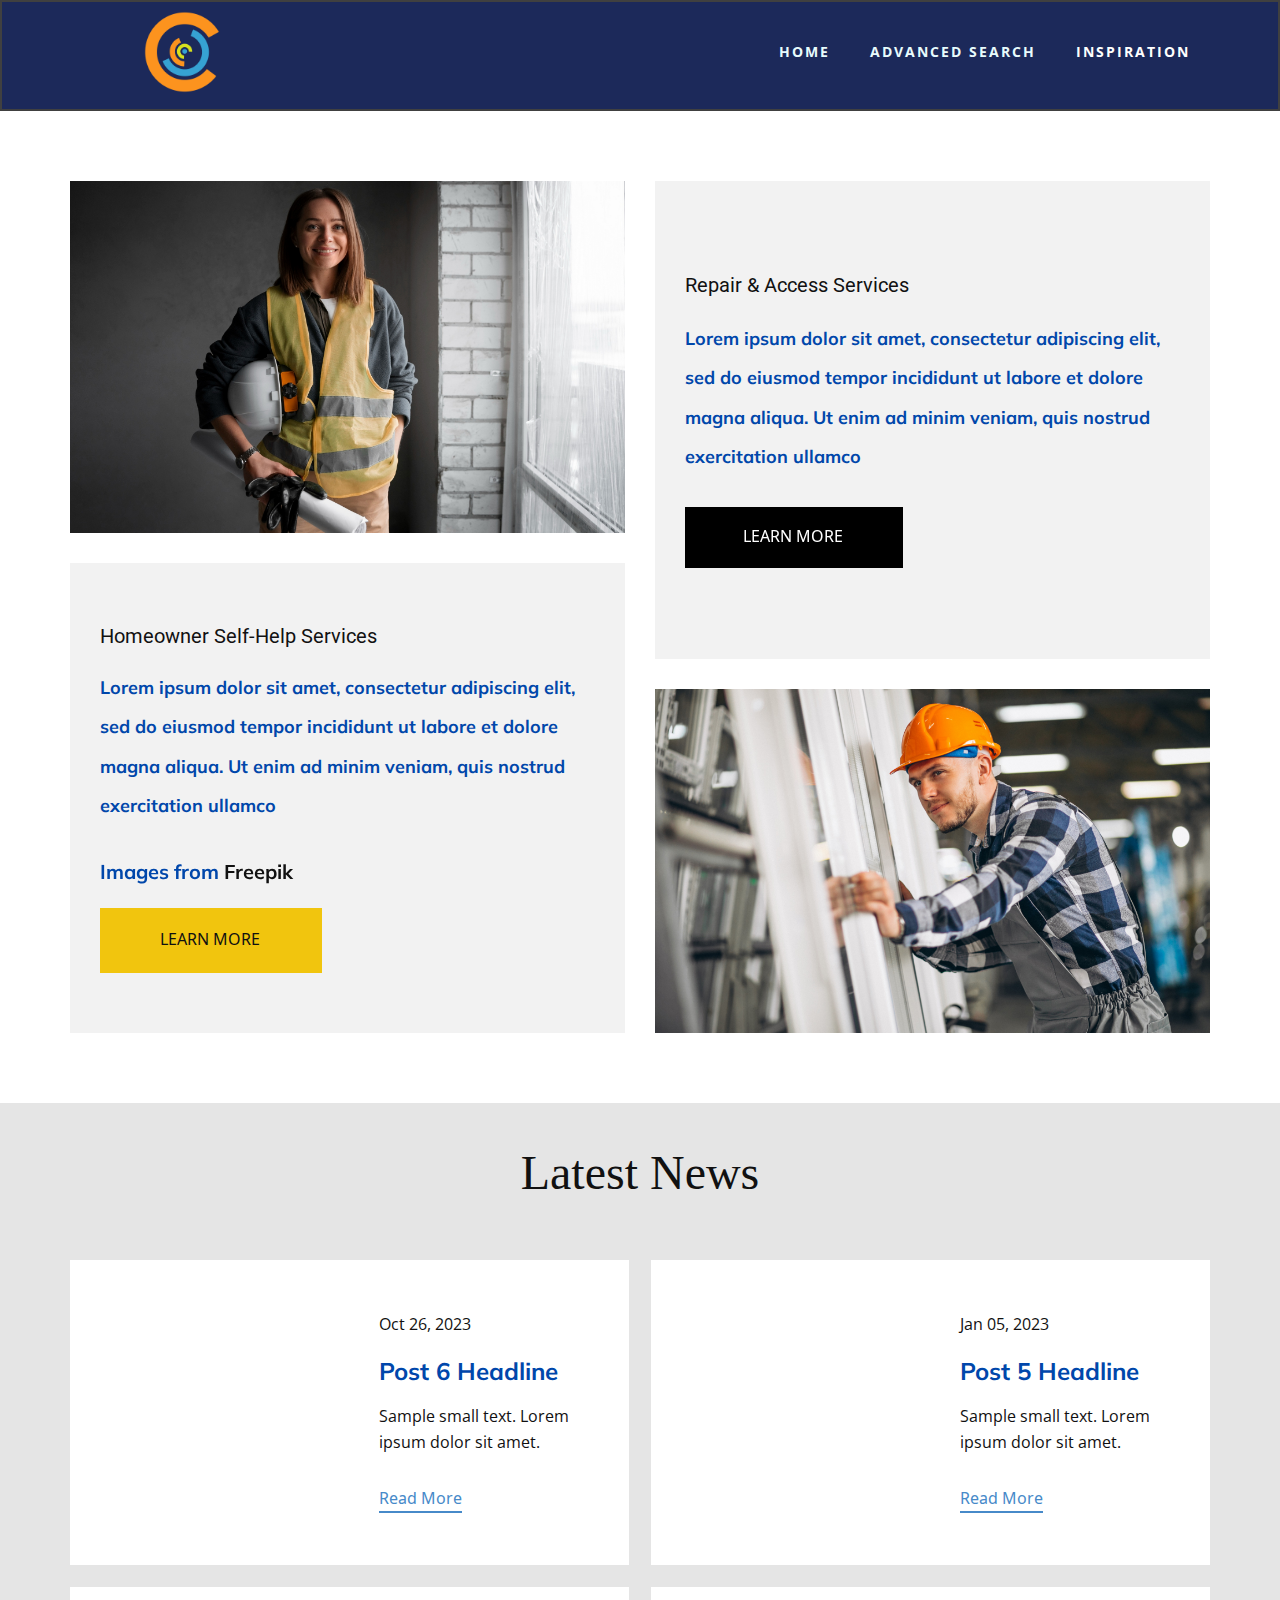
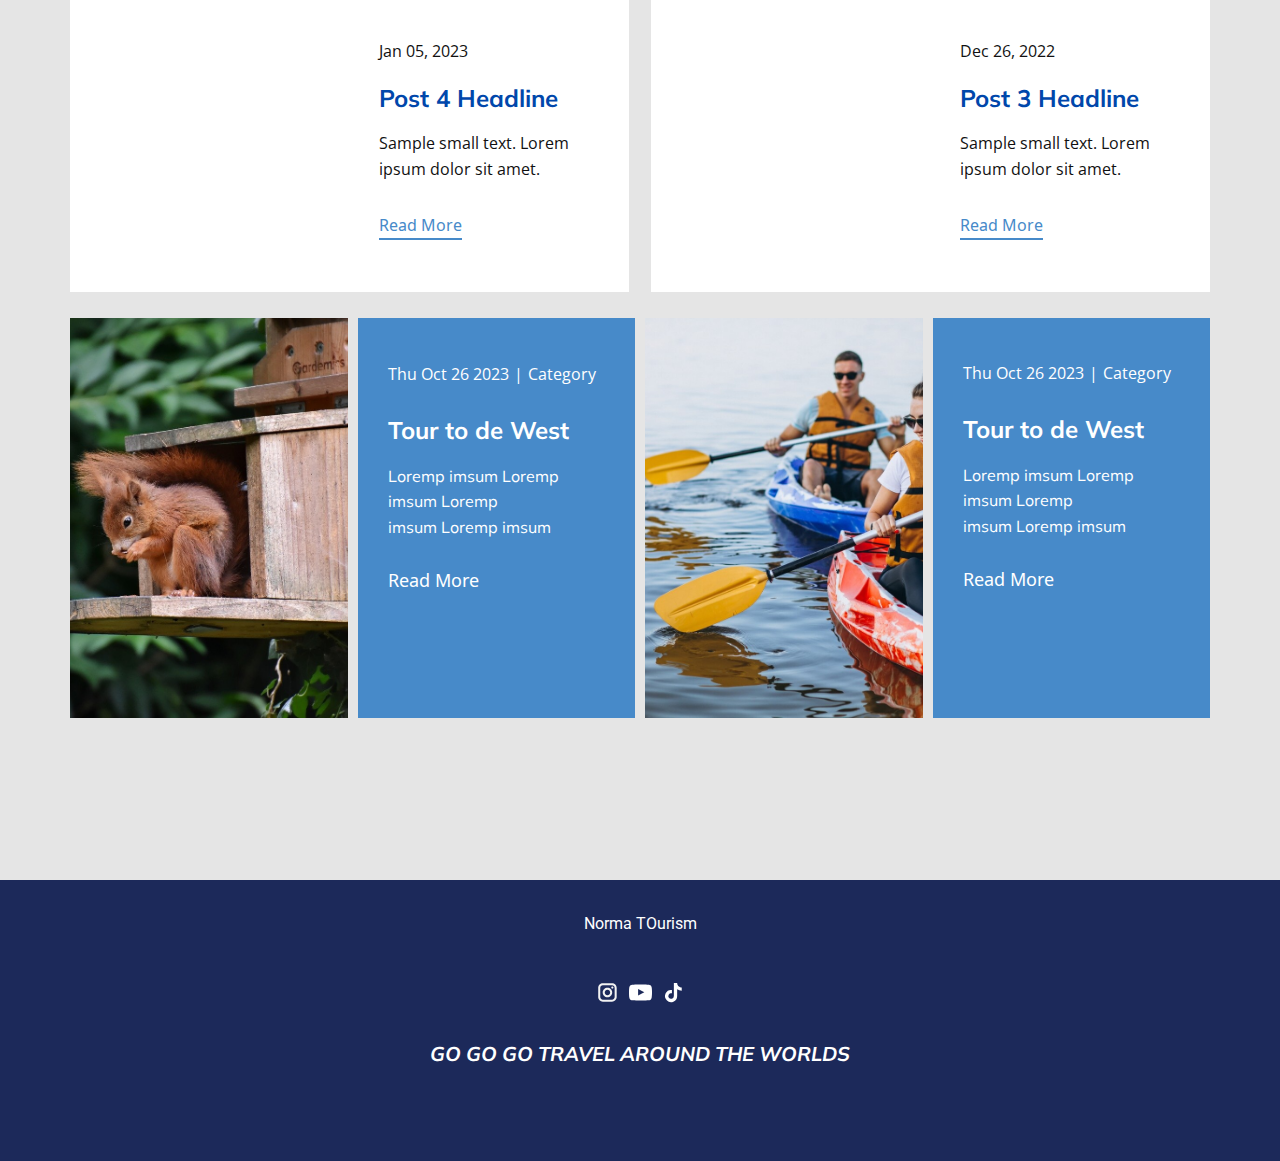
<file: blog/blog.html>
<!DOCTYPE html>
<html style="font-size: 16px;" lang="en"><head>
    <meta name="viewport" content="width=device-width, initial-scale=1.0">
    <meta charset="utf-8">
    <meta name="keywords" content="">
    <meta name="description" content="">
    <title>Inspiration</title>
    <link rel="stylesheet" href="../nicepage.css" media="screen">
<link rel="stylesheet" href="../Inspiration.css" media="screen">
    <script class="u-script" type="text/javascript" src="../jquery.js" defer=""></script>
    <script class="u-script" type="text/javascript" src="../nicepage.js" defer=""></script>
    <meta name="generator" content="Nicepage 5.15.1, nicepage.com">
    <meta name="referrer" content="origin">
    <link rel="icon" href="../images/favicon2.png">
    <link id="u-theme-google-font" rel="stylesheet" href="https://fonts.googleapis.com/css?family=Roboto:100,100i,300,300i,400,400i,500,500i,700,700i,900,900i|Open+Sans:300,300i,400,400i,500,500i,600,600i,700,700i,800,800i">
    <link id="u-page-google-font" rel="stylesheet" href="https://fonts.googleapis.com/css?family=Mulish:200,200i,300,300i,400,400i,500,500i,600,600i,700,700i,800,800i,900,900i|Noto+Sans+Osage:400">
    
    
    
    
    
    <script type="application/ld+json">{
		"@context": "http://schema.org",
		"@type": "Organization",
		"name": "minawisata",
		"sameAs": [
				"https://www.instagram.com/dayawisata/",
				"https://www.youtube.com/@Dayawisata",
				"https://www.youtube.com/@Dayawisata"
		]
}</script>
    <meta name="theme-color" content="#478ac9">
  <meta data-intl-tel-input-cdn-path="intlTelInput/"></head>
  <body class="u-body u-xxl-mode" data-lang="en"><header class="u-border-2 u-border-grey-75 u-clearfix u-custom-color-5 u-header u-sticky" id="sec-320d" data-animation-name="" data-animation-duration="0" data-animation-delay="0" data-animation-direction=""><div class="u-align-left u-clearfix u-sheet u-valign-middle-xs u-sheet-1">
        <nav class="u-menu u-menu-one-level u-offcanvas u-menu-1">
          <div class="menu-collapse" style="text-transform: uppercase; font-size: 0.875rem; letter-spacing: 2px; font-weight: 700;">
            <a class="u-btn-text u-button-style u-custom-text-active-color u-custom-text-color u-custom-text-hover-color u-nav-link u-text-body-alt-color" href="#" style="padding: 4px 24px; font-size: calc(1em + 8px);">
              <svg class="u-svg-link" preserveAspectRatio="xMidYMin slice" viewBox="0 0 302 302" style="undefined"><use xmlns:xlink="http://www.w3.org/1999/xlink" xlink:href="#svg-a760"></use></svg>
              <svg xmlns="http://www.w3.org/2000/svg" xmlns:xlink="http://www.w3.org/1999/xlink" version="1.1" id="svg-a760" x="0px" y="0px" viewBox="0 0 302 302" style="enable-background:new 0 0 302 302;" xml:space="preserve" class="u-svg-content"><g><rect y="36" width="302" height="30"></rect><rect y="236" width="302" height="30"></rect><rect y="136" width="302" height="30"></rect>
</g><g></g><g></g><g></g><g></g><g></g><g></g><g></g><g></g><g></g><g></g><g></g><g></g><g></g><g></g><g></g></svg>
            </a>
          </div>
          <div class="u-custom-menu u-nav-container">
            <ul class="u-nav u-unstyled u-nav-1"><li class="u-nav-item"><a class="u-button-style u-nav-link u-text-active-white u-text-hover-custom-color-6 u-text-palette-2-light-3" href="../Home.html">Home</a>
</li><li class="u-nav-item"><a class="u-button-style u-file-link u-nav-link u-text-active-white u-text-hover-custom-color-6 u-text-palette-2-light-3" href="../files/mockupadvancedsearchnormawisata.pdf">advanced search</a>
</li><li class="u-nav-item"><a class="u-button-style u-nav-link u-text-active-white u-text-hover-custom-color-6 u-text-palette-2-light-3" href="../Blog.html">Inspiration</a>
</li></ul>
          </div>
          <div class="u-custom-menu u-nav-container-collapse">
            <div class="u-black u-container-style u-inner-container-layout u-opacity u-opacity-95 u-sidenav">
              <div class="u-inner-container-layout u-sidenav-overflow">
                <div class="u-menu-close"></div>
                <ul class="u-align-center u-nav u-popupmenu-items u-unstyled u-nav-2"><li class="u-nav-item"><a class="u-button-style u-nav-link" href="../Home.html">Home</a>
</li><li class="u-nav-item"><a class="u-button-style u-file-link u-nav-link" href="../files/mockupadvancedsearchnormawisata.pdf">advanced search</a>
</li><li class="u-nav-item"><a class="u-button-style u-nav-link" href="../Blog.html">Inspiration</a>
</li></ul>
              </div>
            </div>
            <div class="u-black u-menu-overlay u-opacity u-opacity-70"></div>
          </div>
        </nav>
        <img class="u-image u-image-contain u-image-default u-image-1" src="../images/2454606535-01.png" alt="" data-image-width="5000" data-image-height="5000" data-href="../Home.html">
      </div><style class="u-sticky-style" data-style-id="f6f0">.u-sticky-fixed.u-sticky-f6f0:before, .u-body.u-sticky-fixed .u-sticky-f6f0:before {
borders: top right bottom left !important
}</style></header>
    <section class="u-clearfix u-container-align-center u-section-1" id="carousel_6db9">
      <div class="u-clearfix u-sheet u-valign-middle u-sheet-1">
        <div class="data-layout-selected u-clearfix u-expanded-width u-gutter-30 u-layout-wrap u-layout-wrap-1">
          <div class="u-gutter-0 u-layout">
            <div class="u-layout-row">
              <div class="u-size-30 u-size-60-md">
                <div class="u-layout-col">
                  <div class="u-container-style u-image u-layout-cell u-left-cell u-size-40 u-image-1" src="" data-image-width="2000" data-image-height="1333">
                    <div class="u-container-layout u-valign-middle u-container-layout-1"></div>
                  </div>
                  <div class="u-align-center u-container-align-left u-container-style u-grey-5 u-layout-cell u-left-cell u-size-20 u-layout-cell-2">
                    <div class="u-container-layout u-valign-middle u-container-layout-2">
                      <h5 class="u-align-left u-text u-text-1"> Homeowner Self-Help Services</h5>
                      <p class="u-align-left u-text u-text-2"> Lorem ipsum dolor sit amet, consectetur adipiscing elit, sed do eiusmod tempor incididunt ut labore et dolore magna aliqua. Ut enim ad minim veniam, quis nostrud exercitation ullamco</p>
                      <p class="u-align-left u-text u-text-3" data-animation-name="customAnimationIn" data-animation-duration="1500" data-animation-delay="250">Images from <a href="https://www.freepik.com/" class="u-active-none u-border-active-grey-60 u-border-hover-grey-60 u-border-none u-btn u-button-link u-button-style u-hover-none u-none u-text-body-color u-btn-1" target="_blank">Freepik</a>
                      </p>
                      <a href="https://nicepage.one" class="u-active-black u-align-left u-border-2 u-border-active-black u-border-hover-black u-border-palette-3-base u-border-radius-50 u-btn u-btn-round u-button-style u-hover-black u-palette-3-base u-btn-2">Learn More</a>
                    </div>
                  </div>
                </div>
              </div>
              <div class="u-size-30 u-size-60-md">
                <div class="u-layout-col">
                  <div class="u-align-center u-container-align-left u-container-style u-grey-5 u-layout-cell u-right-cell u-shape-rectangle u-size-20 u-layout-cell-3">
                    <div class="u-container-layout u-valign-middle u-container-layout-3">
                      <h5 class="u-align-left u-text u-text-default u-text-4"> Repair &amp; Access Services</h5>
                      <p class="u-align-left u-text u-text-5"> Lorem ipsum dolor sit amet, consectetur adipiscing elit, sed do eiusmod tempor incididunt ut labore et dolore magna aliqua. Ut enim ad minim veniam, quis nostrud exercitation ullamco</p>
                      <a href="https://nicepage.one" class="u-active-white u-align-left u-black u-border-active-white u-border-hover-white u-border-none u-border-radius-50 u-btn u-button-style u-hover-palette-3-base u-btn-3" data-animation-name="customAnimationIn" data-animation-duration="1500" data-animation-delay="250">Learn More</a>
                    </div>
                  </div>
                  <div class="u-container-style u-image u-layout-cell u-right-cell u-size-40 u-image-2" src="" data-image-width="2000" data-image-height="1333">
                    <div class="u-container-layout u-valign-middle u-container-layout-4"></div>
                  </div>
                </div>
              </div>
            </div>
          </div>
        </div>
      </div>
    </section>
    <section class="u-align-center u-clearfix u-container-align-center u-grey-10 valign-middle-xl u-section-2" id="carousel_c46e">
      <div class="u-clearfix u-sheet u-sheet-1">
        <h1 class="u-align-center u-custom-font u-font-georgia u-text u-text-default u-text-1">Latest News</h1><!--blog--><!--blog_options_json--><!--{"type":"Recent","source":"","tags":"","count":"4"}--><!--/blog_options_json-->
        <div class="u-blog u-expanded-width u-layout-grid u-blog-1" data-max-items="4">
          <div class="u-repeater u-repeater-1"><!--blog_post-->
            <div class="u-blog-post u-repeater-item u-white u-repeater-item-1">
              <div class="u-container-layout u-similar-container u-valign-middle-xl u-container-layout-1"><!--blog_post_image-->
                <a class="u-post-header-link" href="../blog/post-5.html"><img alt="" class="u-blog-control u-expanded-height-xl u-expanded-width-md u-expanded-width-sm u-expanded-width-xs u-image u-image-default u-image-1" src="../images/7268d954afa21a82c3b537b68ab2a631950ab7bda1fd94b9e23cbb04e0484d1dda0899064f6f621c79fb946353f3dc526d3b277908cb542d8cfe0e_1280.jpg"></a><!--/blog_post_image-->
                <div class="u-container-style u-expanded-width-md u-expanded-width-sm u-expanded-width-xs u-group u-video-cover u-group-1">
                  <div class="u-container-layout u-valign-middle u-container-layout-2"><!--blog_post_metadata-->
                    <div class="u-blog-control u-metadata u-metadata-1"><!--blog_post_metadata_date-->
                      <span class="u-meta-date u-meta-icon">Oct 26, 2023</span><!--/blog_post_metadata_date--><!--blog_post_metadata_category-->
                      <!--/blog_post_metadata_category-->
                    </div><!--/blog_post_metadata--><!--blog_post_header-->
                    <h2 class="u-blog-control u-text u-text-default u-text-2">
                      <a class="u-post-header-link" href="../blog/post-5.html">Post 6 Headline</a>
                    </h2><!--/blog_post_header--><!--blog_post_content-->
                    <div class="u-blog-control u-post-content u-text u-text-default u-text-3 fr-view">Sample small text. Lorem ipsum dolor sit amet.</div><!--/blog_post_content--><!--blog_post_readmore-->
                    <a href="../blog/post-5.html" class="u-blog-control u-border-2 u-border-palette-1-base u-btn u-btn-rectangle u-button-style u-none u-btn-1"><!--blog_post_readmore_content--><!--options_json--><!--{"content":"","defaultValue":"Read More"}--><!--/options_json-->Read More<!--/blog_post_readmore_content--></a><!--/blog_post_readmore-->
                  </div>
                </div>
              </div>
            </div><div class="u-blog-post u-repeater-item u-video-cover u-white">
              <div class="u-container-layout u-similar-container u-valign-middle-xl u-container-layout-3"><!--blog_post_image-->
                <a class="u-post-header-link" href="../blog/post-4.html"><img alt="" class="u-blog-control u-expanded-height-xl u-expanded-width-md u-expanded-width-sm u-expanded-width-xs u-image u-image-default u-image-2" src="../images/5a4b7c95bdbe187f2becd7183f1c8ba0abdfad2b83af46a5ede611d7f0e938fe7de7d557ffc577535c2a0f00babe03a4955652f7e5de426c8b2ded_1280.jpg"></a><!--/blog_post_image-->
                <div class="u-container-style u-expanded-width-md u-expanded-width-sm u-expanded-width-xs u-group u-video-cover u-group-2">
                  <div class="u-container-layout u-valign-middle u-container-layout-4"><!--blog_post_metadata-->
                    <div class="u-blog-control u-metadata u-metadata-2"><!--blog_post_metadata_date-->
                      <span class="u-meta-date u-meta-icon">Jan 05, 2023</span><!--/blog_post_metadata_date--><!--blog_post_metadata_category-->
                      <!--/blog_post_metadata_category-->
                    </div><!--/blog_post_metadata--><!--blog_post_header-->
                    <h2 class="u-blog-control u-text u-text-default u-text-4">
                      <a class="u-post-header-link" href="../blog/post-4.html">Post 5 Headline</a>
                    </h2><!--/blog_post_header--><!--blog_post_content-->
                    <div class="u-blog-control u-post-content u-text u-text-default u-text-5 fr-view">Sample small text. Lorem ipsum dolor sit amet.</div><!--/blog_post_content--><!--blog_post_readmore-->
                    <a href="../blog/post-4.html" class="u-blog-control u-border-2 u-border-palette-1-base u-btn u-btn-rectangle u-button-style u-none u-btn-2"><!--blog_post_readmore_content--><!--options_json--><!--{"content":"","defaultValue":"Read More"}--><!--/options_json-->Read More<!--/blog_post_readmore_content--></a><!--/blog_post_readmore-->
                  </div>
                </div>
              </div>
            </div><div class="u-blog-post u-repeater-item u-video-cover u-white">
              <div class="u-container-layout u-similar-container u-valign-middle-xl u-container-layout-5"><!--blog_post_image-->
                <a class="u-post-header-link" href="../blog/post-3.html"><img alt="" class="u-blog-control u-expanded-height-xl u-expanded-width-md u-expanded-width-sm u-expanded-width-xs u-image u-image-default u-image-3" src="../images/6c044e9ae117f2c928cb87e4f32b97b16d0aa1d39e0cfb00aa15fca2aa6714a07bbbe80381c1a3bbbf37efe52e202cbf16046ed2d3974011562035_1280.jpg"></a><!--/blog_post_image-->
                <div class="u-container-style u-expanded-width-md u-expanded-width-sm u-expanded-width-xs u-group u-video-cover u-group-3">
                  <div class="u-container-layout u-valign-middle u-container-layout-6"><!--blog_post_metadata-->
                    <div class="u-blog-control u-metadata u-metadata-3"><!--blog_post_metadata_date-->
                      <span class="u-meta-date u-meta-icon">Jan 05, 2023</span><!--/blog_post_metadata_date--><!--blog_post_metadata_category-->
                      <!--/blog_post_metadata_category-->
                    </div><!--/blog_post_metadata--><!--blog_post_header-->
                    <h2 class="u-blog-control u-text u-text-default u-text-6">
                      <a class="u-post-header-link" href="../blog/post-3.html">Post 4 Headline</a>
                    </h2><!--/blog_post_header--><!--blog_post_content-->
                    <div class="u-blog-control u-post-content u-text u-text-default u-text-7 fr-view">Sample small text. Lorem ipsum dolor sit amet.</div><!--/blog_post_content--><!--blog_post_readmore-->
                    <a href="../blog/post-3.html" class="u-blog-control u-border-2 u-border-palette-1-base u-btn u-btn-rectangle u-button-style u-none u-btn-3"><!--blog_post_readmore_content--><!--options_json--><!--{"content":"","defaultValue":"Read More"}--><!--/options_json-->Read More<!--/blog_post_readmore_content--></a><!--/blog_post_readmore-->
                  </div>
                </div>
              </div>
            </div><div class="u-blog-post u-repeater-item u-video-cover u-white">
              <div class="u-container-layout u-similar-container u-valign-middle-xl u-container-layout-7"><!--blog_post_image-->
                <a class="u-post-header-link" href="../blog/post-2.html"><img alt="" class="u-blog-control u-expanded-height-xl u-expanded-width-md u-expanded-width-sm u-expanded-width-xs u-image u-image-default u-image-4" src="../images/8ad73f3c.jpeg"></a><!--/blog_post_image-->
                <div class="u-container-style u-expanded-width-md u-expanded-width-sm u-expanded-width-xs u-group u-video-cover u-group-4">
                  <div class="u-container-layout u-valign-middle u-container-layout-8"><!--blog_post_metadata-->
                    <div class="u-blog-control u-metadata u-metadata-4"><!--blog_post_metadata_date-->
                      <span class="u-meta-date u-meta-icon">Dec 26, 2022</span><!--/blog_post_metadata_date--><!--blog_post_metadata_category-->
                      <!--/blog_post_metadata_category-->
                    </div><!--/blog_post_metadata--><!--blog_post_header-->
                    <h2 class="u-blog-control u-text u-text-default u-text-8">
                      <a class="u-post-header-link" href="../blog/post-2.html">Post 3 Headline</a>
                    </h2><!--/blog_post_header--><!--blog_post_content-->
                    <div class="u-blog-control u-post-content u-text u-text-default u-text-9 fr-view">Sample small text. Lorem ipsum dolor sit amet.</div><!--/blog_post_content--><!--blog_post_readmore-->
                    <a href="../blog/post-2.html" class="u-blog-control u-border-2 u-border-palette-1-base u-btn u-btn-rectangle u-button-style u-none u-btn-4"><!--blog_post_readmore_content--><!--options_json--><!--{"content":"","defaultValue":"Read More"}--><!--/options_json-->Read More<!--/blog_post_readmore_content--></a><!--/blog_post_readmore-->
                  </div>
                </div>
              </div>
            </div><!--/blog_post--><!--blog_post-->
            <!--/blog_post--><!--blog_post-->
            <!--/blog_post--><!--blog_post-->
            <!--/blog_post-->
          </div>
        </div><!--/blog-->
        <div class="u-clearfix u-gutter-10 u-layout-wrap u-layout-wrap-1">
          <div class="u-layout">
            <div class="u-layout-row">
              <div class="u-container-style u-image u-layout-cell u-size-15 u-image-5" data-image-width="1280" data-image-height="857">
                <div class="u-container-layout u-container-layout-9"></div>
              </div>
              <div class="u-container-style u-layout-cell u-palette-1-base u-size-15 u-layout-cell-2">
                <div class="u-container-layout u-container-layout-10">
                  <div class="u-align-left u-blog-control u-metadata u-metadata-5">
                    <span class="u-meta-date u-meta-icon">Thu Oct 26 2023</span>
                    <span class="u-meta-category u-meta-icon">Category</span>
                  </div>
                  <h2 class="u-align-left u-text u-text-default u-text-10">Tour to de West</h2>
                  <p class="u-text u-text-default u-text-11" data-animation-name="" data-animation-duration="0" data-animation-delay="0" data-animation-direction="">Loremp imsum&nbsp;Loremp imsum&nbsp;Loremp imsum&nbsp;Loremp imsum</p>
                  <a href="../blog/post-3.html" class="u-align-left u-blog-control u-border-2 u-border-palette-1-base u-btn u-btn-rectangle u-button-style u-none u-text-white u-btn-5">Read More</a>
                </div>
              </div>
              <div class="u-container-style u-image u-layout-cell u-size-15 u-image-6" data-image-width="1380" data-image-height="920">
                <div class="u-container-layout u-container-layout-11"></div>
              </div>
              <div class="u-container-style u-layout-cell u-palette-1-base u-size-15 u-layout-cell-4">
                <div class="u-container-layout u-container-layout-12">
                  <div class="u-align-left u-blog-control u-metadata u-metadata-6">
                    <span class="u-meta-date u-meta-icon">Thu Oct 26 2023</span>
                    <span class="u-meta-category u-meta-icon">Category</span>
                  </div>
                  <h2 class="u-align-left u-text u-text-default u-text-12">Tour to de West</h2>
                  <p class="u-text u-text-default u-text-13" data-animation-name="" data-animation-duration="0" data-animation-delay="0" data-animation-direction="">Loremp imsum&nbsp;Loremp imsum&nbsp;Loremp imsum&nbsp;Loremp imsum</p>
                  <a href="../blog/post-3.html" class="u-align-left u-blog-control u-border-2 u-border-palette-1-base u-btn u-btn-rectangle u-button-style u-none u-btn-6">Read More</a>
                  <a href="../blog/post-3.html" class="u-align-left u-blog-control u-border-2 u-border-palette-1-base u-btn u-btn-rectangle u-button-style u-none u-text-white u-btn-7">Read More</a>
                </div>
              </div>
            </div>
          </div>
        </div>
      </div>
    </section>
    
    
    
    
    <footer class="u-clearfix u-custom-color-5 u-footer" id="sec-9702"><div class="u-clearfix u-sheet u-sheet-1">
        <h3 class="u-align-center-xl u-align-center-xxl u-align-left-xs u-headline u-text u-text-body-alt-color u-text-1">
          <a href="/">Norma TOurism</a>
        </h3>
        <div class="footer social-icons-1 u-align-left u-social-icons u-spacing-10 u-social-icons-1">
          <a class="u-social-url" href="https://www.instagram.com/dayawisata/" title="Instagram dayawisata"><span class="u-icon u-icon-circle u-social-icon u-social-instagram u-text-grey-5 u-icon-1"><svg class="u-svg-link" preserveAspectRatio="xMidYMin slice" viewBox="0 0 112.2 112.2" style="undefined"><use xmlns:xlink="http://www.w3.org/1999/xlink" xlink:href="#svg-a0c7"></use></svg><svg x="0px" y="0px" viewBox="0 0 112.2 112.2" enable-background="new 0 0 112.2 112.2" xml:space="preserve" id="svg-a0c7" class="u-svg-content"><path d="M55.9,32.9c-12.8,0-23.2,10.4-23.2,23.2s10.4,23.2,23.2,23.2s23.2-10.4,23.2-23.2S68.7,32.9,55.9,32.9z M55.9,69.4c-7.4,0-13.3-6-13.3-13.3c-0.1-7.4,6-13.3,13.3-13.3s13.3,6,13.3,13.3C69.3,63.5,63.3,69.4,55.9,69.4z"></path><path d="M79.7,26.8c-3,0-5.4,2.5-5.4,5.4s2.5,5.4,5.4,5.4c3,0,5.4-2.5,5.4-5.4S82.7,26.8,79.7,26.8z"></path><path d="M78.2,11H33.5C21,11,10.8,21.3,10.8,33.7v44.7c0,12.6,10.2,22.8,22.7,22.8h44.7c12.6,0,22.7-10.2,22.7-22.7 V33.7C100.8,21.1,90.6,11,78.2,11z M91,78.4c0,7.1-5.8,12.8-12.8,12.8H33.5c-7.1,0-12.8-5.8-12.8-12.8V33.7 c0-7.1,5.8-12.8,12.8-12.8h44.7c7.1,0,12.8,5.8,12.8,12.8V78.4z"></path></svg></span>
          </a>
          <a class="u-social-url" data-type="YouTube" title="Youtube Dayawisata" href="https://www.youtube.com/@Dayawisata"><span class="u-icon u-social-icon u-social-youtube u-icon-2"><svg class="u-svg-link" preserveAspectRatio="xMidYMin slice" viewBox="0 0 640 640" style=""><use xmlns:xlink="http://www.w3.org/1999/xlink" xlink:href="#svg-5ad0"></use></svg><svg class="u-svg-content" viewBox="0 0 640 640" id="svg-5ad0"><path d="M633.468 192.038s-6.248-44.115-25.477-63.485c-24.366-25.477-51.65-25.642-64.123-27.118-89.493-6.52-223.904-6.52-223.904-6.52h-.236s-134.352 0-223.893 6.52c-12.52 1.523-39.768 1.63-64.123 27.118-19.24 19.37-25.358 63.485-25.358 63.485S-.012 243.806-.012 295.681v48.509c0 51.768 6.366 103.643 6.366 103.643s6.248 44.114 25.358 63.52c24.355 25.477 56.363 24.65 70.655 27.367 51.237 4.89 217.644 6.366 217.644 6.366s134.529-.237 224.022-6.638c12.52-1.477 39.756-1.63 64.123-27.119 19.24-19.37 25.476-63.532 25.476-63.532S640 396.03 640 344.154v-48.508c-.13-51.769-6.497-103.643-6.497-103.643l-.035.035zm-379.8 211.007V223.173L426.56 313.41l-172.892 89.635z"></path></svg></span>
          </a>
          <a class="u-social-url" target="_blank" data-type="Custom" title="Tiktok Dayawisata" href="https://www.youtube.com/@Dayawisata"><span class="u-icon u-social-custom u-social-icon u-icon-3"><svg class="u-svg-link" preserveAspectRatio="xMidYMin slice" viewBox="0 0 24 24" style=""><use xmlns:xlink="http://www.w3.org/1999/xlink" xlink:href="#svg-b3bf"></use></svg><svg class="u-svg-content" viewBox="0 0 24 24" id="svg-b3bf"><path d="M19.589 6.686a4.793 4.793 0 0 1-3.77-4.245V2h-3.445v13.672a2.896 2.896 0 0 1-5.201 1.743l-.002-.001.002.001a2.895 2.895 0 0 1 3.183-4.51v-3.5a6.329 6.329 0 0 0-5.394 10.692 6.33 6.33 0 0 0 10.857-4.424V8.687a8.182 8.182 0 0 0 4.773 1.526V6.79a4.831 4.831 0 0 1-1.003-.104z"></path></svg></span>
          </a>
        </div>
        <p class="u-align-center u-text u-text-2">GO GO GO TRAVEL AROUND THE WORLDS</p>
      </div></footer>
  
</body></html>
</file>
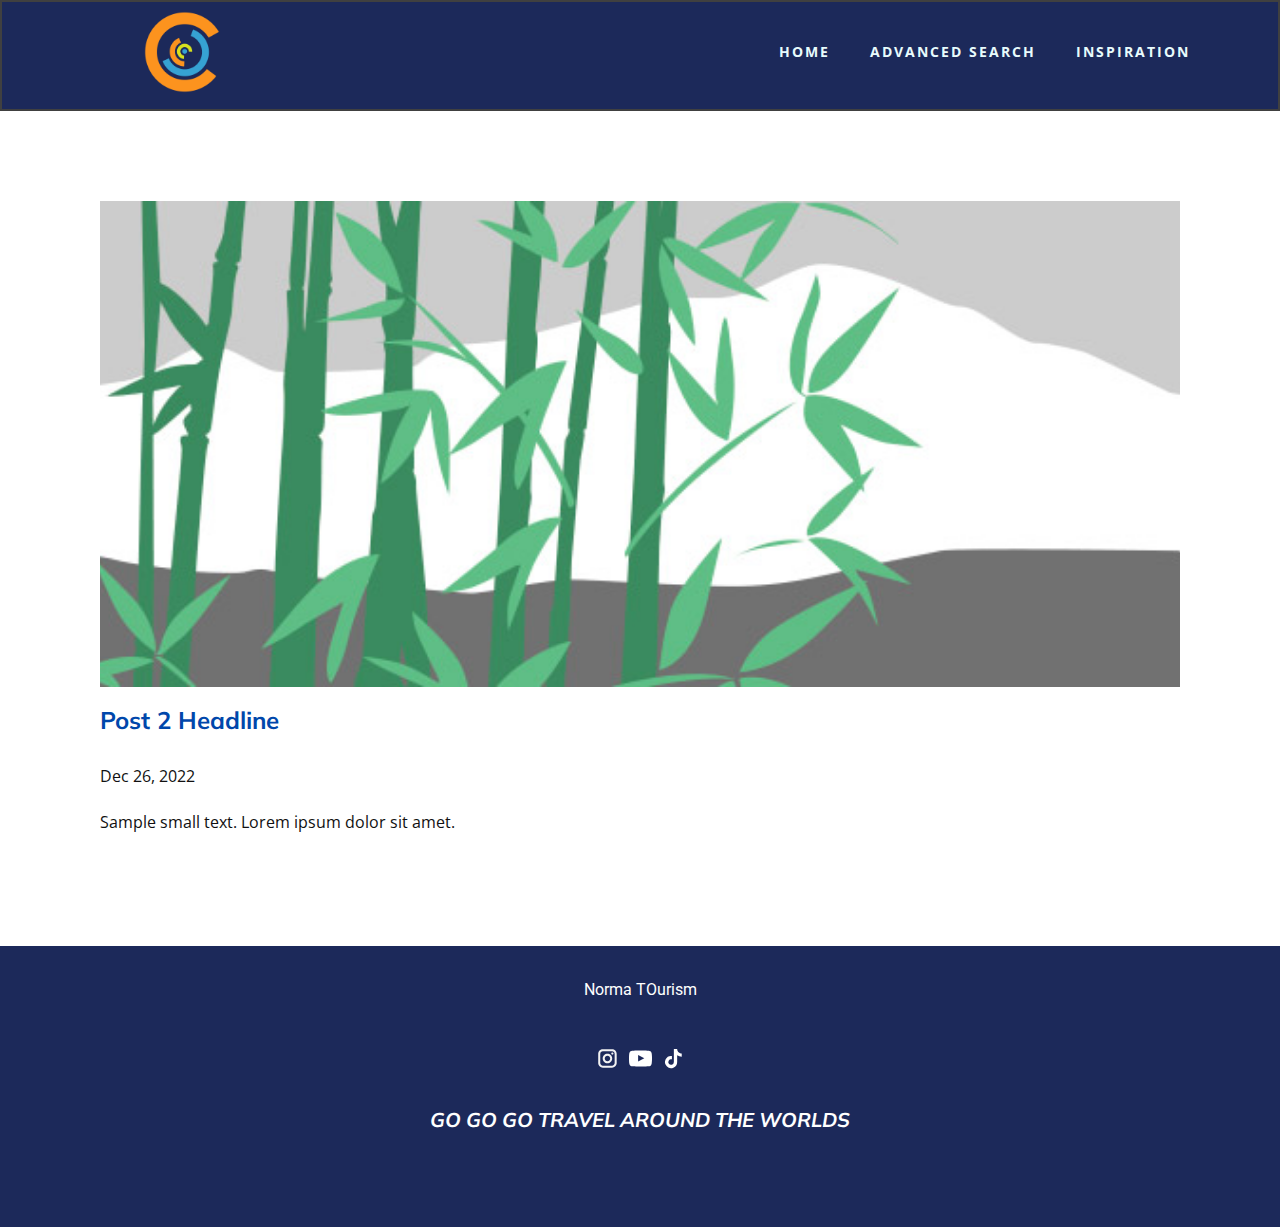
<file: blog/post-1.html>
<!DOCTYPE html>
<html style="font-size: 16px;" lang="en"><head>
    <meta name="viewport" content="width=device-width, initial-scale=1.0">
    <meta charset="utf-8">
    <meta name="keywords" content="Post 1 Headline">
    <meta name="description" content="">
    <title>Post 2 Headline</title>
    <link rel="stylesheet" href="../nicepage.css" media="screen">
<link rel="stylesheet" href="../Post-Template.css" media="screen">
    <script class="u-script" type="text/javascript" src="../jquery.js" defer=""></script>
    <script class="u-script" type="text/javascript" src="../nicepage.js" defer=""></script>
    <meta name="generator" content="Nicepage 5.15.1, nicepage.com">
    <meta name="referrer" content="origin">
    <link rel="icon" href="../images/favicon2.png">
    <link id="u-theme-google-font" rel="stylesheet" href="https://fonts.googleapis.com/css?family=Roboto:100,100i,300,300i,400,400i,500,500i,700,700i,900,900i|Open+Sans:300,300i,400,400i,500,500i,600,600i,700,700i,800,800i">
    <link id="u-page-google-font" rel="stylesheet" href="https://fonts.googleapis.com/css?family=Mulish:200,200i,300,300i,400,400i,500,500i,600,600i,700,700i,800,800i,900,900i">
    
    
    
    
    <script type="application/ld+json">{
		"@context": "http://schema.org",
		"@type": "Organization",
		"name": "minawisata",
		"sameAs": [
				"https://www.instagram.com/dayawisata/",
				"https://www.youtube.com/@Dayawisata",
				"https://www.youtube.com/@Dayawisata"
		]
}</script>
    <meta name="theme-color" content="#478ac9">
  <meta data-intl-tel-input-cdn-path="intlTelInput/"></head>
  <body class="u-body u-xl-mode" data-lang="en"><header class="u-border-2 u-border-grey-75 u-clearfix u-custom-color-5 u-header u-sticky" id="sec-320d" data-animation-name="" data-animation-duration="0" data-animation-delay="0" data-animation-direction=""><div class="u-align-left u-clearfix u-sheet u-valign-middle-xs u-sheet-1">
        <nav class="u-menu u-menu-one-level u-offcanvas u-menu-1">
          <div class="menu-collapse" style="text-transform: uppercase; font-size: 0.875rem; letter-spacing: 2px; font-weight: 700;">
            <a class="u-btn-text u-button-style u-custom-text-active-color u-custom-text-color u-custom-text-hover-color u-nav-link u-text-body-alt-color" href="#" style="padding: 4px 24px; font-size: calc(1em + 8px);">
              <svg class="u-svg-link" preserveAspectRatio="xMidYMin slice" viewBox="0 0 302 302" style="undefined"><use xmlns:xlink="http://www.w3.org/1999/xlink" xlink:href="#svg-a760"></use></svg>
              <svg xmlns="http://www.w3.org/2000/svg" xmlns:xlink="http://www.w3.org/1999/xlink" version="1.1" id="svg-a760" x="0px" y="0px" viewBox="0 0 302 302" style="enable-background:new 0 0 302 302;" xml:space="preserve" class="u-svg-content"><g><rect y="36" width="302" height="30"></rect><rect y="236" width="302" height="30"></rect><rect y="136" width="302" height="30"></rect>
</g><g></g><g></g><g></g><g></g><g></g><g></g><g></g><g></g><g></g><g></g><g></g><g></g><g></g><g></g><g></g></svg>
            </a>
          </div>
          <div class="u-custom-menu u-nav-container">
            <ul class="u-nav u-unstyled u-nav-1"><li class="u-nav-item"><a class="u-button-style u-nav-link u-text-active-white u-text-hover-custom-color-6 u-text-palette-2-light-3" href="../Home.html">Home</a>
</li><li class="u-nav-item"><a class="u-button-style u-file-link u-nav-link u-text-active-white u-text-hover-custom-color-6 u-text-palette-2-light-3" href="../files/mockupadvancedsearchnormawisata.pdf">advanced search</a>
</li><li class="u-nav-item"><a class="u-button-style u-nav-link u-text-active-white u-text-hover-custom-color-6 u-text-palette-2-light-3" href="../Blog.html">Inspiration</a>
</li></ul>
          </div>
          <div class="u-custom-menu u-nav-container-collapse">
            <div class="u-black u-container-style u-inner-container-layout u-opacity u-opacity-95 u-sidenav">
              <div class="u-inner-container-layout u-sidenav-overflow">
                <div class="u-menu-close"></div>
                <ul class="u-align-center u-nav u-popupmenu-items u-unstyled u-nav-2"><li class="u-nav-item"><a class="u-button-style u-nav-link" href="../Home.html">Home</a>
</li><li class="u-nav-item"><a class="u-button-style u-file-link u-nav-link" href="../files/mockupadvancedsearchnormawisata.pdf">advanced search</a>
</li><li class="u-nav-item"><a class="u-button-style u-nav-link" href="../Blog.html">Inspiration</a>
</li></ul>
              </div>
            </div>
            <div class="u-black u-menu-overlay u-opacity u-opacity-70"></div>
          </div>
        </nav>
        <img class="u-image u-image-contain u-image-default u-image-1" src="../images/2454606535-01.png" alt="" data-image-width="5000" data-image-height="5000" data-href="../Home.html">
      </div><style class="u-sticky-style" data-style-id="f6f0">.u-sticky-fixed.u-sticky-f6f0:before, .u-body.u-sticky-fixed .u-sticky-f6f0:before {
borders: top right bottom left !important
}</style></header>
    <section class="u-align-center u-clearfix u-section-1" id="sec-1ed9">
      <div class="u-clearfix u-sheet u-valign-middle-md u-valign-middle-sm u-valign-middle-xs u-sheet-1"><!--post_details--><!--post_details_options_json--><!--{"source":""}--><!--/post_details_options_json--><!--blog_post-->
        <div class="u-container-style u-expanded-width u-post-details u-post-details-1">
          <div class="u-container-layout u-valign-middle u-container-layout-1"><!--blog_post_image-->
            <img alt="" class="u-blog-control u-expanded-width u-image u-image-default u-image-1" src="../images/68f64b9d.jpeg"><!--/blog_post_image--><!--blog_post_header-->
            <h2 class="u-blog-control u-text u-text-1">Post 2 Headline</h2><!--/blog_post_header--><!--blog_post_metadata-->
            <div class="u-blog-control u-metadata u-metadata-1"><!--blog_post_metadata_date-->
              <span class="u-meta-date u-meta-icon">Dec 26, 2022</span><!--/blog_post_metadata_date--><!--blog_post_metadata_category-->
              <!--/blog_post_metadata_category--><!--blog_post_metadata_comments-->
              <!--/blog_post_metadata_comments-->
            </div><!--/blog_post_metadata--><!--blog_post_content-->
            <div class="u-align-justify u-blog-control u-post-content u-text u-text-2 fr-view">
  Sample small text. Lorem ipsum dolor sit amet.
  </div><!--/blog_post_content-->
          </div>
        </div><!--/blog_post--><!--/post_details-->
      </div>
    </section>
    
    
    
    
    <footer class="u-clearfix u-custom-color-5 u-footer" id="sec-9702"><div class="u-clearfix u-sheet u-sheet-1">
        <h3 class="u-align-center-xl u-align-center-xxl u-align-left-xs u-headline u-text u-text-body-alt-color u-text-1">
          <a href="/">Norma TOurism</a>
        </h3>
        <div class="footer social-icons-1 u-align-left u-social-icons u-spacing-10 u-social-icons-1">
          <a class="u-social-url" href="https://www.instagram.com/dayawisata/" title="Instagram dayawisata"><span class="u-icon u-icon-circle u-social-icon u-social-instagram u-text-grey-5 u-icon-1"><svg class="u-svg-link" preserveAspectRatio="xMidYMin slice" viewBox="0 0 112.2 112.2" style="undefined"><use xmlns:xlink="http://www.w3.org/1999/xlink" xlink:href="#svg-a0c7"></use></svg><svg x="0px" y="0px" viewBox="0 0 112.2 112.2" enable-background="new 0 0 112.2 112.2" xml:space="preserve" id="svg-a0c7" class="u-svg-content"><path d="M55.9,32.9c-12.8,0-23.2,10.4-23.2,23.2s10.4,23.2,23.2,23.2s23.2-10.4,23.2-23.2S68.7,32.9,55.9,32.9z M55.9,69.4c-7.4,0-13.3-6-13.3-13.3c-0.1-7.4,6-13.3,13.3-13.3s13.3,6,13.3,13.3C69.3,63.5,63.3,69.4,55.9,69.4z"></path><path d="M79.7,26.8c-3,0-5.4,2.5-5.4,5.4s2.5,5.4,5.4,5.4c3,0,5.4-2.5,5.4-5.4S82.7,26.8,79.7,26.8z"></path><path d="M78.2,11H33.5C21,11,10.8,21.3,10.8,33.7v44.7c0,12.6,10.2,22.8,22.7,22.8h44.7c12.6,0,22.7-10.2,22.7-22.7 V33.7C100.8,21.1,90.6,11,78.2,11z M91,78.4c0,7.1-5.8,12.8-12.8,12.8H33.5c-7.1,0-12.8-5.8-12.8-12.8V33.7 c0-7.1,5.8-12.8,12.8-12.8h44.7c7.1,0,12.8,5.8,12.8,12.8V78.4z"></path></svg></span>
          </a>
          <a class="u-social-url" data-type="YouTube" title="Youtube Dayawisata" href="https://www.youtube.com/@Dayawisata"><span class="u-icon u-social-icon u-social-youtube u-icon-2"><svg class="u-svg-link" preserveAspectRatio="xMidYMin slice" viewBox="0 0 640 640" style=""><use xmlns:xlink="http://www.w3.org/1999/xlink" xlink:href="#svg-5ad0"></use></svg><svg class="u-svg-content" viewBox="0 0 640 640" id="svg-5ad0"><path d="M633.468 192.038s-6.248-44.115-25.477-63.485c-24.366-25.477-51.65-25.642-64.123-27.118-89.493-6.52-223.904-6.52-223.904-6.52h-.236s-134.352 0-223.893 6.52c-12.52 1.523-39.768 1.63-64.123 27.118-19.24 19.37-25.358 63.485-25.358 63.485S-.012 243.806-.012 295.681v48.509c0 51.768 6.366 103.643 6.366 103.643s6.248 44.114 25.358 63.52c24.355 25.477 56.363 24.65 70.655 27.367 51.237 4.89 217.644 6.366 217.644 6.366s134.529-.237 224.022-6.638c12.52-1.477 39.756-1.63 64.123-27.119 19.24-19.37 25.476-63.532 25.476-63.532S640 396.03 640 344.154v-48.508c-.13-51.769-6.497-103.643-6.497-103.643l-.035.035zm-379.8 211.007V223.173L426.56 313.41l-172.892 89.635z"></path></svg></span>
          </a>
          <a class="u-social-url" target="_blank" data-type="Custom" title="Tiktok Dayawisata" href="https://www.youtube.com/@Dayawisata"><span class="u-icon u-social-custom u-social-icon u-icon-3"><svg class="u-svg-link" preserveAspectRatio="xMidYMin slice" viewBox="0 0 24 24" style=""><use xmlns:xlink="http://www.w3.org/1999/xlink" xlink:href="#svg-b3bf"></use></svg><svg class="u-svg-content" viewBox="0 0 24 24" id="svg-b3bf"><path d="M19.589 6.686a4.793 4.793 0 0 1-3.77-4.245V2h-3.445v13.672a2.896 2.896 0 0 1-5.201 1.743l-.002-.001.002.001a2.895 2.895 0 0 1 3.183-4.51v-3.5a6.329 6.329 0 0 0-5.394 10.692 6.33 6.33 0 0 0 10.857-4.424V8.687a8.182 8.182 0 0 0 4.773 1.526V6.79a4.831 4.831 0 0 1-1.003-.104z"></path></svg></span>
          </a>
        </div>
        <p class="u-align-center u-text u-text-2">GO GO GO TRAVEL AROUND THE WORLDS</p>
      </div></footer>
  
</body></html>
</file>
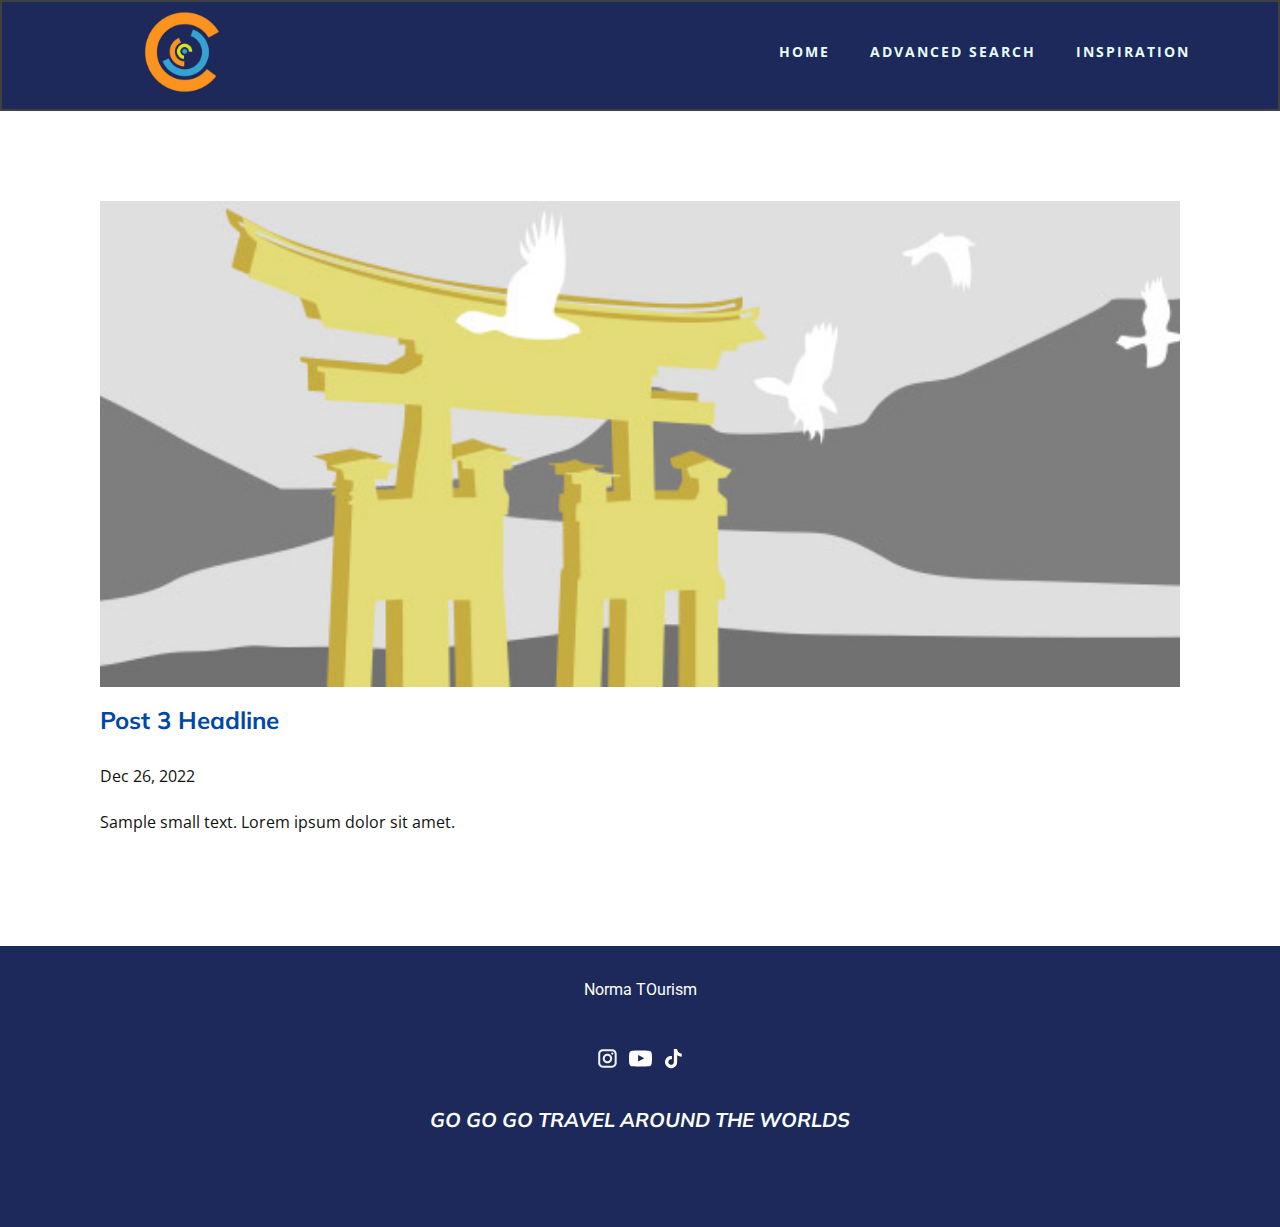
<file: blog/post-2.html>
<!DOCTYPE html>
<html style="font-size: 16px;" lang="en"><head>
    <meta name="viewport" content="width=device-width, initial-scale=1.0">
    <meta charset="utf-8">
    <meta name="keywords" content="Post 1 Headline">
    <meta name="description" content="">
    <title>Post 3 Headline</title>
    <link rel="stylesheet" href="../nicepage.css" media="screen">
<link rel="stylesheet" href="../Post-Template.css" media="screen">
    <script class="u-script" type="text/javascript" src="../jquery.js" defer=""></script>
    <script class="u-script" type="text/javascript" src="../nicepage.js" defer=""></script>
    <meta name="generator" content="Nicepage 5.15.1, nicepage.com">
    <meta name="referrer" content="origin">
    <link rel="icon" href="../images/favicon2.png">
    <link id="u-theme-google-font" rel="stylesheet" href="https://fonts.googleapis.com/css?family=Roboto:100,100i,300,300i,400,400i,500,500i,700,700i,900,900i|Open+Sans:300,300i,400,400i,500,500i,600,600i,700,700i,800,800i">
    <link id="u-page-google-font" rel="stylesheet" href="https://fonts.googleapis.com/css?family=Mulish:200,200i,300,300i,400,400i,500,500i,600,600i,700,700i,800,800i,900,900i">
    
    
    
    
    <script type="application/ld+json">{
		"@context": "http://schema.org",
		"@type": "Organization",
		"name": "minawisata",
		"sameAs": [
				"https://www.instagram.com/dayawisata/",
				"https://www.youtube.com/@Dayawisata",
				"https://www.youtube.com/@Dayawisata"
		]
}</script>
    <meta name="theme-color" content="#478ac9">
  <meta data-intl-tel-input-cdn-path="intlTelInput/"></head>
  <body class="u-body u-xl-mode" data-lang="en"><header class="u-border-2 u-border-grey-75 u-clearfix u-custom-color-5 u-header u-sticky" id="sec-320d" data-animation-name="" data-animation-duration="0" data-animation-delay="0" data-animation-direction=""><div class="u-align-left u-clearfix u-sheet u-valign-middle-xs u-sheet-1">
        <nav class="u-menu u-menu-one-level u-offcanvas u-menu-1">
          <div class="menu-collapse" style="text-transform: uppercase; font-size: 0.875rem; letter-spacing: 2px; font-weight: 700;">
            <a class="u-btn-text u-button-style u-custom-text-active-color u-custom-text-color u-custom-text-hover-color u-nav-link u-text-body-alt-color" href="#" style="padding: 4px 24px; font-size: calc(1em + 8px);">
              <svg class="u-svg-link" preserveAspectRatio="xMidYMin slice" viewBox="0 0 302 302" style="undefined"><use xmlns:xlink="http://www.w3.org/1999/xlink" xlink:href="#svg-a760"></use></svg>
              <svg xmlns="http://www.w3.org/2000/svg" xmlns:xlink="http://www.w3.org/1999/xlink" version="1.1" id="svg-a760" x="0px" y="0px" viewBox="0 0 302 302" style="enable-background:new 0 0 302 302;" xml:space="preserve" class="u-svg-content"><g><rect y="36" width="302" height="30"></rect><rect y="236" width="302" height="30"></rect><rect y="136" width="302" height="30"></rect>
</g><g></g><g></g><g></g><g></g><g></g><g></g><g></g><g></g><g></g><g></g><g></g><g></g><g></g><g></g><g></g></svg>
            </a>
          </div>
          <div class="u-custom-menu u-nav-container">
            <ul class="u-nav u-unstyled u-nav-1"><li class="u-nav-item"><a class="u-button-style u-nav-link u-text-active-white u-text-hover-custom-color-6 u-text-palette-2-light-3" href="../Home.html">Home</a>
</li><li class="u-nav-item"><a class="u-button-style u-file-link u-nav-link u-text-active-white u-text-hover-custom-color-6 u-text-palette-2-light-3" href="../files/mockupadvancedsearchnormawisata.pdf">advanced search</a>
</li><li class="u-nav-item"><a class="u-button-style u-nav-link u-text-active-white u-text-hover-custom-color-6 u-text-palette-2-light-3" href="../Blog.html">Inspiration</a>
</li></ul>
          </div>
          <div class="u-custom-menu u-nav-container-collapse">
            <div class="u-black u-container-style u-inner-container-layout u-opacity u-opacity-95 u-sidenav">
              <div class="u-inner-container-layout u-sidenav-overflow">
                <div class="u-menu-close"></div>
                <ul class="u-align-center u-nav u-popupmenu-items u-unstyled u-nav-2"><li class="u-nav-item"><a class="u-button-style u-nav-link" href="../Home.html">Home</a>
</li><li class="u-nav-item"><a class="u-button-style u-file-link u-nav-link" href="../files/mockupadvancedsearchnormawisata.pdf">advanced search</a>
</li><li class="u-nav-item"><a class="u-button-style u-nav-link" href="../Blog.html">Inspiration</a>
</li></ul>
              </div>
            </div>
            <div class="u-black u-menu-overlay u-opacity u-opacity-70"></div>
          </div>
        </nav>
        <img class="u-image u-image-contain u-image-default u-image-1" src="../images/2454606535-01.png" alt="" data-image-width="5000" data-image-height="5000" data-href="../Home.html">
      </div><style class="u-sticky-style" data-style-id="f6f0">.u-sticky-fixed.u-sticky-f6f0:before, .u-body.u-sticky-fixed .u-sticky-f6f0:before {
borders: top right bottom left !important
}</style></header>
    <section class="u-align-center u-clearfix u-section-1" id="sec-1ed9">
      <div class="u-clearfix u-sheet u-valign-middle-md u-valign-middle-sm u-valign-middle-xs u-sheet-1"><!--post_details--><!--post_details_options_json--><!--{"source":""}--><!--/post_details_options_json--><!--blog_post-->
        <div class="u-container-style u-expanded-width u-post-details u-post-details-1">
          <div class="u-container-layout u-valign-middle u-container-layout-1"><!--blog_post_image-->
            <img alt="" class="u-blog-control u-expanded-width u-image u-image-default u-image-1" src="../images/8ad73f3c.jpeg"><!--/blog_post_image--><!--blog_post_header-->
            <h2 class="u-blog-control u-text u-text-1">Post 3 Headline</h2><!--/blog_post_header--><!--blog_post_metadata-->
            <div class="u-blog-control u-metadata u-metadata-1"><!--blog_post_metadata_date-->
              <span class="u-meta-date u-meta-icon">Dec 26, 2022</span><!--/blog_post_metadata_date--><!--blog_post_metadata_category-->
              <!--/blog_post_metadata_category--><!--blog_post_metadata_comments-->
              <!--/blog_post_metadata_comments-->
            </div><!--/blog_post_metadata--><!--blog_post_content-->
            <div class="u-align-justify u-blog-control u-post-content u-text u-text-2 fr-view">
  Sample small text. Lorem ipsum dolor sit amet.
  </div><!--/blog_post_content-->
          </div>
        </div><!--/blog_post--><!--/post_details-->
      </div>
    </section>
    
    
    
    
    <footer class="u-clearfix u-custom-color-5 u-footer" id="sec-9702"><div class="u-clearfix u-sheet u-sheet-1">
        <h3 class="u-align-center-xl u-align-center-xxl u-align-left-xs u-headline u-text u-text-body-alt-color u-text-1">
          <a href="/">Norma TOurism</a>
        </h3>
        <div class="footer social-icons-1 u-align-left u-social-icons u-spacing-10 u-social-icons-1">
          <a class="u-social-url" href="https://www.instagram.com/dayawisata/" title="Instagram dayawisata"><span class="u-icon u-icon-circle u-social-icon u-social-instagram u-text-grey-5 u-icon-1"><svg class="u-svg-link" preserveAspectRatio="xMidYMin slice" viewBox="0 0 112.2 112.2" style="undefined"><use xmlns:xlink="http://www.w3.org/1999/xlink" xlink:href="#svg-a0c7"></use></svg><svg x="0px" y="0px" viewBox="0 0 112.2 112.2" enable-background="new 0 0 112.2 112.2" xml:space="preserve" id="svg-a0c7" class="u-svg-content"><path d="M55.9,32.9c-12.8,0-23.2,10.4-23.2,23.2s10.4,23.2,23.2,23.2s23.2-10.4,23.2-23.2S68.7,32.9,55.9,32.9z M55.9,69.4c-7.4,0-13.3-6-13.3-13.3c-0.1-7.4,6-13.3,13.3-13.3s13.3,6,13.3,13.3C69.3,63.5,63.3,69.4,55.9,69.4z"></path><path d="M79.7,26.8c-3,0-5.4,2.5-5.4,5.4s2.5,5.4,5.4,5.4c3,0,5.4-2.5,5.4-5.4S82.7,26.8,79.7,26.8z"></path><path d="M78.2,11H33.5C21,11,10.8,21.3,10.8,33.7v44.7c0,12.6,10.2,22.8,22.7,22.8h44.7c12.6,0,22.7-10.2,22.7-22.7 V33.7C100.8,21.1,90.6,11,78.2,11z M91,78.4c0,7.1-5.8,12.8-12.8,12.8H33.5c-7.1,0-12.8-5.8-12.8-12.8V33.7 c0-7.1,5.8-12.8,12.8-12.8h44.7c7.1,0,12.8,5.8,12.8,12.8V78.4z"></path></svg></span>
          </a>
          <a class="u-social-url" data-type="YouTube" title="Youtube Dayawisata" href="https://www.youtube.com/@Dayawisata"><span class="u-icon u-social-icon u-social-youtube u-icon-2"><svg class="u-svg-link" preserveAspectRatio="xMidYMin slice" viewBox="0 0 640 640" style=""><use xmlns:xlink="http://www.w3.org/1999/xlink" xlink:href="#svg-5ad0"></use></svg><svg class="u-svg-content" viewBox="0 0 640 640" id="svg-5ad0"><path d="M633.468 192.038s-6.248-44.115-25.477-63.485c-24.366-25.477-51.65-25.642-64.123-27.118-89.493-6.52-223.904-6.52-223.904-6.52h-.236s-134.352 0-223.893 6.52c-12.52 1.523-39.768 1.63-64.123 27.118-19.24 19.37-25.358 63.485-25.358 63.485S-.012 243.806-.012 295.681v48.509c0 51.768 6.366 103.643 6.366 103.643s6.248 44.114 25.358 63.52c24.355 25.477 56.363 24.65 70.655 27.367 51.237 4.89 217.644 6.366 217.644 6.366s134.529-.237 224.022-6.638c12.52-1.477 39.756-1.63 64.123-27.119 19.24-19.37 25.476-63.532 25.476-63.532S640 396.03 640 344.154v-48.508c-.13-51.769-6.497-103.643-6.497-103.643l-.035.035zm-379.8 211.007V223.173L426.56 313.41l-172.892 89.635z"></path></svg></span>
          </a>
          <a class="u-social-url" target="_blank" data-type="Custom" title="Tiktok Dayawisata" href="https://www.youtube.com/@Dayawisata"><span class="u-icon u-social-custom u-social-icon u-icon-3"><svg class="u-svg-link" preserveAspectRatio="xMidYMin slice" viewBox="0 0 24 24" style=""><use xmlns:xlink="http://www.w3.org/1999/xlink" xlink:href="#svg-b3bf"></use></svg><svg class="u-svg-content" viewBox="0 0 24 24" id="svg-b3bf"><path d="M19.589 6.686a4.793 4.793 0 0 1-3.77-4.245V2h-3.445v13.672a2.896 2.896 0 0 1-5.201 1.743l-.002-.001.002.001a2.895 2.895 0 0 1 3.183-4.51v-3.5a6.329 6.329 0 0 0-5.394 10.692 6.33 6.33 0 0 0 10.857-4.424V8.687a8.182 8.182 0 0 0 4.773 1.526V6.79a4.831 4.831 0 0 1-1.003-.104z"></path></svg></span>
          </a>
        </div>
        <p class="u-align-center u-text u-text-2">GO GO GO TRAVEL AROUND THE WORLDS</p>
      </div></footer>
  
</body></html>
</file>
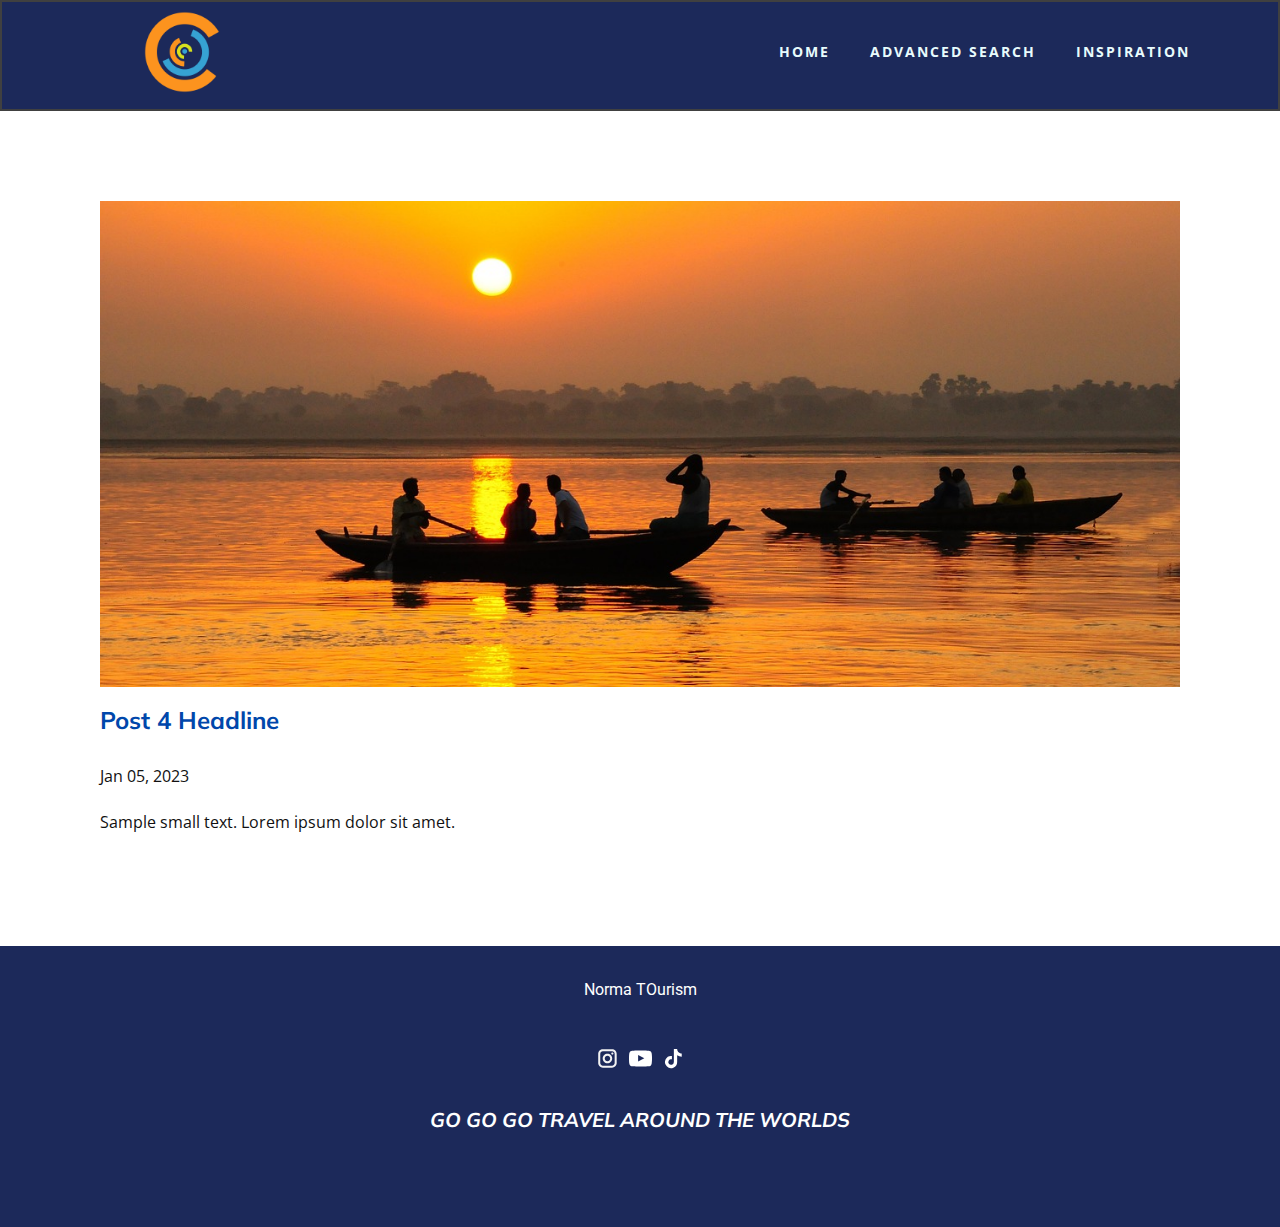
<file: blog/post-3.html>
<!DOCTYPE html>
<html style="font-size: 16px;" lang="en"><head>
    <meta name="viewport" content="width=device-width, initial-scale=1.0">
    <meta charset="utf-8">
    <meta name="keywords" content="Post 1 Headline">
    <meta name="description" content="">
    <title>Post 4 Headline</title>
    <link rel="stylesheet" href="../nicepage.css" media="screen">
<link rel="stylesheet" href="../Post-Template.css" media="screen">
    <script class="u-script" type="text/javascript" src="../jquery.js" defer=""></script>
    <script class="u-script" type="text/javascript" src="../nicepage.js" defer=""></script>
    <meta name="generator" content="Nicepage 5.15.1, nicepage.com">
    <meta name="referrer" content="origin">
    <link rel="icon" href="../images/favicon2.png">
    <link id="u-theme-google-font" rel="stylesheet" href="https://fonts.googleapis.com/css?family=Roboto:100,100i,300,300i,400,400i,500,500i,700,700i,900,900i|Open+Sans:300,300i,400,400i,500,500i,600,600i,700,700i,800,800i">
    <link id="u-page-google-font" rel="stylesheet" href="https://fonts.googleapis.com/css?family=Mulish:200,200i,300,300i,400,400i,500,500i,600,600i,700,700i,800,800i,900,900i">
    
    
    
    
    <script type="application/ld+json">{
		"@context": "http://schema.org",
		"@type": "Organization",
		"name": "minawisata",
		"sameAs": [
				"https://www.instagram.com/dayawisata/",
				"https://www.youtube.com/@Dayawisata",
				"https://www.youtube.com/@Dayawisata"
		]
}</script>
    <meta name="theme-color" content="#478ac9">
  <meta data-intl-tel-input-cdn-path="intlTelInput/"></head>
  <body class="u-body u-xl-mode" data-lang="en"><header class="u-border-2 u-border-grey-75 u-clearfix u-custom-color-5 u-header u-sticky" id="sec-320d" data-animation-name="" data-animation-duration="0" data-animation-delay="0" data-animation-direction=""><div class="u-align-left u-clearfix u-sheet u-valign-middle-xs u-sheet-1">
        <nav class="u-menu u-menu-one-level u-offcanvas u-menu-1">
          <div class="menu-collapse" style="text-transform: uppercase; font-size: 0.875rem; letter-spacing: 2px; font-weight: 700;">
            <a class="u-btn-text u-button-style u-custom-text-active-color u-custom-text-color u-custom-text-hover-color u-nav-link u-text-body-alt-color" href="#" style="padding: 4px 24px; font-size: calc(1em + 8px);">
              <svg class="u-svg-link" preserveAspectRatio="xMidYMin slice" viewBox="0 0 302 302" style="undefined"><use xmlns:xlink="http://www.w3.org/1999/xlink" xlink:href="#svg-a760"></use></svg>
              <svg xmlns="http://www.w3.org/2000/svg" xmlns:xlink="http://www.w3.org/1999/xlink" version="1.1" id="svg-a760" x="0px" y="0px" viewBox="0 0 302 302" style="enable-background:new 0 0 302 302;" xml:space="preserve" class="u-svg-content"><g><rect y="36" width="302" height="30"></rect><rect y="236" width="302" height="30"></rect><rect y="136" width="302" height="30"></rect>
</g><g></g><g></g><g></g><g></g><g></g><g></g><g></g><g></g><g></g><g></g><g></g><g></g><g></g><g></g><g></g></svg>
            </a>
          </div>
          <div class="u-custom-menu u-nav-container">
            <ul class="u-nav u-unstyled u-nav-1"><li class="u-nav-item"><a class="u-button-style u-nav-link u-text-active-white u-text-hover-custom-color-6 u-text-palette-2-light-3" href="../Home.html">Home</a>
</li><li class="u-nav-item"><a class="u-button-style u-file-link u-nav-link u-text-active-white u-text-hover-custom-color-6 u-text-palette-2-light-3" href="../files/mockupadvancedsearchnormawisata.pdf">advanced search</a>
</li><li class="u-nav-item"><a class="u-button-style u-nav-link u-text-active-white u-text-hover-custom-color-6 u-text-palette-2-light-3" href="../Blog.html">Inspiration</a>
</li></ul>
          </div>
          <div class="u-custom-menu u-nav-container-collapse">
            <div class="u-black u-container-style u-inner-container-layout u-opacity u-opacity-95 u-sidenav">
              <div class="u-inner-container-layout u-sidenav-overflow">
                <div class="u-menu-close"></div>
                <ul class="u-align-center u-nav u-popupmenu-items u-unstyled u-nav-2"><li class="u-nav-item"><a class="u-button-style u-nav-link" href="../Home.html">Home</a>
</li><li class="u-nav-item"><a class="u-button-style u-file-link u-nav-link" href="../files/mockupadvancedsearchnormawisata.pdf">advanced search</a>
</li><li class="u-nav-item"><a class="u-button-style u-nav-link" href="../Blog.html">Inspiration</a>
</li></ul>
              </div>
            </div>
            <div class="u-black u-menu-overlay u-opacity u-opacity-70"></div>
          </div>
        </nav>
        <img class="u-image u-image-contain u-image-default u-image-1" src="../images/2454606535-01.png" alt="" data-image-width="5000" data-image-height="5000" data-href="../Home.html">
      </div><style class="u-sticky-style" data-style-id="f6f0">.u-sticky-fixed.u-sticky-f6f0:before, .u-body.u-sticky-fixed .u-sticky-f6f0:before {
borders: top right bottom left !important
}</style></header>
    <section class="u-align-center u-clearfix u-section-1" id="sec-1ed9">
      <div class="u-clearfix u-sheet u-valign-middle-md u-valign-middle-sm u-valign-middle-xs u-sheet-1"><!--post_details--><!--post_details_options_json--><!--{"source":""}--><!--/post_details_options_json--><!--blog_post-->
        <div class="u-container-style u-expanded-width u-post-details u-post-details-1">
          <div class="u-container-layout u-valign-middle u-container-layout-1"><!--blog_post_image-->
            <img alt="" class="u-blog-control u-expanded-width u-image u-image-default u-image-1" src="../images/6c044e9ae117f2c928cb87e4f32b97b16d0aa1d39e0cfb00aa15fca2aa6714a07bbbe80381c1a3bbbf37efe52e202cbf16046ed2d3974011562035_1280.jpg"><!--/blog_post_image--><!--blog_post_header-->
            <h2 class="u-blog-control u-text u-text-1">Post 4 Headline</h2><!--/blog_post_header--><!--blog_post_metadata-->
            <div class="u-blog-control u-metadata u-metadata-1"><!--blog_post_metadata_date-->
              <span class="u-meta-date u-meta-icon">Jan 05, 2023</span><!--/blog_post_metadata_date--><!--blog_post_metadata_category-->
              <!--/blog_post_metadata_category--><!--blog_post_metadata_comments-->
              <!--/blog_post_metadata_comments-->
            </div><!--/blog_post_metadata--><!--blog_post_content-->
            <div class="u-align-justify u-blog-control u-post-content u-text u-text-2 fr-view">
  Sample small text. Lorem ipsum dolor sit amet.
  </div><!--/blog_post_content-->
          </div>
        </div><!--/blog_post--><!--/post_details-->
      </div>
    </section>
    
    
    
    
    <footer class="u-clearfix u-custom-color-5 u-footer" id="sec-9702"><div class="u-clearfix u-sheet u-sheet-1">
        <h3 class="u-align-center-xl u-align-center-xxl u-align-left-xs u-headline u-text u-text-body-alt-color u-text-1">
          <a href="/">Norma TOurism</a>
        </h3>
        <div class="footer social-icons-1 u-align-left u-social-icons u-spacing-10 u-social-icons-1">
          <a class="u-social-url" href="https://www.instagram.com/dayawisata/" title="Instagram dayawisata"><span class="u-icon u-icon-circle u-social-icon u-social-instagram u-text-grey-5 u-icon-1"><svg class="u-svg-link" preserveAspectRatio="xMidYMin slice" viewBox="0 0 112.2 112.2" style="undefined"><use xmlns:xlink="http://www.w3.org/1999/xlink" xlink:href="#svg-a0c7"></use></svg><svg x="0px" y="0px" viewBox="0 0 112.2 112.2" enable-background="new 0 0 112.2 112.2" xml:space="preserve" id="svg-a0c7" class="u-svg-content"><path d="M55.9,32.9c-12.8,0-23.2,10.4-23.2,23.2s10.4,23.2,23.2,23.2s23.2-10.4,23.2-23.2S68.7,32.9,55.9,32.9z M55.9,69.4c-7.4,0-13.3-6-13.3-13.3c-0.1-7.4,6-13.3,13.3-13.3s13.3,6,13.3,13.3C69.3,63.5,63.3,69.4,55.9,69.4z"></path><path d="M79.7,26.8c-3,0-5.4,2.5-5.4,5.4s2.5,5.4,5.4,5.4c3,0,5.4-2.5,5.4-5.4S82.7,26.8,79.7,26.8z"></path><path d="M78.2,11H33.5C21,11,10.8,21.3,10.8,33.7v44.7c0,12.6,10.2,22.8,22.7,22.8h44.7c12.6,0,22.7-10.2,22.7-22.7 V33.7C100.8,21.1,90.6,11,78.2,11z M91,78.4c0,7.1-5.8,12.8-12.8,12.8H33.5c-7.1,0-12.8-5.8-12.8-12.8V33.7 c0-7.1,5.8-12.8,12.8-12.8h44.7c7.1,0,12.8,5.8,12.8,12.8V78.4z"></path></svg></span>
          </a>
          <a class="u-social-url" data-type="YouTube" title="Youtube Dayawisata" href="https://www.youtube.com/@Dayawisata"><span class="u-icon u-social-icon u-social-youtube u-icon-2"><svg class="u-svg-link" preserveAspectRatio="xMidYMin slice" viewBox="0 0 640 640" style=""><use xmlns:xlink="http://www.w3.org/1999/xlink" xlink:href="#svg-5ad0"></use></svg><svg class="u-svg-content" viewBox="0 0 640 640" id="svg-5ad0"><path d="M633.468 192.038s-6.248-44.115-25.477-63.485c-24.366-25.477-51.65-25.642-64.123-27.118-89.493-6.52-223.904-6.52-223.904-6.52h-.236s-134.352 0-223.893 6.52c-12.52 1.523-39.768 1.63-64.123 27.118-19.24 19.37-25.358 63.485-25.358 63.485S-.012 243.806-.012 295.681v48.509c0 51.768 6.366 103.643 6.366 103.643s6.248 44.114 25.358 63.52c24.355 25.477 56.363 24.65 70.655 27.367 51.237 4.89 217.644 6.366 217.644 6.366s134.529-.237 224.022-6.638c12.52-1.477 39.756-1.63 64.123-27.119 19.24-19.37 25.476-63.532 25.476-63.532S640 396.03 640 344.154v-48.508c-.13-51.769-6.497-103.643-6.497-103.643l-.035.035zm-379.8 211.007V223.173L426.56 313.41l-172.892 89.635z"></path></svg></span>
          </a>
          <a class="u-social-url" target="_blank" data-type="Custom" title="Tiktok Dayawisata" href="https://www.youtube.com/@Dayawisata"><span class="u-icon u-social-custom u-social-icon u-icon-3"><svg class="u-svg-link" preserveAspectRatio="xMidYMin slice" viewBox="0 0 24 24" style=""><use xmlns:xlink="http://www.w3.org/1999/xlink" xlink:href="#svg-b3bf"></use></svg><svg class="u-svg-content" viewBox="0 0 24 24" id="svg-b3bf"><path d="M19.589 6.686a4.793 4.793 0 0 1-3.77-4.245V2h-3.445v13.672a2.896 2.896 0 0 1-5.201 1.743l-.002-.001.002.001a2.895 2.895 0 0 1 3.183-4.51v-3.5a6.329 6.329 0 0 0-5.394 10.692 6.33 6.33 0 0 0 10.857-4.424V8.687a8.182 8.182 0 0 0 4.773 1.526V6.79a4.831 4.831 0 0 1-1.003-.104z"></path></svg></span>
          </a>
        </div>
        <p class="u-align-center u-text u-text-2">GO GO GO TRAVEL AROUND THE WORLDS</p>
      </div></footer>
  
</body></html>
</file>
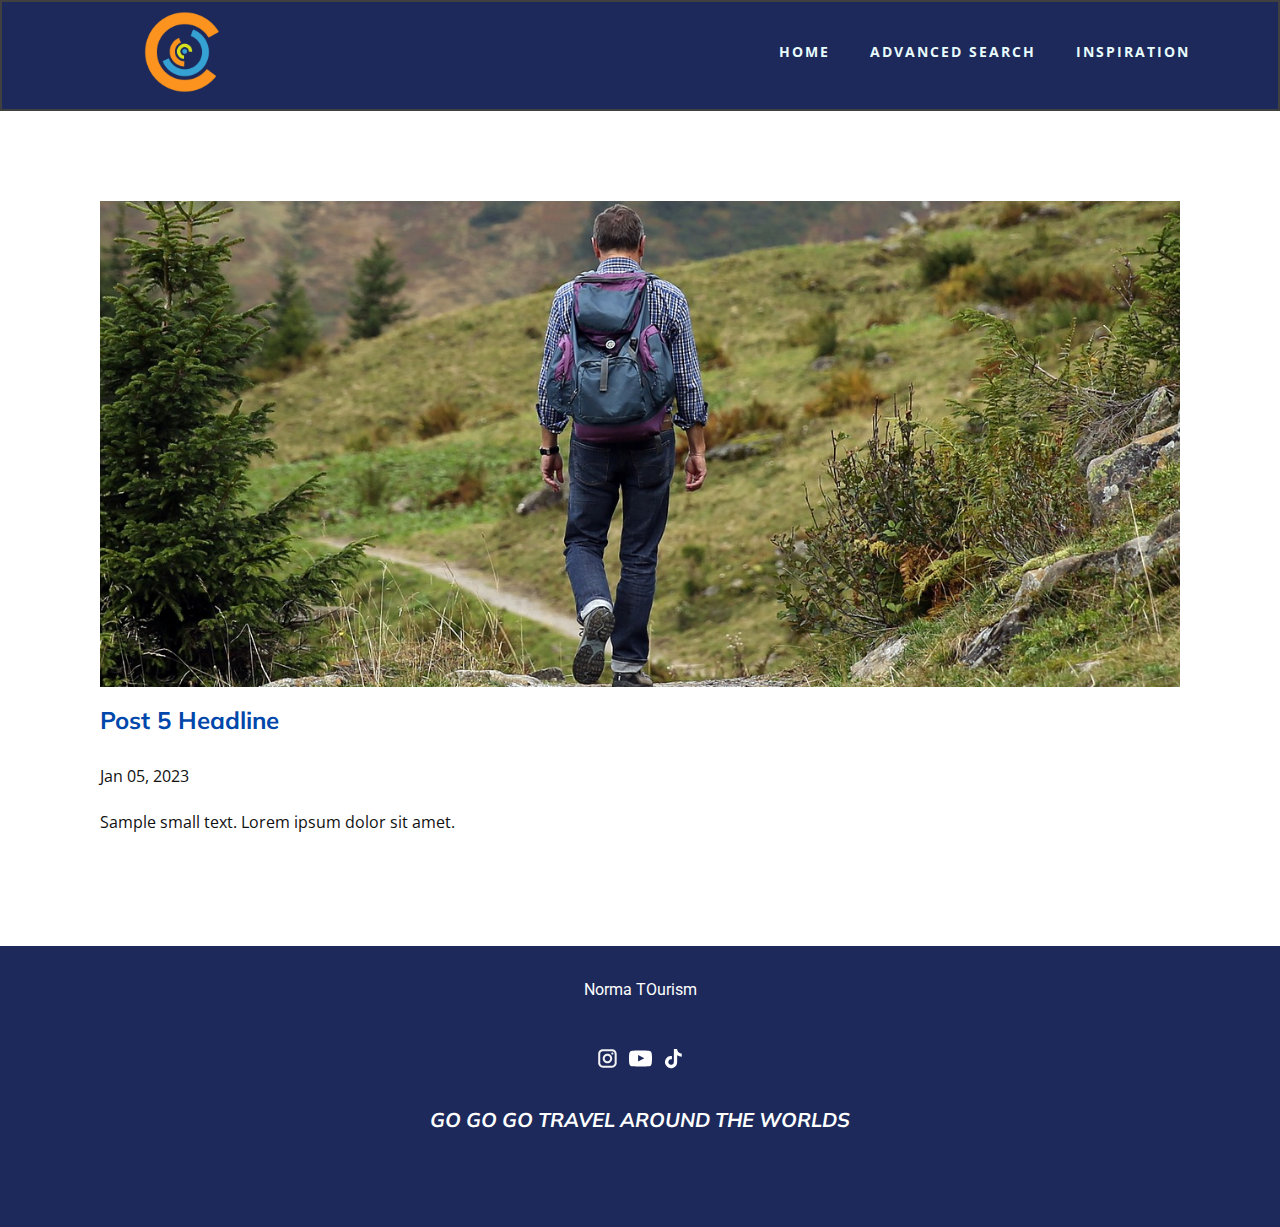
<file: blog/post-4.html>
<!DOCTYPE html>
<html style="font-size: 16px;" lang="en"><head>
    <meta name="viewport" content="width=device-width, initial-scale=1.0">
    <meta charset="utf-8">
    <meta name="keywords" content="Post 1 Headline">
    <meta name="description" content="">
    <title>Post 5 Headline</title>
    <link rel="stylesheet" href="../nicepage.css" media="screen">
<link rel="stylesheet" href="../Post-Template.css" media="screen">
    <script class="u-script" type="text/javascript" src="../jquery.js" defer=""></script>
    <script class="u-script" type="text/javascript" src="../nicepage.js" defer=""></script>
    <meta name="generator" content="Nicepage 5.15.1, nicepage.com">
    <meta name="referrer" content="origin">
    <link rel="icon" href="../images/favicon2.png">
    <link id="u-theme-google-font" rel="stylesheet" href="https://fonts.googleapis.com/css?family=Roboto:100,100i,300,300i,400,400i,500,500i,700,700i,900,900i|Open+Sans:300,300i,400,400i,500,500i,600,600i,700,700i,800,800i">
    <link id="u-page-google-font" rel="stylesheet" href="https://fonts.googleapis.com/css?family=Mulish:200,200i,300,300i,400,400i,500,500i,600,600i,700,700i,800,800i,900,900i">
    
    
    
    
    <script type="application/ld+json">{
		"@context": "http://schema.org",
		"@type": "Organization",
		"name": "minawisata",
		"sameAs": [
				"https://www.instagram.com/dayawisata/",
				"https://www.youtube.com/@Dayawisata",
				"https://www.youtube.com/@Dayawisata"
		]
}</script>
    <meta name="theme-color" content="#478ac9">
  <meta data-intl-tel-input-cdn-path="intlTelInput/"></head>
  <body class="u-body u-xl-mode" data-lang="en"><header class="u-border-2 u-border-grey-75 u-clearfix u-custom-color-5 u-header u-sticky" id="sec-320d" data-animation-name="" data-animation-duration="0" data-animation-delay="0" data-animation-direction=""><div class="u-align-left u-clearfix u-sheet u-valign-middle-xs u-sheet-1">
        <nav class="u-menu u-menu-one-level u-offcanvas u-menu-1">
          <div class="menu-collapse" style="text-transform: uppercase; font-size: 0.875rem; letter-spacing: 2px; font-weight: 700;">
            <a class="u-btn-text u-button-style u-custom-text-active-color u-custom-text-color u-custom-text-hover-color u-nav-link u-text-body-alt-color" href="#" style="padding: 4px 24px; font-size: calc(1em + 8px);">
              <svg class="u-svg-link" preserveAspectRatio="xMidYMin slice" viewBox="0 0 302 302" style="undefined"><use xmlns:xlink="http://www.w3.org/1999/xlink" xlink:href="#svg-a760"></use></svg>
              <svg xmlns="http://www.w3.org/2000/svg" xmlns:xlink="http://www.w3.org/1999/xlink" version="1.1" id="svg-a760" x="0px" y="0px" viewBox="0 0 302 302" style="enable-background:new 0 0 302 302;" xml:space="preserve" class="u-svg-content"><g><rect y="36" width="302" height="30"></rect><rect y="236" width="302" height="30"></rect><rect y="136" width="302" height="30"></rect>
</g><g></g><g></g><g></g><g></g><g></g><g></g><g></g><g></g><g></g><g></g><g></g><g></g><g></g><g></g><g></g></svg>
            </a>
          </div>
          <div class="u-custom-menu u-nav-container">
            <ul class="u-nav u-unstyled u-nav-1"><li class="u-nav-item"><a class="u-button-style u-nav-link u-text-active-white u-text-hover-custom-color-6 u-text-palette-2-light-3" href="../Home.html">Home</a>
</li><li class="u-nav-item"><a class="u-button-style u-file-link u-nav-link u-text-active-white u-text-hover-custom-color-6 u-text-palette-2-light-3" href="../files/mockupadvancedsearchnormawisata.pdf">advanced search</a>
</li><li class="u-nav-item"><a class="u-button-style u-nav-link u-text-active-white u-text-hover-custom-color-6 u-text-palette-2-light-3" href="../Blog.html">Inspiration</a>
</li></ul>
          </div>
          <div class="u-custom-menu u-nav-container-collapse">
            <div class="u-black u-container-style u-inner-container-layout u-opacity u-opacity-95 u-sidenav">
              <div class="u-inner-container-layout u-sidenav-overflow">
                <div class="u-menu-close"></div>
                <ul class="u-align-center u-nav u-popupmenu-items u-unstyled u-nav-2"><li class="u-nav-item"><a class="u-button-style u-nav-link" href="../Home.html">Home</a>
</li><li class="u-nav-item"><a class="u-button-style u-file-link u-nav-link" href="../files/mockupadvancedsearchnormawisata.pdf">advanced search</a>
</li><li class="u-nav-item"><a class="u-button-style u-nav-link" href="../Blog.html">Inspiration</a>
</li></ul>
              </div>
            </div>
            <div class="u-black u-menu-overlay u-opacity u-opacity-70"></div>
          </div>
        </nav>
        <img class="u-image u-image-contain u-image-default u-image-1" src="../images/2454606535-01.png" alt="" data-image-width="5000" data-image-height="5000" data-href="../Home.html">
      </div><style class="u-sticky-style" data-style-id="f6f0">.u-sticky-fixed.u-sticky-f6f0:before, .u-body.u-sticky-fixed .u-sticky-f6f0:before {
borders: top right bottom left !important
}</style></header>
    <section class="u-align-center u-clearfix u-section-1" id="sec-1ed9">
      <div class="u-clearfix u-sheet u-valign-middle-md u-valign-middle-sm u-valign-middle-xs u-sheet-1"><!--post_details--><!--post_details_options_json--><!--{"source":""}--><!--/post_details_options_json--><!--blog_post-->
        <div class="u-container-style u-expanded-width u-post-details u-post-details-1">
          <div class="u-container-layout u-valign-middle u-container-layout-1"><!--blog_post_image-->
            <img alt="" class="u-blog-control u-expanded-width u-image u-image-default u-image-1" src="../images/5a4b7c95bdbe187f2becd7183f1c8ba0abdfad2b83af46a5ede611d7f0e938fe7de7d557ffc577535c2a0f00babe03a4955652f7e5de426c8b2ded_1280.jpg"><!--/blog_post_image--><!--blog_post_header-->
            <h2 class="u-blog-control u-text u-text-1">Post 5 Headline</h2><!--/blog_post_header--><!--blog_post_metadata-->
            <div class="u-blog-control u-metadata u-metadata-1"><!--blog_post_metadata_date-->
              <span class="u-meta-date u-meta-icon">Jan 05, 2023</span><!--/blog_post_metadata_date--><!--blog_post_metadata_category-->
              <!--/blog_post_metadata_category--><!--blog_post_metadata_comments-->
              <!--/blog_post_metadata_comments-->
            </div><!--/blog_post_metadata--><!--blog_post_content-->
            <div class="u-align-justify u-blog-control u-post-content u-text u-text-2 fr-view">
  Sample small text. Lorem ipsum dolor sit amet.
  </div><!--/blog_post_content-->
          </div>
        </div><!--/blog_post--><!--/post_details-->
      </div>
    </section>
    
    
    
    
    <footer class="u-clearfix u-custom-color-5 u-footer" id="sec-9702"><div class="u-clearfix u-sheet u-sheet-1">
        <h3 class="u-align-center-xl u-align-center-xxl u-align-left-xs u-headline u-text u-text-body-alt-color u-text-1">
          <a href="/">Norma TOurism</a>
        </h3>
        <div class="footer social-icons-1 u-align-left u-social-icons u-spacing-10 u-social-icons-1">
          <a class="u-social-url" href="https://www.instagram.com/dayawisata/" title="Instagram dayawisata"><span class="u-icon u-icon-circle u-social-icon u-social-instagram u-text-grey-5 u-icon-1"><svg class="u-svg-link" preserveAspectRatio="xMidYMin slice" viewBox="0 0 112.2 112.2" style="undefined"><use xmlns:xlink="http://www.w3.org/1999/xlink" xlink:href="#svg-a0c7"></use></svg><svg x="0px" y="0px" viewBox="0 0 112.2 112.2" enable-background="new 0 0 112.2 112.2" xml:space="preserve" id="svg-a0c7" class="u-svg-content"><path d="M55.9,32.9c-12.8,0-23.2,10.4-23.2,23.2s10.4,23.2,23.2,23.2s23.2-10.4,23.2-23.2S68.7,32.9,55.9,32.9z M55.9,69.4c-7.4,0-13.3-6-13.3-13.3c-0.1-7.4,6-13.3,13.3-13.3s13.3,6,13.3,13.3C69.3,63.5,63.3,69.4,55.9,69.4z"></path><path d="M79.7,26.8c-3,0-5.4,2.5-5.4,5.4s2.5,5.4,5.4,5.4c3,0,5.4-2.5,5.4-5.4S82.7,26.8,79.7,26.8z"></path><path d="M78.2,11H33.5C21,11,10.8,21.3,10.8,33.7v44.7c0,12.6,10.2,22.8,22.7,22.8h44.7c12.6,0,22.7-10.2,22.7-22.7 V33.7C100.8,21.1,90.6,11,78.2,11z M91,78.4c0,7.1-5.8,12.8-12.8,12.8H33.5c-7.1,0-12.8-5.8-12.8-12.8V33.7 c0-7.1,5.8-12.8,12.8-12.8h44.7c7.1,0,12.8,5.8,12.8,12.8V78.4z"></path></svg></span>
          </a>
          <a class="u-social-url" data-type="YouTube" title="Youtube Dayawisata" href="https://www.youtube.com/@Dayawisata"><span class="u-icon u-social-icon u-social-youtube u-icon-2"><svg class="u-svg-link" preserveAspectRatio="xMidYMin slice" viewBox="0 0 640 640" style=""><use xmlns:xlink="http://www.w3.org/1999/xlink" xlink:href="#svg-5ad0"></use></svg><svg class="u-svg-content" viewBox="0 0 640 640" id="svg-5ad0"><path d="M633.468 192.038s-6.248-44.115-25.477-63.485c-24.366-25.477-51.65-25.642-64.123-27.118-89.493-6.52-223.904-6.52-223.904-6.52h-.236s-134.352 0-223.893 6.52c-12.52 1.523-39.768 1.63-64.123 27.118-19.24 19.37-25.358 63.485-25.358 63.485S-.012 243.806-.012 295.681v48.509c0 51.768 6.366 103.643 6.366 103.643s6.248 44.114 25.358 63.52c24.355 25.477 56.363 24.65 70.655 27.367 51.237 4.89 217.644 6.366 217.644 6.366s134.529-.237 224.022-6.638c12.52-1.477 39.756-1.63 64.123-27.119 19.24-19.37 25.476-63.532 25.476-63.532S640 396.03 640 344.154v-48.508c-.13-51.769-6.497-103.643-6.497-103.643l-.035.035zm-379.8 211.007V223.173L426.56 313.41l-172.892 89.635z"></path></svg></span>
          </a>
          <a class="u-social-url" target="_blank" data-type="Custom" title="Tiktok Dayawisata" href="https://www.youtube.com/@Dayawisata"><span class="u-icon u-social-custom u-social-icon u-icon-3"><svg class="u-svg-link" preserveAspectRatio="xMidYMin slice" viewBox="0 0 24 24" style=""><use xmlns:xlink="http://www.w3.org/1999/xlink" xlink:href="#svg-b3bf"></use></svg><svg class="u-svg-content" viewBox="0 0 24 24" id="svg-b3bf"><path d="M19.589 6.686a4.793 4.793 0 0 1-3.77-4.245V2h-3.445v13.672a2.896 2.896 0 0 1-5.201 1.743l-.002-.001.002.001a2.895 2.895 0 0 1 3.183-4.51v-3.5a6.329 6.329 0 0 0-5.394 10.692 6.33 6.33 0 0 0 10.857-4.424V8.687a8.182 8.182 0 0 0 4.773 1.526V6.79a4.831 4.831 0 0 1-1.003-.104z"></path></svg></span>
          </a>
        </div>
        <p class="u-align-center u-text u-text-2">GO GO GO TRAVEL AROUND THE WORLDS</p>
      </div></footer>
  
</body></html>
</file>
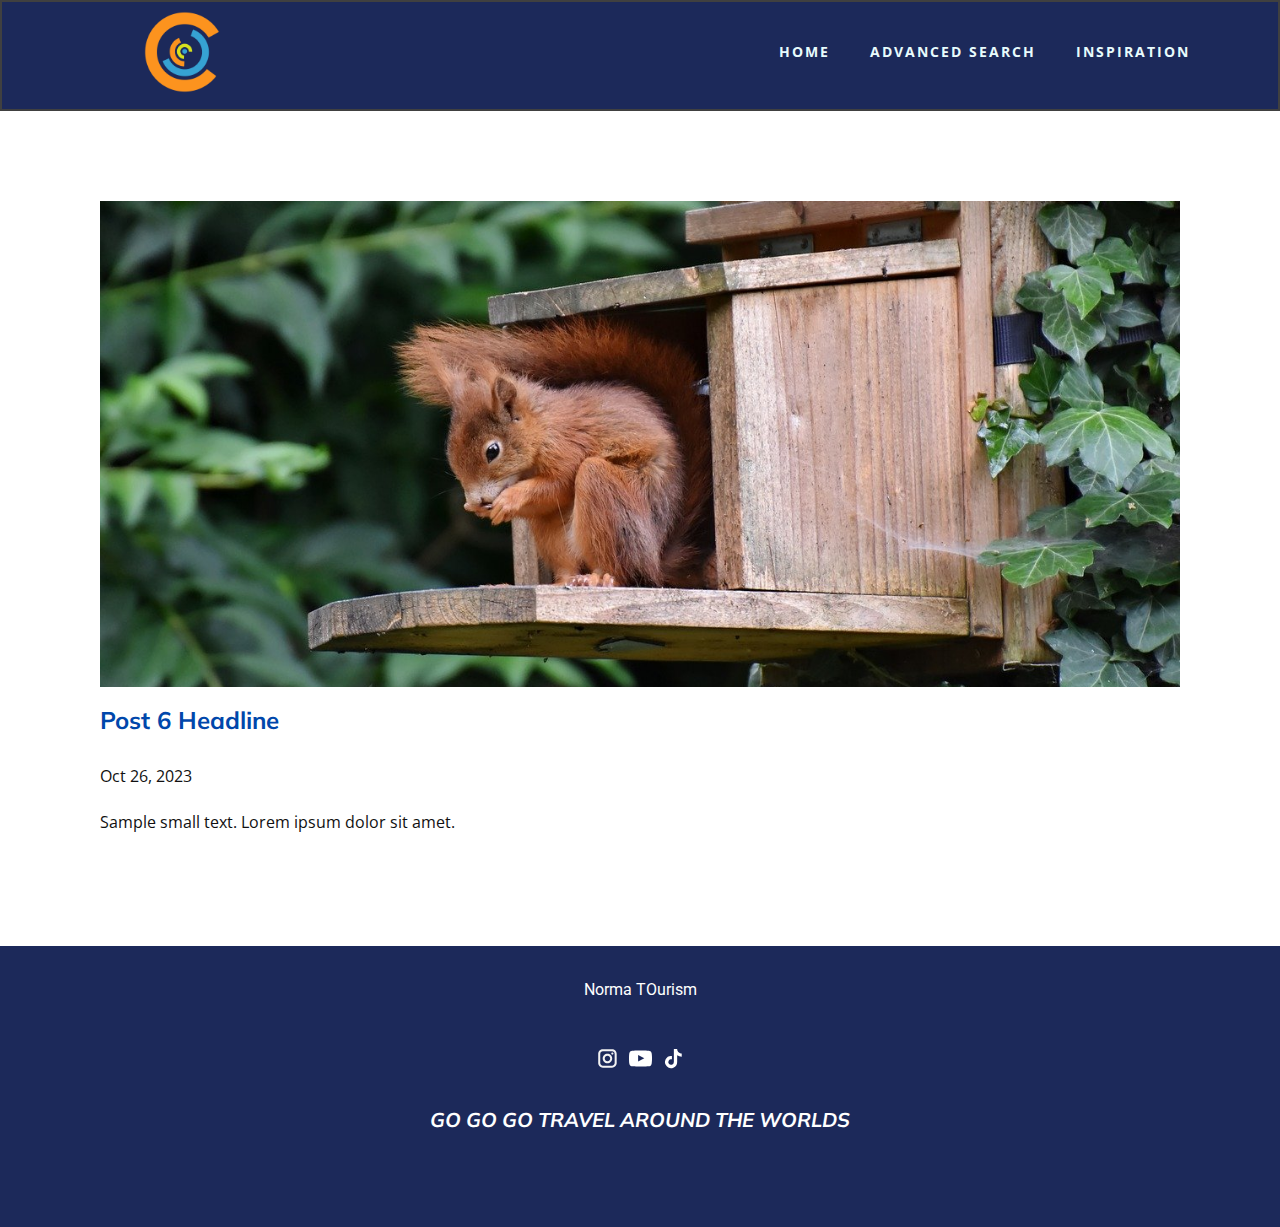
<file: blog/post-5.html>
<!DOCTYPE html>
<html style="font-size: 16px;" lang="en"><head>
    <meta name="viewport" content="width=device-width, initial-scale=1.0">
    <meta charset="utf-8">
    <meta name="keywords" content="Post 1 Headline">
    <meta name="description" content="">
    <title>Post 6 Headline</title>
    <link rel="stylesheet" href="../nicepage.css" media="screen">
<link rel="stylesheet" href="../Post-Template.css" media="screen">
    <script class="u-script" type="text/javascript" src="../jquery.js" defer=""></script>
    <script class="u-script" type="text/javascript" src="../nicepage.js" defer=""></script>
    <meta name="generator" content="Nicepage 5.15.1, nicepage.com">
    <meta name="referrer" content="origin">
    <link rel="icon" href="../images/favicon2.png">
    <link id="u-theme-google-font" rel="stylesheet" href="https://fonts.googleapis.com/css?family=Roboto:100,100i,300,300i,400,400i,500,500i,700,700i,900,900i|Open+Sans:300,300i,400,400i,500,500i,600,600i,700,700i,800,800i">
    <link id="u-page-google-font" rel="stylesheet" href="https://fonts.googleapis.com/css?family=Mulish:200,200i,300,300i,400,400i,500,500i,600,600i,700,700i,800,800i,900,900i">
    
    
    
    
    <script type="application/ld+json">{
		"@context": "http://schema.org",
		"@type": "Organization",
		"name": "minawisata",
		"sameAs": [
				"https://www.instagram.com/dayawisata/",
				"https://www.youtube.com/@Dayawisata",
				"https://www.youtube.com/@Dayawisata"
		]
}</script>
    <meta name="theme-color" content="#478ac9">
  <meta data-intl-tel-input-cdn-path="intlTelInput/"></head>
  <body class="u-body u-xl-mode" data-lang="en"><header class="u-border-2 u-border-grey-75 u-clearfix u-custom-color-5 u-header u-sticky" id="sec-320d" data-animation-name="" data-animation-duration="0" data-animation-delay="0" data-animation-direction=""><div class="u-align-left u-clearfix u-sheet u-valign-middle-xs u-sheet-1">
        <nav class="u-menu u-menu-one-level u-offcanvas u-menu-1">
          <div class="menu-collapse" style="text-transform: uppercase; font-size: 0.875rem; letter-spacing: 2px; font-weight: 700;">
            <a class="u-btn-text u-button-style u-custom-text-active-color u-custom-text-color u-custom-text-hover-color u-nav-link u-text-body-alt-color" href="#" style="padding: 4px 24px; font-size: calc(1em + 8px);">
              <svg class="u-svg-link" preserveAspectRatio="xMidYMin slice" viewBox="0 0 302 302" style="undefined"><use xmlns:xlink="http://www.w3.org/1999/xlink" xlink:href="#svg-a760"></use></svg>
              <svg xmlns="http://www.w3.org/2000/svg" xmlns:xlink="http://www.w3.org/1999/xlink" version="1.1" id="svg-a760" x="0px" y="0px" viewBox="0 0 302 302" style="enable-background:new 0 0 302 302;" xml:space="preserve" class="u-svg-content"><g><rect y="36" width="302" height="30"></rect><rect y="236" width="302" height="30"></rect><rect y="136" width="302" height="30"></rect>
</g><g></g><g></g><g></g><g></g><g></g><g></g><g></g><g></g><g></g><g></g><g></g><g></g><g></g><g></g><g></g></svg>
            </a>
          </div>
          <div class="u-custom-menu u-nav-container">
            <ul class="u-nav u-unstyled u-nav-1"><li class="u-nav-item"><a class="u-button-style u-nav-link u-text-active-white u-text-hover-custom-color-6 u-text-palette-2-light-3" href="../Home.html">Home</a>
</li><li class="u-nav-item"><a class="u-button-style u-file-link u-nav-link u-text-active-white u-text-hover-custom-color-6 u-text-palette-2-light-3" href="../files/mockupadvancedsearchnormawisata.pdf">advanced search</a>
</li><li class="u-nav-item"><a class="u-button-style u-nav-link u-text-active-white u-text-hover-custom-color-6 u-text-palette-2-light-3" href="../Blog.html">Inspiration</a>
</li></ul>
          </div>
          <div class="u-custom-menu u-nav-container-collapse">
            <div class="u-black u-container-style u-inner-container-layout u-opacity u-opacity-95 u-sidenav">
              <div class="u-inner-container-layout u-sidenav-overflow">
                <div class="u-menu-close"></div>
                <ul class="u-align-center u-nav u-popupmenu-items u-unstyled u-nav-2"><li class="u-nav-item"><a class="u-button-style u-nav-link" href="../Home.html">Home</a>
</li><li class="u-nav-item"><a class="u-button-style u-file-link u-nav-link" href="../files/mockupadvancedsearchnormawisata.pdf">advanced search</a>
</li><li class="u-nav-item"><a class="u-button-style u-nav-link" href="../Blog.html">Inspiration</a>
</li></ul>
              </div>
            </div>
            <div class="u-black u-menu-overlay u-opacity u-opacity-70"></div>
          </div>
        </nav>
        <img class="u-image u-image-contain u-image-default u-image-1" src="../images/2454606535-01.png" alt="" data-image-width="5000" data-image-height="5000" data-href="../Home.html">
      </div><style class="u-sticky-style" data-style-id="f6f0">.u-sticky-fixed.u-sticky-f6f0:before, .u-body.u-sticky-fixed .u-sticky-f6f0:before {
borders: top right bottom left !important
}</style></header>
    <section class="u-align-center u-clearfix u-section-1" id="sec-1ed9">
      <div class="u-clearfix u-sheet u-valign-middle-md u-valign-middle-sm u-valign-middle-xs u-sheet-1"><!--post_details--><!--post_details_options_json--><!--{"source":""}--><!--/post_details_options_json--><!--blog_post-->
        <div class="u-container-style u-expanded-width u-post-details u-post-details-1">
          <div class="u-container-layout u-valign-middle u-container-layout-1"><!--blog_post_image-->
            <img alt="" class="u-blog-control u-expanded-width u-image u-image-default u-image-1" src="../images/7268d954afa21a82c3b537b68ab2a631950ab7bda1fd94b9e23cbb04e0484d1dda0899064f6f621c79fb946353f3dc526d3b277908cb542d8cfe0e_1280.jpg"><!--/blog_post_image--><!--blog_post_header-->
            <h2 class="u-blog-control u-text u-text-1">Post 6 Headline</h2><!--/blog_post_header--><!--blog_post_metadata-->
            <div class="u-blog-control u-metadata u-metadata-1"><!--blog_post_metadata_date-->
              <span class="u-meta-date u-meta-icon">Oct 26, 2023</span><!--/blog_post_metadata_date--><!--blog_post_metadata_category-->
              <!--/blog_post_metadata_category--><!--blog_post_metadata_comments-->
              <!--/blog_post_metadata_comments-->
            </div><!--/blog_post_metadata--><!--blog_post_content-->
            <div class="u-align-justify u-blog-control u-post-content u-text u-text-2 fr-view">
  Sample small text. Lorem ipsum dolor sit amet.
  </div><!--/blog_post_content-->
          </div>
        </div><!--/blog_post--><!--/post_details-->
      </div>
    </section>
    
    
    
    
    <footer class="u-clearfix u-custom-color-5 u-footer" id="sec-9702"><div class="u-clearfix u-sheet u-sheet-1">
        <h3 class="u-align-center-xl u-align-center-xxl u-align-left-xs u-headline u-text u-text-body-alt-color u-text-1">
          <a href="/">Norma TOurism</a>
        </h3>
        <div class="footer social-icons-1 u-align-left u-social-icons u-spacing-10 u-social-icons-1">
          <a class="u-social-url" href="https://www.instagram.com/dayawisata/" title="Instagram dayawisata"><span class="u-icon u-icon-circle u-social-icon u-social-instagram u-text-grey-5 u-icon-1"><svg class="u-svg-link" preserveAspectRatio="xMidYMin slice" viewBox="0 0 112.2 112.2" style="undefined"><use xmlns:xlink="http://www.w3.org/1999/xlink" xlink:href="#svg-a0c7"></use></svg><svg x="0px" y="0px" viewBox="0 0 112.2 112.2" enable-background="new 0 0 112.2 112.2" xml:space="preserve" id="svg-a0c7" class="u-svg-content"><path d="M55.9,32.9c-12.8,0-23.2,10.4-23.2,23.2s10.4,23.2,23.2,23.2s23.2-10.4,23.2-23.2S68.7,32.9,55.9,32.9z M55.9,69.4c-7.4,0-13.3-6-13.3-13.3c-0.1-7.4,6-13.3,13.3-13.3s13.3,6,13.3,13.3C69.3,63.5,63.3,69.4,55.9,69.4z"></path><path d="M79.7,26.8c-3,0-5.4,2.5-5.4,5.4s2.5,5.4,5.4,5.4c3,0,5.4-2.5,5.4-5.4S82.7,26.8,79.7,26.8z"></path><path d="M78.2,11H33.5C21,11,10.8,21.3,10.8,33.7v44.7c0,12.6,10.2,22.8,22.7,22.8h44.7c12.6,0,22.7-10.2,22.7-22.7 V33.7C100.8,21.1,90.6,11,78.2,11z M91,78.4c0,7.1-5.8,12.8-12.8,12.8H33.5c-7.1,0-12.8-5.8-12.8-12.8V33.7 c0-7.1,5.8-12.8,12.8-12.8h44.7c7.1,0,12.8,5.8,12.8,12.8V78.4z"></path></svg></span>
          </a>
          <a class="u-social-url" data-type="YouTube" title="Youtube Dayawisata" href="https://www.youtube.com/@Dayawisata"><span class="u-icon u-social-icon u-social-youtube u-icon-2"><svg class="u-svg-link" preserveAspectRatio="xMidYMin slice" viewBox="0 0 640 640" style=""><use xmlns:xlink="http://www.w3.org/1999/xlink" xlink:href="#svg-5ad0"></use></svg><svg class="u-svg-content" viewBox="0 0 640 640" id="svg-5ad0"><path d="M633.468 192.038s-6.248-44.115-25.477-63.485c-24.366-25.477-51.65-25.642-64.123-27.118-89.493-6.52-223.904-6.52-223.904-6.52h-.236s-134.352 0-223.893 6.52c-12.52 1.523-39.768 1.63-64.123 27.118-19.24 19.37-25.358 63.485-25.358 63.485S-.012 243.806-.012 295.681v48.509c0 51.768 6.366 103.643 6.366 103.643s6.248 44.114 25.358 63.52c24.355 25.477 56.363 24.65 70.655 27.367 51.237 4.89 217.644 6.366 217.644 6.366s134.529-.237 224.022-6.638c12.52-1.477 39.756-1.63 64.123-27.119 19.24-19.37 25.476-63.532 25.476-63.532S640 396.03 640 344.154v-48.508c-.13-51.769-6.497-103.643-6.497-103.643l-.035.035zm-379.8 211.007V223.173L426.56 313.41l-172.892 89.635z"></path></svg></span>
          </a>
          <a class="u-social-url" target="_blank" data-type="Custom" title="Tiktok Dayawisata" href="https://www.youtube.com/@Dayawisata"><span class="u-icon u-social-custom u-social-icon u-icon-3"><svg class="u-svg-link" preserveAspectRatio="xMidYMin slice" viewBox="0 0 24 24" style=""><use xmlns:xlink="http://www.w3.org/1999/xlink" xlink:href="#svg-b3bf"></use></svg><svg class="u-svg-content" viewBox="0 0 24 24" id="svg-b3bf"><path d="M19.589 6.686a4.793 4.793 0 0 1-3.77-4.245V2h-3.445v13.672a2.896 2.896 0 0 1-5.201 1.743l-.002-.001.002.001a2.895 2.895 0 0 1 3.183-4.51v-3.5a6.329 6.329 0 0 0-5.394 10.692 6.33 6.33 0 0 0 10.857-4.424V8.687a8.182 8.182 0 0 0 4.773 1.526V6.79a4.831 4.831 0 0 1-1.003-.104z"></path></svg></span>
          </a>
        </div>
        <p class="u-align-center u-text u-text-2">GO GO GO TRAVEL AROUND THE WORLDS</p>
      </div></footer>
  
</body></html>
</file>
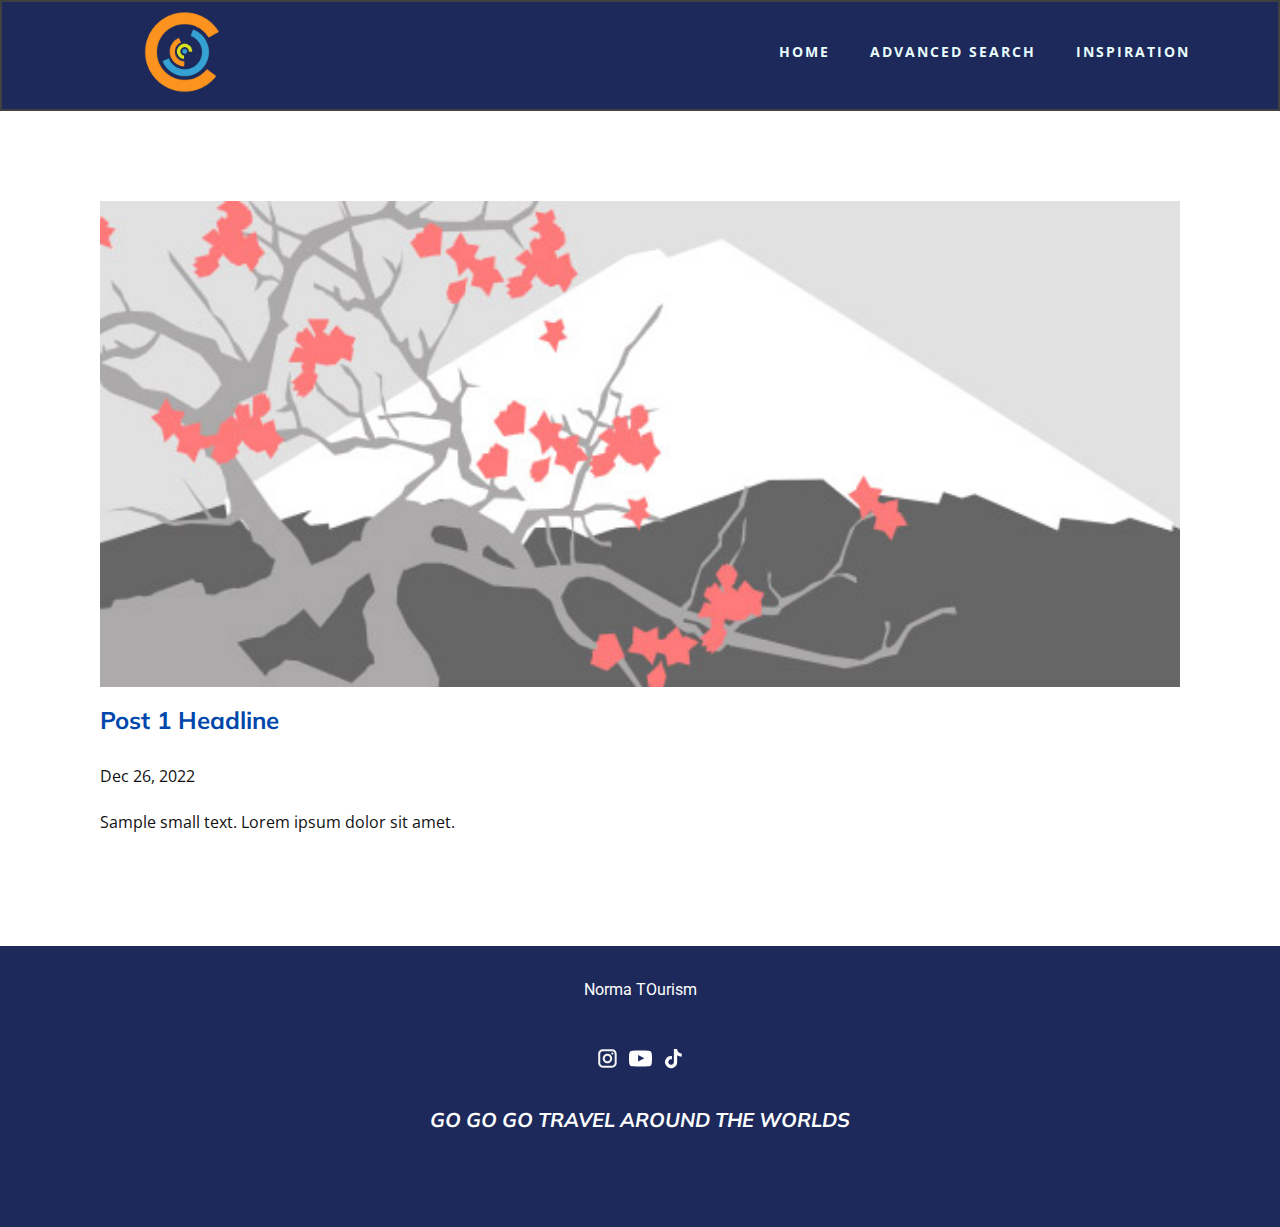
<file: blog/post.html>
<!DOCTYPE html>
<html style="font-size: 16px;" lang="en"><head>
    <meta name="viewport" content="width=device-width, initial-scale=1.0">
    <meta charset="utf-8">
    <meta name="keywords" content="Post 1 Headline">
    <meta name="description" content="">
    <title>Post 1 Headline</title>
    <link rel="stylesheet" href="../nicepage.css" media="screen">
<link rel="stylesheet" href="../Post-Template.css" media="screen">
    <script class="u-script" type="text/javascript" src="../jquery.js" defer=""></script>
    <script class="u-script" type="text/javascript" src="../nicepage.js" defer=""></script>
    <meta name="generator" content="Nicepage 5.15.1, nicepage.com">
    <meta name="referrer" content="origin">
    <link rel="icon" href="../images/favicon2.png">
    <link id="u-theme-google-font" rel="stylesheet" href="https://fonts.googleapis.com/css?family=Roboto:100,100i,300,300i,400,400i,500,500i,700,700i,900,900i|Open+Sans:300,300i,400,400i,500,500i,600,600i,700,700i,800,800i">
    <link id="u-page-google-font" rel="stylesheet" href="https://fonts.googleapis.com/css?family=Mulish:200,200i,300,300i,400,400i,500,500i,600,600i,700,700i,800,800i,900,900i">
    
    
    
    
    <script type="application/ld+json">{
		"@context": "http://schema.org",
		"@type": "Organization",
		"name": "minawisata",
		"sameAs": [
				"https://www.instagram.com/dayawisata/",
				"https://www.youtube.com/@Dayawisata",
				"https://www.youtube.com/@Dayawisata"
		]
}</script>
    <meta name="theme-color" content="#478ac9">
  <meta data-intl-tel-input-cdn-path="intlTelInput/"></head>
  <body class="u-body u-xl-mode" data-lang="en"><header class="u-border-2 u-border-grey-75 u-clearfix u-custom-color-5 u-header u-sticky" id="sec-320d" data-animation-name="" data-animation-duration="0" data-animation-delay="0" data-animation-direction=""><div class="u-align-left u-clearfix u-sheet u-valign-middle-xs u-sheet-1">
        <nav class="u-menu u-menu-one-level u-offcanvas u-menu-1">
          <div class="menu-collapse" style="text-transform: uppercase; font-size: 0.875rem; letter-spacing: 2px; font-weight: 700;">
            <a class="u-btn-text u-button-style u-custom-text-active-color u-custom-text-color u-custom-text-hover-color u-nav-link u-text-body-alt-color" href="#" style="padding: 4px 24px; font-size: calc(1em + 8px);">
              <svg class="u-svg-link" preserveAspectRatio="xMidYMin slice" viewBox="0 0 302 302" style="undefined"><use xmlns:xlink="http://www.w3.org/1999/xlink" xlink:href="#svg-a760"></use></svg>
              <svg xmlns="http://www.w3.org/2000/svg" xmlns:xlink="http://www.w3.org/1999/xlink" version="1.1" id="svg-a760" x="0px" y="0px" viewBox="0 0 302 302" style="enable-background:new 0 0 302 302;" xml:space="preserve" class="u-svg-content"><g><rect y="36" width="302" height="30"></rect><rect y="236" width="302" height="30"></rect><rect y="136" width="302" height="30"></rect>
</g><g></g><g></g><g></g><g></g><g></g><g></g><g></g><g></g><g></g><g></g><g></g><g></g><g></g><g></g><g></g></svg>
            </a>
          </div>
          <div class="u-custom-menu u-nav-container">
            <ul class="u-nav u-unstyled u-nav-1"><li class="u-nav-item"><a class="u-button-style u-nav-link u-text-active-white u-text-hover-custom-color-6 u-text-palette-2-light-3" href="../Home.html">Home</a>
</li><li class="u-nav-item"><a class="u-button-style u-file-link u-nav-link u-text-active-white u-text-hover-custom-color-6 u-text-palette-2-light-3" href="../files/mockupadvancedsearchnormawisata.pdf">advanced search</a>
</li><li class="u-nav-item"><a class="u-button-style u-nav-link u-text-active-white u-text-hover-custom-color-6 u-text-palette-2-light-3" href="../Blog.html">Inspiration</a>
</li></ul>
          </div>
          <div class="u-custom-menu u-nav-container-collapse">
            <div class="u-black u-container-style u-inner-container-layout u-opacity u-opacity-95 u-sidenav">
              <div class="u-inner-container-layout u-sidenav-overflow">
                <div class="u-menu-close"></div>
                <ul class="u-align-center u-nav u-popupmenu-items u-unstyled u-nav-2"><li class="u-nav-item"><a class="u-button-style u-nav-link" href="../Home.html">Home</a>
</li><li class="u-nav-item"><a class="u-button-style u-file-link u-nav-link" href="../files/mockupadvancedsearchnormawisata.pdf">advanced search</a>
</li><li class="u-nav-item"><a class="u-button-style u-nav-link" href="../Blog.html">Inspiration</a>
</li></ul>
              </div>
            </div>
            <div class="u-black u-menu-overlay u-opacity u-opacity-70"></div>
          </div>
        </nav>
        <img class="u-image u-image-contain u-image-default u-image-1" src="../images/2454606535-01.png" alt="" data-image-width="5000" data-image-height="5000" data-href="../Home.html">
      </div><style class="u-sticky-style" data-style-id="f6f0">.u-sticky-fixed.u-sticky-f6f0:before, .u-body.u-sticky-fixed .u-sticky-f6f0:before {
borders: top right bottom left !important
}</style></header>
    <section class="u-align-center u-clearfix u-section-1" id="sec-1ed9">
      <div class="u-clearfix u-sheet u-valign-middle-md u-valign-middle-sm u-valign-middle-xs u-sheet-1"><!--post_details--><!--post_details_options_json--><!--{"source":""}--><!--/post_details_options_json--><!--blog_post-->
        <div class="u-container-style u-expanded-width u-post-details u-post-details-1">
          <div class="u-container-layout u-valign-middle u-container-layout-1"><!--blog_post_image-->
            <img alt="" class="u-blog-control u-expanded-width u-image u-image-default u-image-1" src="../images/0fd3416c.jpeg"><!--/blog_post_image--><!--blog_post_header-->
            <h2 class="u-blog-control u-text u-text-1">Post 1 Headline</h2><!--/blog_post_header--><!--blog_post_metadata-->
            <div class="u-blog-control u-metadata u-metadata-1"><!--blog_post_metadata_date-->
              <span class="u-meta-date u-meta-icon">Dec 26, 2022</span><!--/blog_post_metadata_date--><!--blog_post_metadata_category-->
              <!--/blog_post_metadata_category--><!--blog_post_metadata_comments-->
              <!--/blog_post_metadata_comments-->
            </div><!--/blog_post_metadata--><!--blog_post_content-->
            <div class="u-align-justify u-blog-control u-post-content u-text u-text-2 fr-view">
  Sample small text. Lorem ipsum dolor sit amet.
  </div><!--/blog_post_content-->
          </div>
        </div><!--/blog_post--><!--/post_details-->
      </div>
    </section>
    
    
    
    
    <footer class="u-clearfix u-custom-color-5 u-footer" id="sec-9702"><div class="u-clearfix u-sheet u-sheet-1">
        <h3 class="u-align-center-xl u-align-center-xxl u-align-left-xs u-headline u-text u-text-body-alt-color u-text-1">
          <a href="/">Norma TOurism</a>
        </h3>
        <div class="footer social-icons-1 u-align-left u-social-icons u-spacing-10 u-social-icons-1">
          <a class="u-social-url" href="https://www.instagram.com/dayawisata/" title="Instagram dayawisata"><span class="u-icon u-icon-circle u-social-icon u-social-instagram u-text-grey-5 u-icon-1"><svg class="u-svg-link" preserveAspectRatio="xMidYMin slice" viewBox="0 0 112.2 112.2" style="undefined"><use xmlns:xlink="http://www.w3.org/1999/xlink" xlink:href="#svg-a0c7"></use></svg><svg x="0px" y="0px" viewBox="0 0 112.2 112.2" enable-background="new 0 0 112.2 112.2" xml:space="preserve" id="svg-a0c7" class="u-svg-content"><path d="M55.9,32.9c-12.8,0-23.2,10.4-23.2,23.2s10.4,23.2,23.2,23.2s23.2-10.4,23.2-23.2S68.7,32.9,55.9,32.9z M55.9,69.4c-7.4,0-13.3-6-13.3-13.3c-0.1-7.4,6-13.3,13.3-13.3s13.3,6,13.3,13.3C69.3,63.5,63.3,69.4,55.9,69.4z"></path><path d="M79.7,26.8c-3,0-5.4,2.5-5.4,5.4s2.5,5.4,5.4,5.4c3,0,5.4-2.5,5.4-5.4S82.7,26.8,79.7,26.8z"></path><path d="M78.2,11H33.5C21,11,10.8,21.3,10.8,33.7v44.7c0,12.6,10.2,22.8,22.7,22.8h44.7c12.6,0,22.7-10.2,22.7-22.7 V33.7C100.8,21.1,90.6,11,78.2,11z M91,78.4c0,7.1-5.8,12.8-12.8,12.8H33.5c-7.1,0-12.8-5.8-12.8-12.8V33.7 c0-7.1,5.8-12.8,12.8-12.8h44.7c7.1,0,12.8,5.8,12.8,12.8V78.4z"></path></svg></span>
          </a>
          <a class="u-social-url" data-type="YouTube" title="Youtube Dayawisata" href="https://www.youtube.com/@Dayawisata"><span class="u-icon u-social-icon u-social-youtube u-icon-2"><svg class="u-svg-link" preserveAspectRatio="xMidYMin slice" viewBox="0 0 640 640" style=""><use xmlns:xlink="http://www.w3.org/1999/xlink" xlink:href="#svg-5ad0"></use></svg><svg class="u-svg-content" viewBox="0 0 640 640" id="svg-5ad0"><path d="M633.468 192.038s-6.248-44.115-25.477-63.485c-24.366-25.477-51.65-25.642-64.123-27.118-89.493-6.52-223.904-6.52-223.904-6.52h-.236s-134.352 0-223.893 6.52c-12.52 1.523-39.768 1.63-64.123 27.118-19.24 19.37-25.358 63.485-25.358 63.485S-.012 243.806-.012 295.681v48.509c0 51.768 6.366 103.643 6.366 103.643s6.248 44.114 25.358 63.52c24.355 25.477 56.363 24.65 70.655 27.367 51.237 4.89 217.644 6.366 217.644 6.366s134.529-.237 224.022-6.638c12.52-1.477 39.756-1.63 64.123-27.119 19.24-19.37 25.476-63.532 25.476-63.532S640 396.03 640 344.154v-48.508c-.13-51.769-6.497-103.643-6.497-103.643l-.035.035zm-379.8 211.007V223.173L426.56 313.41l-172.892 89.635z"></path></svg></span>
          </a>
          <a class="u-social-url" target="_blank" data-type="Custom" title="Tiktok Dayawisata" href="https://www.youtube.com/@Dayawisata"><span class="u-icon u-social-custom u-social-icon u-icon-3"><svg class="u-svg-link" preserveAspectRatio="xMidYMin slice" viewBox="0 0 24 24" style=""><use xmlns:xlink="http://www.w3.org/1999/xlink" xlink:href="#svg-b3bf"></use></svg><svg class="u-svg-content" viewBox="0 0 24 24" id="svg-b3bf"><path d="M19.589 6.686a4.793 4.793 0 0 1-3.77-4.245V2h-3.445v13.672a2.896 2.896 0 0 1-5.201 1.743l-.002-.001.002.001a2.895 2.895 0 0 1 3.183-4.51v-3.5a6.329 6.329 0 0 0-5.394 10.692 6.33 6.33 0 0 0 10.857-4.424V8.687a8.182 8.182 0 0 0 4.773 1.526V6.79a4.831 4.831 0 0 1-1.003-.104z"></path></svg></span>
          </a>
        </div>
        <p class="u-align-center u-text u-text-2">GO GO GO TRAVEL AROUND THE WORLDS</p>
      </div></footer>
  
</body></html>
</file>
